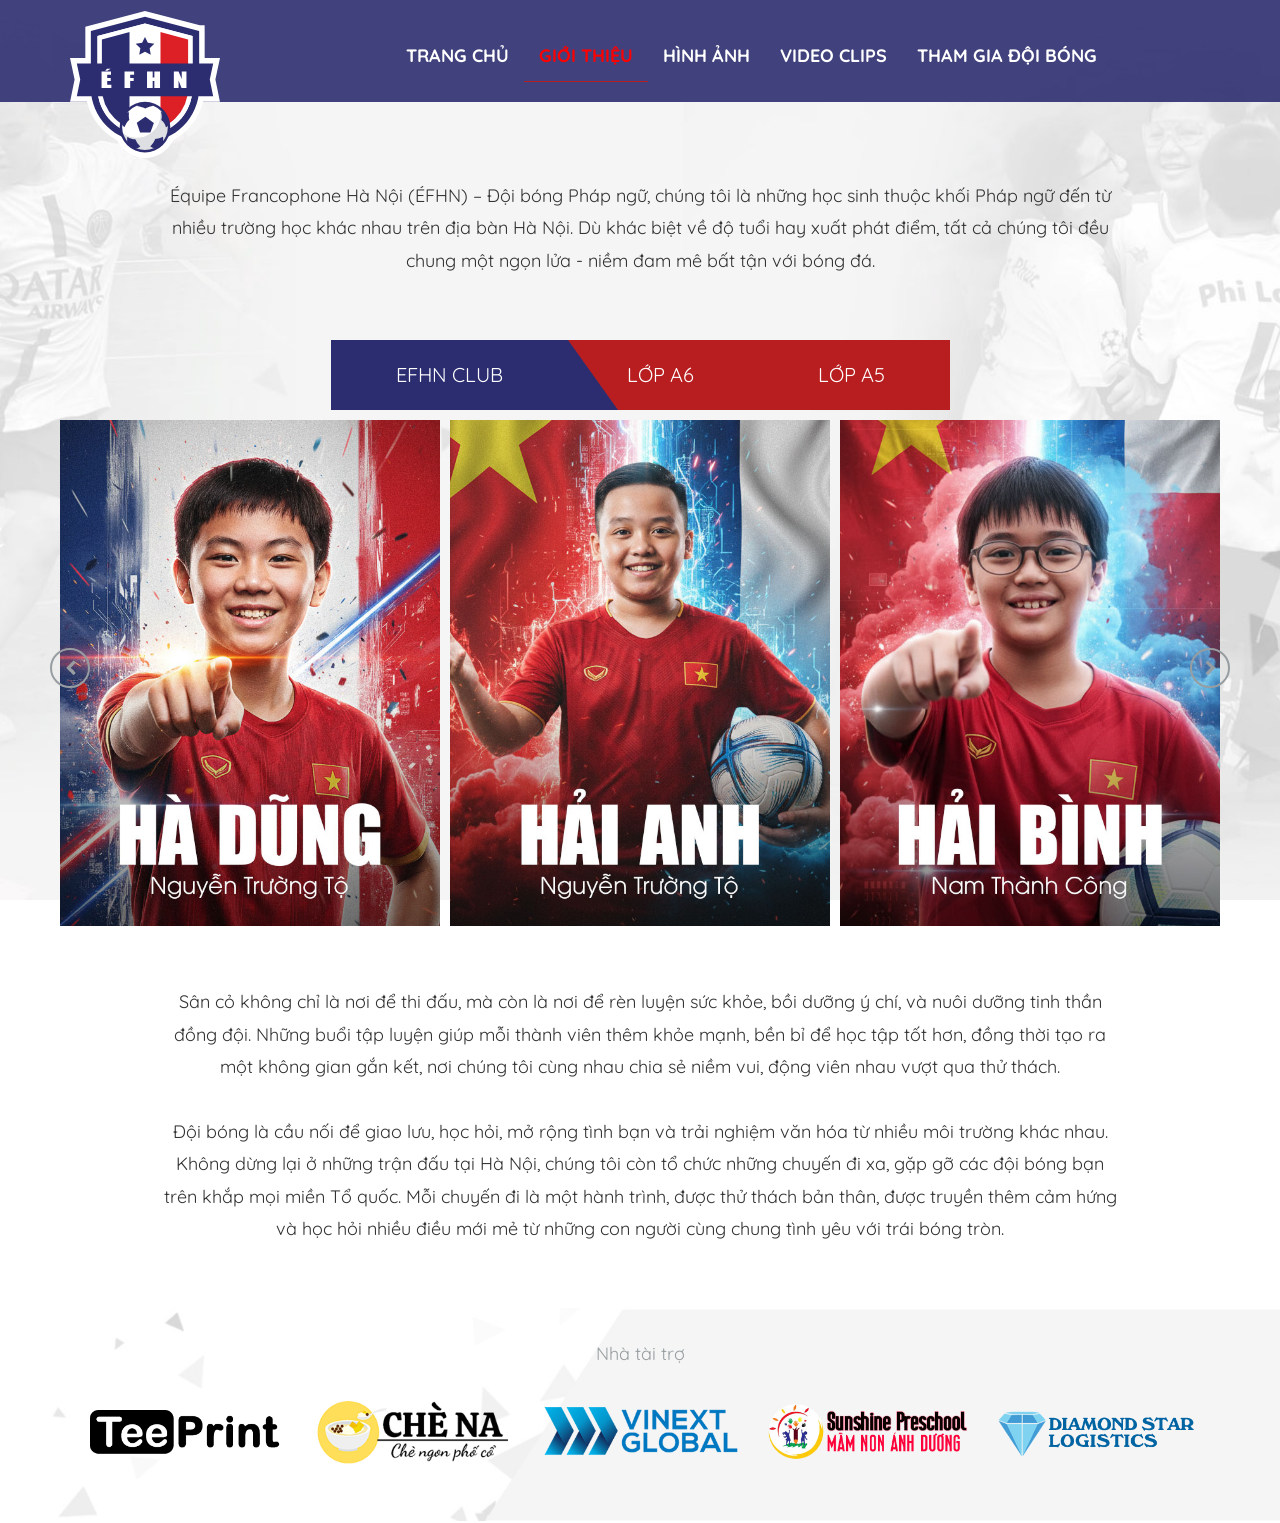
<file: about.html>
<!doctype html>
<html><!-- InstanceBegin template="/Templates/index.dwt" codeOutsideHTMLIsLocked="false" -->
<head>
    <meta charset="utf-8">
  	<meta name="description" content="Đội bóng Pháp ngữ Hà Nội (EFHN) – nơi học sinh yêu bóng đá rèn luyện sức khỏe, giao lưu, học hỏi và kết nối cộng đồng trên toàn quốc.">
    <meta property="og:image" content="https://efhn.net/images/thumbnail.jpg">
    <meta name="viewport" content="width=device-width, height=device-height, initial-scale=1.0, user-scalable=0, minimum-scale=1.0, maximum-scale=1.0">
  	<title>Équipe Francophone Hà Nội (EFHN) – Đội bóng Pháp ngữ Hà Nội</title>
	<meta name="keywords" content="Đội bóng Pháp ngữ Hà Nội, Équipe Francophone Hà Nội, EFHN, bóng đá học sinh Hà Nội, câu lạc bộ bóng đá Pháp ngữ, giao lưu bóng đá học sinh, đội bóng phong trào Hà Nội">    <link rel="shortcut icon" href="favicon.ico">
    <meta name="author" content="Équipe Francophone Hà Nội">
	<meta property="og:title" content="Équipe Francophone Hà Nội (EFHN)">
	<meta property="og:description" content="Cộng đồng bóng đá Pháp ngữ tại Hà Nội – nơi kết nối, rèn luyện và giao lưu thể thao.">
	<meta property="og:type" content="website">
	<meta property="og:url" content="https://efhn.net">
	<meta property="og:image" content="https://efhn.net/images/thumbnail.jpg">
	<meta name="twitter:card" content="summary_large_image">
	<meta name="twitter:title" content="Équipe Francophone Hà Nội (EFHN)">
	<meta name="twitter:description" content="Đội bóng Pháp ngữ Hà Nội năng động và nhiệt huyết.">
	<meta name="twitter:image" content="https://efhn.net/images/thumbnail.jpg">
  	<link rel="canonical" href="https://efhn.net">
    <link rel="stylesheet" type="text/css" href="css/vendor.css">
    <link rel="stylesheet" type="text/css" href="css/style.css">
    <link rel="stylesheet" type="text/css" href="css/layerslider.css">
    <script src="js/vendor/modernizr.js"></script>
    <link rel="preconnect" href="https://fonts.googleapis.com">
	<link rel="preconnect" href="https://fonts.gstatic.com" crossorigin>
	<link href="https://fonts.googleapis.com/css2?family=Bangers&family=Exo+2:ital,wght@0,100..900;1,100..900&family=Montserrat:ital,wght@0,100..900;1,100..900&family=Quicksand:wght@300..700&display=swap" rel="stylesheet">
</head>
<body>
	<div class="wrapper">
		<header class="header-main">
			<div class="header-lower clearfix">
				<div class="container">
					<div class="row"><h1 class="logo"><a href="index.html"><img src="images/logo.svg" alt="ÉFHN | Équipe Francophone Hà Nội"></a></h1>
						<div class="menubar">
							<nav class="navbar">
								<div class="nav-wrapper">
									<div class="navbar-header">
										<button type="button" class="navbar-toggle"><span class="sr-only">Toggle navigation</span>
										<span class="icon-bar"></span></button>	
									</div>
									<div class="nav-menu">
										<ul class="nav navbar-nav menu-bar">
											<!-- InstanceBeginEditable name="MenuNav" -->
											<li><a href="index.html">Trang chủ <span></span><span></span><span></span><span></span></a></li>
											<li><a href="about.html" class="active">Giới thiệu <span></span><span></span><span></span><span></span></a></li>
											<li><a href="gallery.html">Hình ảnh <span></span><span></span><span></span><span></span></a></li>
											<li><a href="https://www.youtube.com/@efhn-net" target="_blank">Video clips <span></span><span></span><span></span><span></span></a></li>
											<li><a href="contact.html">Tham gia đội bóng <span></span><span></span><span></span><span></span></a></li>
											<!-- InstanceEndEditable -->
										</ul>
									</div>
								</div>
							</nav>
						</div>
					</div>
				</div>
			</div>
		</header>
		<!-- InstanceBeginEditable name="Content" -->
		<section class="matchSchedule countryclub">
			<div class="container gallery">
				<div class="row">
					<p class="headParagraph">
						Équipe Francophone Hà Nội (ÉFHN) – Đội bóng Pháp ngữ, chúng tôi là những học sinh thuộc khối Pháp ngữ đến từ nhiều trường học khác nhau trên địa bàn Hà Nội. Dù khác biệt về độ tuổi hay xuất phát điểm, tất cả chúng tôi đều chung một ngọn lửa - niềm đam mê bất tận với bóng đá.<br><br>
					</p>
				</div>
			</div>
			<div class="latest_news">
				<div class="container">
					<div class="row">
						<div class="LatestNews_wrap clearfix">
							<ul class="nav accordion-news" role="tablist">
								<li class="active"><a href="#efhn" aria-controls="efhn" role="tab" data-toggle="tab" id="efhn_button">EFHN Club</a></li>
								<li><a href="#a6" aria-controls="a6" role="tab" data-toggle="tab" id="a6_button">Lớp A6</a></li>
								<li><a href="#a5" aria-controls="a5" role="tab" data-toggle="tab" id="a5_button">Lớp A5</a></li>
							</ul>
							<div class="tab-content news_display_container clearfix">
								<ul id="efhn" class="tab-pane active clearfix">
									<li><div class="figure"><div class="column-news"><div class="figure-01"><img src="images/hadung-efhn.jpg" alt="Đội bóng Pháp ngữ Hà Nội (EFHN)"></div></div></div></li>
									<li><div class="figure"><div class="column-news"><div class="figure-01"><img src="images/haianh-efhn.jpg" alt="Đội bóng Pháp ngữ Hà Nội (EFHN)"></div></div></div></li>
									<li><div class="figure"><div class="column-news"><div class="figure-01"><img src="images/haibinh.jpg" alt="Đội bóng Pháp ngữ Hà Nội (EFHN)"></div></div></div></li>
									<li><div class="figure"><div class="column-news"><div class="figure-01"><img src="images/hoangphuc.jpg" alt="Đội bóng Pháp ngữ Hà Nội (EFHN)"></div></div></div></li>
									<li><div class="figure"><div class="column-news"><div class="figure-01"><img src="images/minhtri.jpg" alt="Đội bóng Pháp ngữ Hà Nội (EFHN)"></div></div></div></li>
									<li><div class="figure"><div class="column-news"><div class="figure-01"><img src="images/minhtuan.jpg" alt="Đội bóng Pháp ngữ Hà Nội (EFHN)"></div></div></div></li>
									<li><div class="figure"><div class="column-news"><div class="figure-01"><img src="images/ngockhanh-efhn.jpg" alt="Đội bóng Pháp ngữ Hà Nội (EFHN)"></div></div></div></li>
									<li><div class="figure"><div class="column-news"><div class="figure-01"><img src="images/philong.jpg" alt="Đội bóng Pháp ngữ Hà Nội (EFHN)"></div></div></div></li>
									<li><div class="figure"><div class="column-news"><div class="figure-01"><img src="images/sonanh-efhn.jpg" alt="Đội bóng Pháp ngữ Hà Nội (EFHN)"></div></div></div></li>
									<li><div class="figure"><div class="column-news"><div class="figure-01"><img src="images/thanhbinh-efhn.jpg" alt="Đội bóng Pháp ngữ Hà Nội (EFHN)"></div></div></div></li>
									<li><div class="figure"><div class="column-news"><div class="figure-01"><img src="images/thanhnguyen-efhn.jpg" alt="Đội bóng Pháp ngữ Hà Nội (EFHN)"></div></div></div></li>
									<li><div class="figure"><div class="column-news"><div class="figure-01"><img src="images/xuanbach.jpg" alt="Đội bóng Pháp ngữ Hà Nội (EFHN)"></div></div></div></li>
									<li><div class="figure"><div class="column-news"><div class="figure-01"><img src="images/xuanphuc.jpg" alt="Đội bóng Pháp ngữ Hà Nội (EFHN)"></div></div></div></li>
								</ul>
								<ul id="a6" class="tab-pane">
									<li><div class="figure"><div class="column-news"><div class="figure-01"><img src="images/haianh.jpg" alt="Đội bóng Pháp ngữ Hà Nội (EFHN)"></div></div></div></li>
									<li><div class="figure"><div class="column-news"><div class="figure-01"><img src="images/ngockhanh.jpg" alt="Đội bóng Pháp ngữ Hà Nội (EFHN)"></div></div></div></li>
									<li><div class="figure"><div class="column-news"><div class="figure-01"><img src="images/hadung.jpg" alt="Đội bóng Pháp ngữ Hà Nội (EFHN)"></div></div></div></li>
									<li><div class="figure"><div class="column-news"><div class="figure-01"><img src="images/thanhnguyen.jpg" alt="Đội bóng Pháp ngữ Hà Nội (EFHN)"></div></div></div></li>
									<li><div class="figure"><div class="column-news"><div class="figure-01"><img src="images/sonanh.jpg" alt="Đội bóng Pháp ngữ Hà Nội (EFHN)"></div></div></div></li>
									<li><div class="figure"><div class="column-news"><div class="figure-01"><img src="images/minhthanh.jpg" alt="Đội bóng Pháp ngữ Hà Nội (EFHN)"></div></div></div></li>
									<li><div class="figure"><div class="column-news"><div class="figure-01"><img src="images/ngocquang.jpg" alt="Đội bóng Pháp ngữ Hà Nội (EFHN)"></div></div></div></li>
									<li><div class="figure"><div class="column-news"><div class="figure-01"><img src="images/thanhbinh.jpg" alt="Đội bóng Pháp ngữ Hà Nội (EFHN)"></div></div></div></li>
									<li><div class="figure"><div class="column-news"><div class="figure-01"><img src="images/haianh.jpg" alt="Đội bóng Pháp ngữ Hà Nội (EFHN)"></div></div></div></li>
									<li><div class="figure"><div class="column-news"><div class="figure-01"><img src="images/tienthanh.jpg" alt="Đội bóng Pháp ngữ Hà Nội (EFHN)"></div></div></div></li>
									<li><div class="figure"><div class="column-news"><div class="figure-01"><img src="images/tuankiet.jpg" alt="Đội bóng Pháp ngữ Hà Nội (EFHN)"></div></div></div></li>
									<li><div class="figure"><div class="column-news"><div class="figure-01"><img src="images/vietan.jpg" alt="Đội bóng Pháp ngữ Hà Nội (EFHN)"></div></div></div></li>
									<li><div class="figure"><div class="column-news"><div class="figure-01"><img src="images/baolong.jpg" alt="Đội bóng Pháp ngữ Hà Nội (EFHN)"></div></div></div></li>
								</ul>
								<ul id="a5" class="tab-pane">
									<li><div class="figure"><div class="column-news"><div class="figure-01"><img src="images/philong.jpg" alt="Đội bóng Pháp ngữ Hà Nội (EFHN)"></div></div></div></li>
									<li><div class="figure"><div class="column-news"><div class="figure-01"><img src="images/hoangphuc.jpg" alt="Đội bóng Pháp ngữ Hà Nội (EFHN)"></div></div></div></li>
									<li><div class="figure"><div class="column-news"><div class="figure-01"><img src="images/xuanbach.jpg" alt="Đội bóng Pháp ngữ Hà Nội (EFHN)"></div></div></div></li>
									<li><div class="figure"><div class="column-news"><div class="figure-01"><img src="images/minhtuan.jpg" alt="Đội bóng Pháp ngữ Hà Nội (EFHN)"></div></div></div></li>
									<li><div class="figure"><div class="column-news"><div class="figure-01"><img src="images/ngocminh.jpg" alt="Đội bóng Pháp ngữ Hà Nội (EFHN)"></div></div></div></li>
								</ul>
								<a class="prv club_prev"></a><a class="nxt club_next"></a>
							</div>
						</div>
					</div>
				</div>
			</div>
			<div class="container gallery">
				<div class="row">
					<p class="headParagraph">
						Sân cỏ không chỉ là nơi để thi đấu, mà còn là nơi để rèn luyện sức khỏe, bồi dưỡng ý chí, và nuôi dưỡng tinh thần đồng đội. Những buổi tập luyện giúp mỗi thành viên thêm khỏe mạnh, bền bỉ để học tập tốt hơn, đồng thời tạo ra một không gian gắn kết, nơi chúng tôi cùng nhau chia sẻ niềm vui, động viên nhau vượt qua thử thách.<br><br>
						Đội bóng là cầu nối để giao lưu, học hỏi, mở rộng tình bạn và trải nghiệm văn hóa từ nhiều môi trường khác nhau. Không dừng lại ở những trận đấu tại Hà Nội, chúng tôi còn tổ chức những chuyến đi xa, gặp gỡ các đội bóng bạn trên khắp mọi miền Tổ quốc. Mỗi chuyến đi là một hành trình, được thử thách bản thân, được truyền thêm cảm hứng và học hỏi nhiều điều mới mẻ từ những con người cùng chung tình yêu với trái bóng tròn.<br><br>

					</p>
				</div>
			</div>
		</section>
		<!-- InstanceEndEditable -->
		<section class="sponsors bg-smallwhite">
			<div class="container">
				<p class="text-center">Nhà tài trợ</p>
				<ul class="client clearfix">
					<li><a href="https://teeprint.net/" target="_blank"><img src="images/client01.png" alt="image" title="Funny, original T-shirts made for Dog Moms, Dog Dads, and everyone who thinks their dog is family"></a></li>
					<li><img src="images/client02.png" alt="image" title="Chè Na - Địa chỉ: 4C Hàng Lược, Hoàn Kiếm, Hà Nội"></li>
					<li><a href="https://www.vinextglobal.com/" target="_blank"><img src="images/client03.png" alt="image" title="Công ty Cổ phần Công nghệ Vinext Global"></a></li>
					<li><img src="images/client04.png" alt="image" title="42B Nội Am, xã Nam Phù, Hà Nội"></li>
					<li><a href="https://diamondstarlog.com/" target="_blank"><img src="images/client05.png" alt="image" title="Diamond Star Logistics Co., Ltd"></a></li>
				</ul>
			</div>
		</section>
	</div>
	<script src="js/vendor/vendor.js"></script>
	<script src="js/main.js"></script>
</body>
<!-- InstanceEnd --></html>
</file>
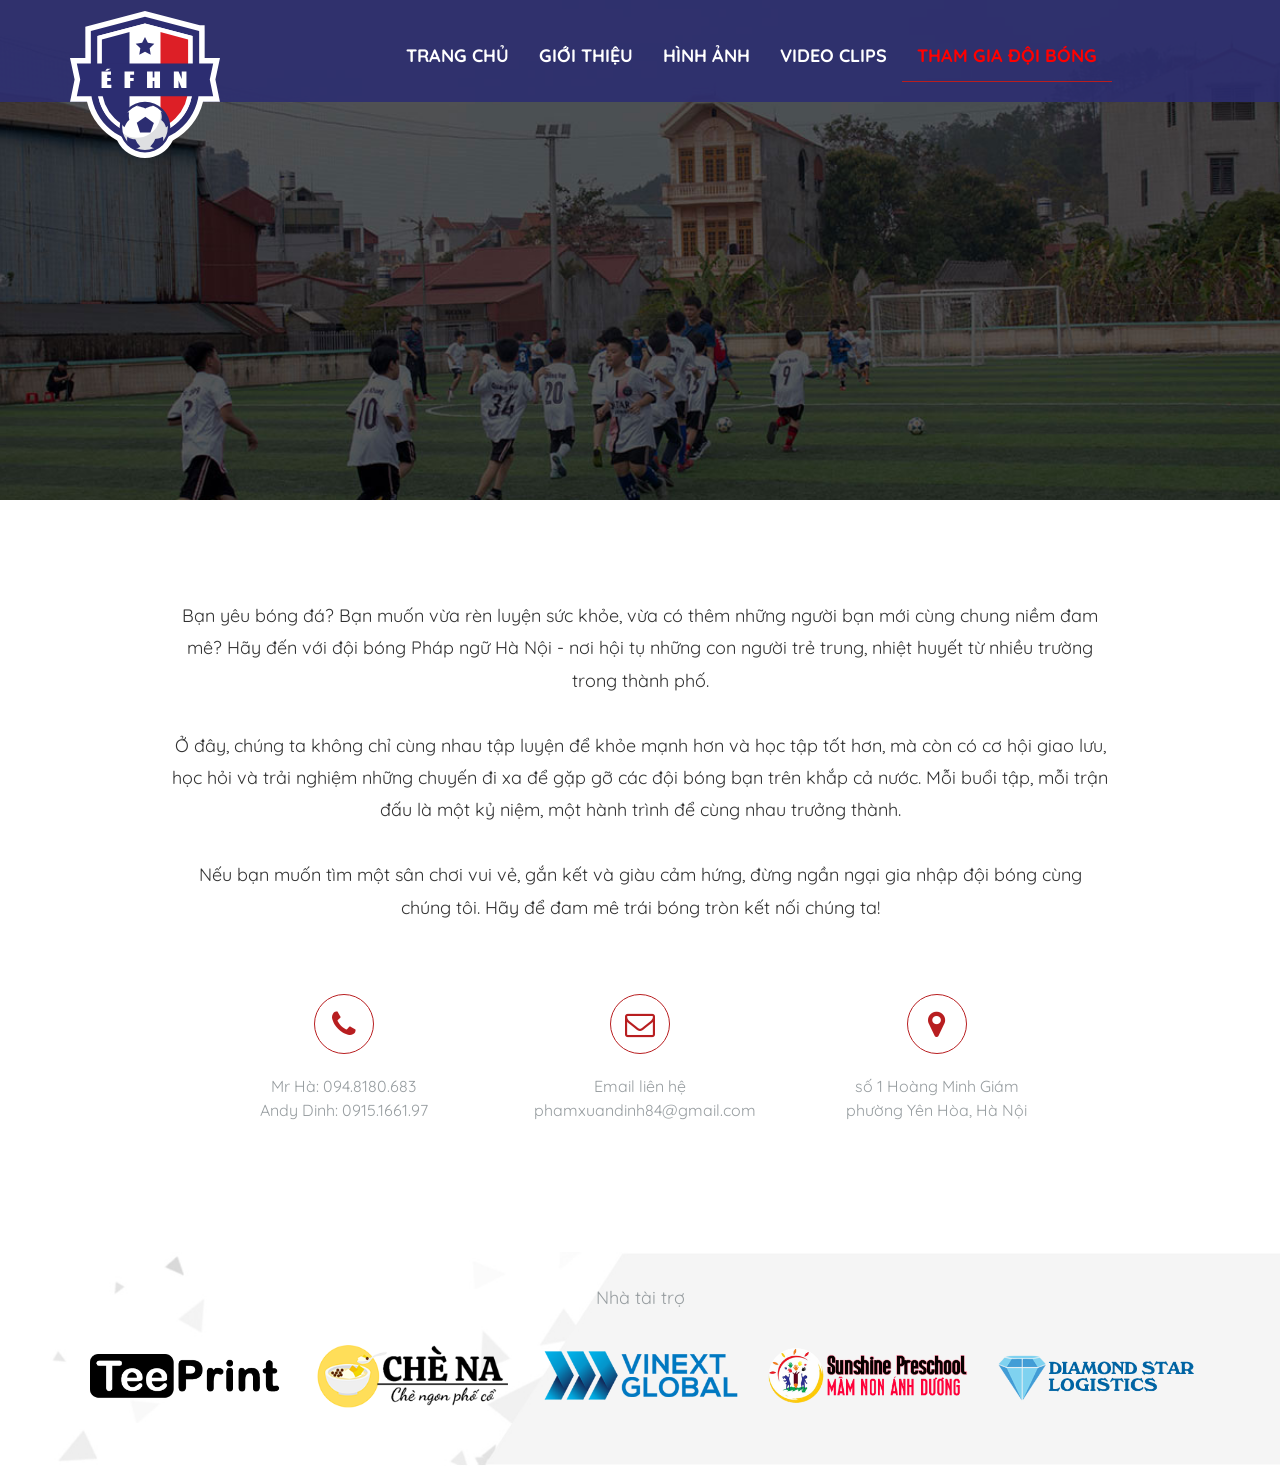
<file: contact.html>
<!doctype html>
<html><!-- InstanceBegin template="/Templates/index.dwt" codeOutsideHTMLIsLocked="false" -->
<head>
    <meta charset="utf-8">
  	<meta name="description" content="Đội bóng Pháp ngữ Hà Nội (EFHN) – nơi học sinh yêu bóng đá rèn luyện sức khỏe, giao lưu, học hỏi và kết nối cộng đồng trên toàn quốc.">
    <meta property="og:image" content="https://efhn.net/images/thumbnail.jpg">
    <meta name="viewport" content="width=device-width, height=device-height, initial-scale=1.0, user-scalable=0, minimum-scale=1.0, maximum-scale=1.0">
  	<title>Équipe Francophone Hà Nội (EFHN) – Đội bóng Pháp ngữ Hà Nội</title>
	<meta name="keywords" content="Đội bóng Pháp ngữ Hà Nội, Équipe Francophone Hà Nội, EFHN, bóng đá học sinh Hà Nội, câu lạc bộ bóng đá Pháp ngữ, giao lưu bóng đá học sinh, đội bóng phong trào Hà Nội">    <link rel="shortcut icon" href="favicon.ico">
    <meta name="author" content="Équipe Francophone Hà Nội">
	<meta property="og:title" content="Équipe Francophone Hà Nội (EFHN)">
	<meta property="og:description" content="Cộng đồng bóng đá Pháp ngữ tại Hà Nội – nơi kết nối, rèn luyện và giao lưu thể thao.">
	<meta property="og:type" content="website">
	<meta property="og:url" content="https://efhn.net">
	<meta property="og:image" content="https://efhn.net/images/thumbnail.jpg">
	<meta name="twitter:card" content="summary_large_image">
	<meta name="twitter:title" content="Équipe Francophone Hà Nội (EFHN)">
	<meta name="twitter:description" content="Đội bóng Pháp ngữ Hà Nội năng động và nhiệt huyết.">
	<meta name="twitter:image" content="https://efhn.net/images/thumbnail.jpg">
  	<link rel="canonical" href="https://efhn.net">
    <link rel="stylesheet" type="text/css" href="css/vendor.css">
    <link rel="stylesheet" type="text/css" href="css/style.css">
    <link rel="stylesheet" type="text/css" href="css/layerslider.css">
    <script src="js/vendor/modernizr.js"></script>
    <link rel="preconnect" href="https://fonts.googleapis.com">
	<link rel="preconnect" href="https://fonts.gstatic.com" crossorigin>
	<link href="https://fonts.googleapis.com/css2?family=Bangers&family=Exo+2:ital,wght@0,100..900;1,100..900&family=Montserrat:ital,wght@0,100..900;1,100..900&family=Quicksand:wght@300..700&display=swap" rel="stylesheet">
</head>
<body>
	<div class="wrapper">
		<header class="header-main">
			<div class="header-lower clearfix">
				<div class="container">
					<div class="row"><h1 class="logo"><a href="index.html"><img src="images/logo.svg" alt="ÉFHN | Équipe Francophone Hà Nội"></a></h1>
						<div class="menubar">
							<nav class="navbar">
								<div class="nav-wrapper">
									<div class="navbar-header">
										<button type="button" class="navbar-toggle"><span class="sr-only">Toggle navigation</span>
										<span class="icon-bar"></span></button>	
									</div>
									<div class="nav-menu">
										<ul class="nav navbar-nav menu-bar">
											<!-- InstanceBeginEditable name="MenuNav" -->
											<li><a href="index.html">Trang chủ <span></span><span></span><span></span><span></span></a></li>
											<li><a href="about.html">Giới thiệu <span></span><span></span><span></span><span></span></a></li>
											<li><a href="gallery.html">Hình ảnh <span></span><span></span><span></span><span></span></a></li>
											<li><a href="https://www.youtube.com/@efhn-net" target="_blank">Video clips <span></span><span></span><span></span><span></span></a></li>
											<li><a href="contact.html" class="active">Tham gia đội bóng <span></span><span></span><span></span><span></span></a></li>
											<!-- InstanceEndEditable -->
										</ul>
									</div>
								</div>
							</nav>
						</div>
					</div>
				</div>
			</div>
		</header>
		<!-- InstanceBeginEditable name="Content" -->
		<div class="innerbannerwrap">
			<div class="innerbanner"></div>
		</div>
		<section class="innerpage_all_wrap">
			<div class="container">
				<div class="row">
					<p class="headParagraph">
						Bạn yêu bóng đá? Bạn muốn vừa rèn luyện sức khỏe, vừa có thêm những người bạn mới cùng chung niềm đam mê? Hãy đến với đội bóng Pháp ngữ Hà Nội - nơi hội tụ những con người trẻ trung, nhiệt huyết từ nhiều trường trong thành phố.<br><br>
						Ở đây, chúng ta không chỉ cùng nhau tập luyện để khỏe mạnh hơn và học tập tốt hơn, mà còn có cơ hội giao lưu, học hỏi và trải nghiệm những chuyến đi xa để gặp gỡ các đội bóng bạn trên khắp cả nước. Mỗi buổi tập, mỗi trận đấu là một kỷ niệm, một hành trình để cùng nhau trưởng thành.<br><br>
						Nếu bạn muốn tìm một sân chơi vui vẻ, gắn kết và giàu cảm hứng, đừng ngần ngại gia nhập đội bóng cùng chúng tôi. Hãy để đam mê trái bóng tròn kết nối chúng ta!
					</p>
					<div class="innerWrapper">
						<ul class="contact_icon clearfix">
							<li><a href="tel:0948180683"><i class="fa fa-phone"></i><span>Mr Hà: 094.8180.683<br>Andy Dinh: 0915.1661.97</span></a></li>
							<li><a href="mailto:phamxuandinh84@gmail.com"><i class="fa fa-envelope-o"></i><span>Email liên hệ<br>phamxuandinh84@gmail.com</span></a></li>
							<li><a href=><i class="fa fa-map-marker"></i> <span>số 1 Hoàng Minh Giám<br>phường Yên Hòa, Hà Nội</span></a></li>
						</ul>
					</div>
				</div>
			</div>
		</section>
		<!-- InstanceEndEditable -->
		<section class="sponsors bg-smallwhite">
			<div class="container">
				<p class="text-center">Nhà tài trợ</p>
				<ul class="client clearfix">
					<li><a href="https://teeprint.net/" target="_blank"><img src="images/client01.png" alt="image" title="Funny, original T-shirts made for Dog Moms, Dog Dads, and everyone who thinks their dog is family"></a></li>
					<li><img src="images/client02.png" alt="image" title="Chè Na - Địa chỉ: 4C Hàng Lược, Hoàn Kiếm, Hà Nội"></li>
					<li><a href="https://www.vinextglobal.com/" target="_blank"><img src="images/client03.png" alt="image" title="Công ty Cổ phần Công nghệ Vinext Global"></a></li>
					<li><img src="images/client04.png" alt="image" title="42B Nội Am, xã Nam Phù, Hà Nội"></li>
					<li><a href="https://diamondstarlog.com/" target="_blank"><img src="images/client05.png" alt="image" title="Diamond Star Logistics Co., Ltd"></a></li>
				</ul>
			</div>
		</section>
	</div>
	<script src="js/vendor/vendor.js"></script>
	<script src="js/main.js"></script>
</body>
<!-- InstanceEnd --></html>
</file>
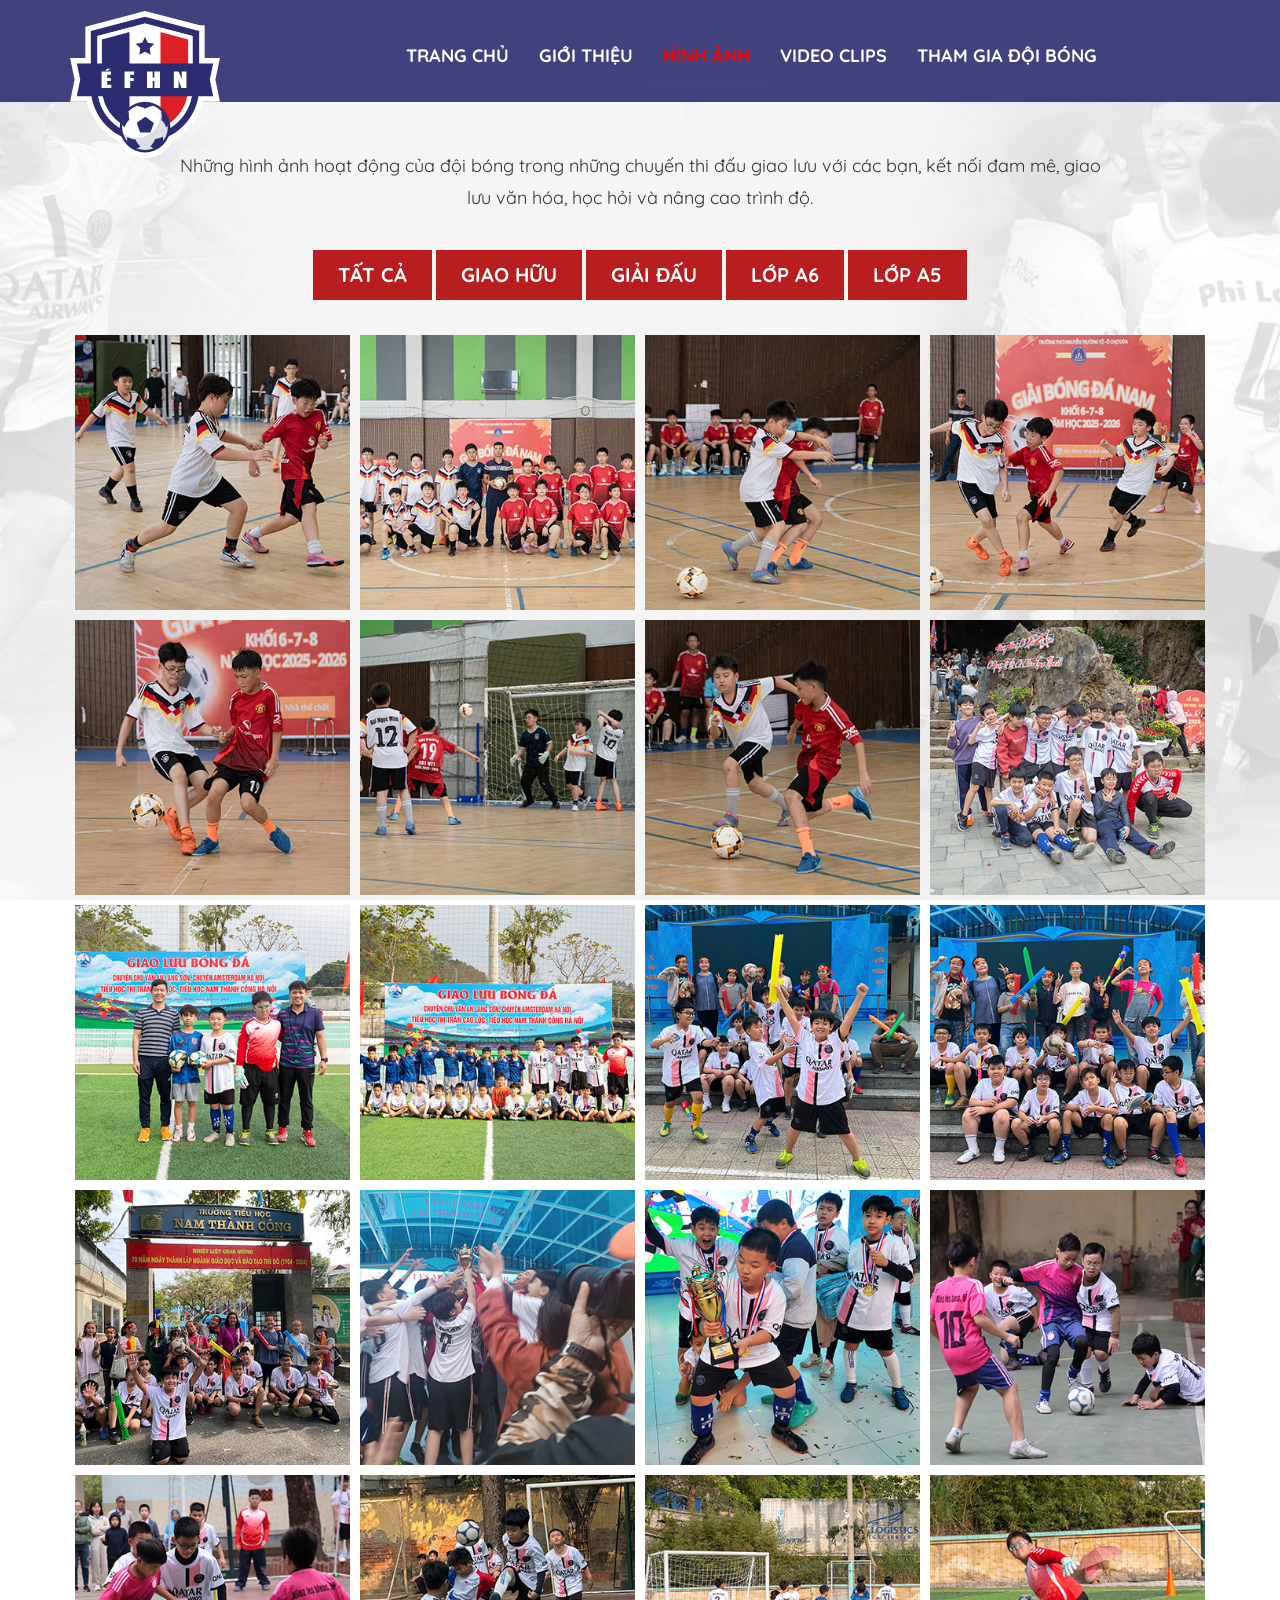
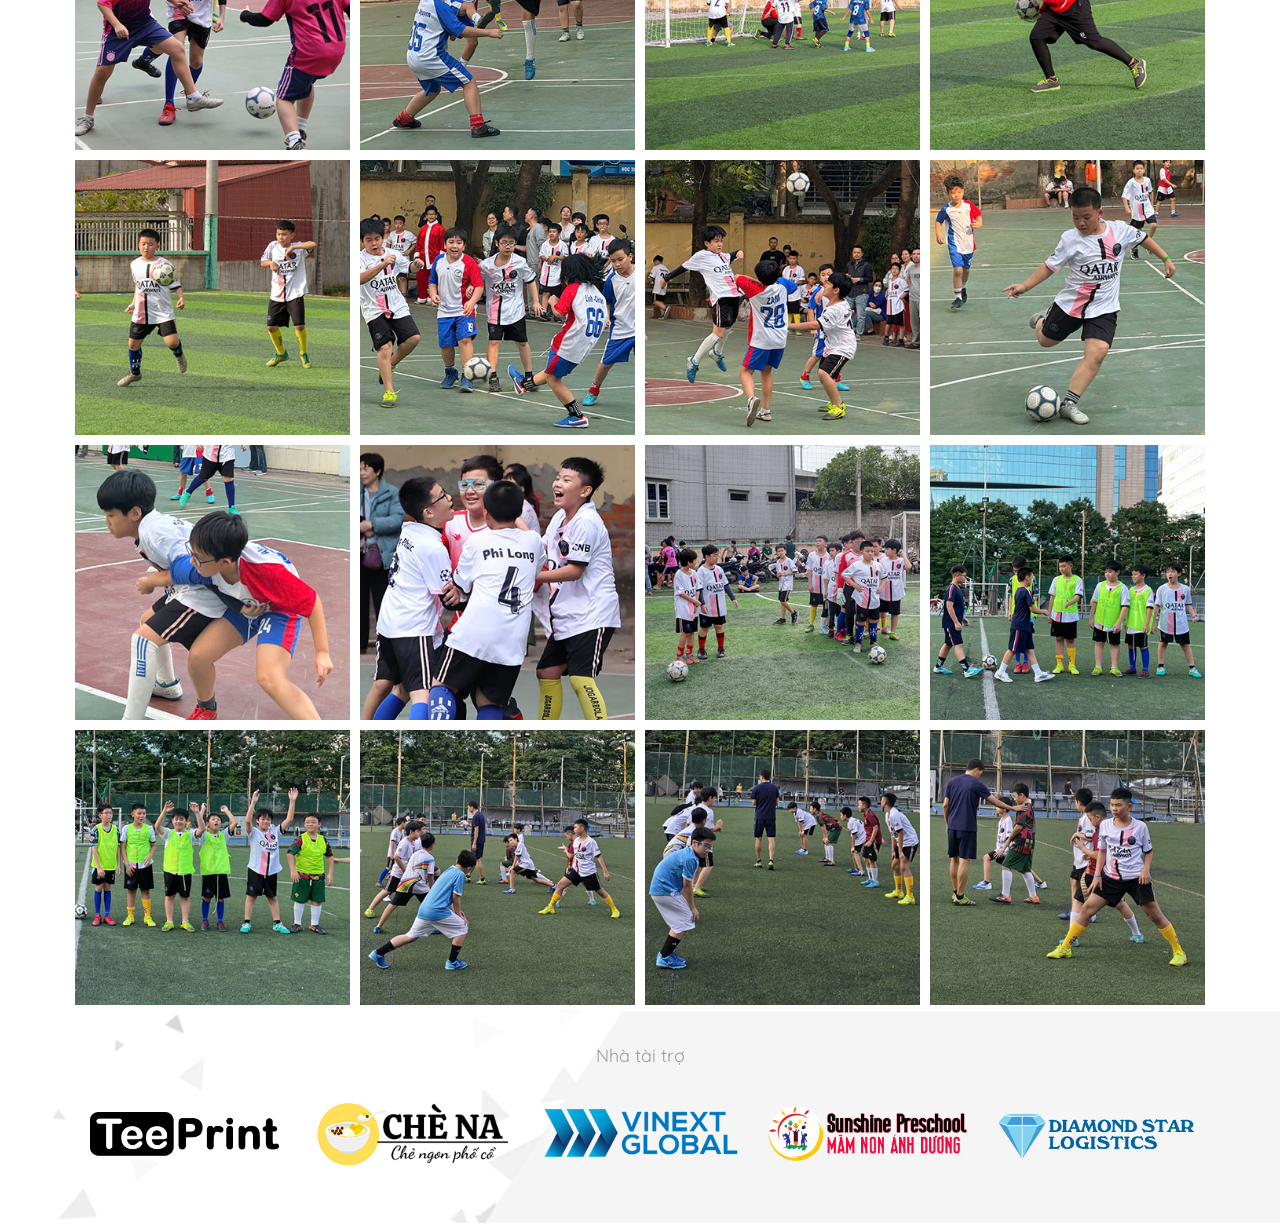
<file: gallery.html>
<!doctype html>
<html><!-- InstanceBegin template="/Templates/index.dwt" codeOutsideHTMLIsLocked="false" -->
<head>
    <meta charset="utf-8">
  	<meta name="description" content="Đội bóng Pháp ngữ Hà Nội (EFHN) – nơi học sinh yêu bóng đá rèn luyện sức khỏe, giao lưu, học hỏi và kết nối cộng đồng trên toàn quốc.">
    <meta property="og:image" content="https://efhn.net/images/thumbnail.jpg">
    <meta name="viewport" content="width=device-width, height=device-height, initial-scale=1.0, user-scalable=0, minimum-scale=1.0, maximum-scale=1.0">
  	<title>Équipe Francophone Hà Nội (EFHN) – Đội bóng Pháp ngữ Hà Nội</title>
	<meta name="keywords" content="Đội bóng Pháp ngữ Hà Nội, Équipe Francophone Hà Nội, EFHN, bóng đá học sinh Hà Nội, câu lạc bộ bóng đá Pháp ngữ, giao lưu bóng đá học sinh, đội bóng phong trào Hà Nội">    <link rel="shortcut icon" href="favicon.ico">
    <meta name="author" content="Équipe Francophone Hà Nội">
	<meta property="og:title" content="Équipe Francophone Hà Nội (EFHN)">
	<meta property="og:description" content="Cộng đồng bóng đá Pháp ngữ tại Hà Nội – nơi kết nối, rèn luyện và giao lưu thể thao.">
	<meta property="og:type" content="website">
	<meta property="og:url" content="https://efhn.net">
	<meta property="og:image" content="https://efhn.net/images/thumbnail.jpg">
	<meta name="twitter:card" content="summary_large_image">
	<meta name="twitter:title" content="Équipe Francophone Hà Nội (EFHN)">
	<meta name="twitter:description" content="Đội bóng Pháp ngữ Hà Nội năng động và nhiệt huyết.">
	<meta name="twitter:image" content="https://efhn.net/images/thumbnail.jpg">
  	<link rel="canonical" href="https://efhn.net">
    <link rel="stylesheet" type="text/css" href="css/vendor.css">
    <link rel="stylesheet" type="text/css" href="css/style.css">
    <link rel="stylesheet" type="text/css" href="css/layerslider.css">
    <script src="js/vendor/modernizr.js"></script>
    <link rel="preconnect" href="https://fonts.googleapis.com">
	<link rel="preconnect" href="https://fonts.gstatic.com" crossorigin>
	<link href="https://fonts.googleapis.com/css2?family=Bangers&family=Exo+2:ital,wght@0,100..900;1,100..900&family=Montserrat:ital,wght@0,100..900;1,100..900&family=Quicksand:wght@300..700&display=swap" rel="stylesheet">
</head>
<body>
	<div class="wrapper">
		<header class="header-main">
			<div class="header-lower clearfix">
				<div class="container">
					<div class="row"><h1 class="logo"><a href="index.html"><img src="images/logo.svg" alt="ÉFHN | Équipe Francophone Hà Nội"></a></h1>
						<div class="menubar">
							<nav class="navbar">
								<div class="nav-wrapper">
									<div class="navbar-header">
										<button type="button" class="navbar-toggle"><span class="sr-only">Toggle navigation</span>
										<span class="icon-bar"></span></button>	
									</div>
									<div class="nav-menu">
										<ul class="nav navbar-nav menu-bar">
											<!-- InstanceBeginEditable name="MenuNav" -->
											<li><a href="index.html">Trang chủ <span></span><span></span><span></span><span></span></a></li>
											<li><a href="about.html">Giới thiệu <span></span><span></span><span></span><span></span></a></li>
											<li><a href="gallery.html" class="active">Hình ảnh <span></span><span></span><span></span><span></span></a></li>
											<li><a href="https://www.youtube.com/@efhn-net" target="_blank">Video clips <span></span><span></span><span></span><span></span></a></li>
											<li><a href="contact.html">Tham gia đội bóng <span></span><span></span><span></span><span></span></a></li>
											<!-- InstanceEndEditable -->
										</ul>
									</div>
								</div>
							</nav>
						</div>
					</div>
				</div>
			</div>
		</header>
		<!-- InstanceBeginEditable name="Content" -->
		<section class="matchSchedule countryclub">
			<div class="container">
				<div class="row">
					<p class="headParagraph">Những hình ảnh hoạt động của đội bóng trong những chuyến thi đấu giao lưu với các bạn, kết nối đam mê, giao lưu văn hóa, học hỏi và nâng cao trình độ.</p>
				</div>
				<ul class="galleryMenu" id="menu">
					<li><a href="#menu" class="selected">Tất cả</a></li>
					<li><a href="#menu" data-filter=".giaohuu" class="selected">Giao hữu</a></li>
					<li><a href="#menu" data-filter=".giaidau">Giải đấu</a></li>
					<li><a href="#menu" data-filter=".lopa6">Lớp A6</a></li>
					<li><a href="#menu" data-filter=".lopa5">Lớp A5</a></li>
				</ul>
				<div class="gallery">
					<div class="sk-cube-grid" id="galleryLoader">
						<div class="sk-cube sk-cube1"></div>
						<div class="sk-cube sk-cube2"></div>
						<div class="sk-cube sk-cube3"></div>
						<div class="sk-cube sk-cube4"></div>
						<div class="sk-cube sk-cube5"></div>
						<div class="sk-cube sk-cube6"></div>
						<div class="sk-cube sk-cube7"></div>
						<div class="sk-cube sk-cube8"></div>
						<div class="sk-cube sk-cube9"></div>
					</div>
				</div>
				<div id="galleryWrapper" class="clearfix magnificPopupParent">
					<div class="item giaidau lopa5"><a href="images/gallery26.jpg"><img src="images/gallery26-small.jpg" alt="image"></a></div>
					<div class="item giaidau lopa5"><a href="images/gallery27.jpg"><img src="images/gallery27-small.jpg" alt="image"></a></div>
					<div class="item giaidau lopa5"><a href="images/gallery28.jpg"><img src="images/gallery28-small.jpg" alt="image"></a></div>
					<div class="item giaidau lopa5"><a href="images/gallery29.jpg"><img src="images/gallery29-small.jpg" alt="image"></a></div>
					<div class="item giaidau lopa5"><a href="images/gallery30.jpg"><img src="images/gallery30-small.jpg" alt="image"></a></div>
					<div class="item giaidau lopa5"><a href="images/gallery31.jpg"><img src="images/gallery31-small.jpg" alt="image"></a></div>
					<div class="item giaidau lopa5"><a href="images/gallery32.jpg"><img src="images/gallery32-small.jpg" alt="image"></a></div>
					<div class="item giaohuu"><a href="images/gallery01.jpg"><img src="images/gallery01-small.jpg" alt="image"></a></div>
					<div class="item giaohuu"><a href="images/gallery02.jpg"><img src="images/gallery02-small.jpg" alt="image"></a></div>
					<div class="item giaohuu"><a href="images/gallery03.jpg"><img src="images/gallery03-small.jpg" alt="image"></a></div>
					<div class="item giaidau"><a href="images/gallery04.jpg"><img src="images/gallery04-small.jpg" alt="image"></a></div>
					<div class="item giaidau"><a href="images/gallery05.jpg"><img src="images/gallery05-small.jpg" alt="image"></a></div>
					<div class="item giaidau"><a href="images/gallery06.jpg"><img src="images/gallery06-small.jpg" alt="image"></a></div>
					<div class="item giaidau"><a href="images/gallery07.jpg"><img src="images/gallery07-small.jpg" alt="image"></a></div>
					<div class="item giaidau"><a href="images/gallery08.jpg"><img src="images/gallery08-small.jpg" alt="image"></a></div>
					<div class="item giaidau"><a href="images/gallery09.jpg"><img src="images/gallery09-small.jpg" alt="image"></a></div>
					<div class="item giaidau"><a href="images/gallery10.jpg"><img src="images/gallery10-small.jpg" alt="image"></a></div>
					<div class="item giaidau"><a href="images/gallery11.jpg"><img src="images/gallery11-small.jpg" alt="image"></a></div>
					<div class="item giaohuu"><a href="images/gallery12.jpg"><img src="images/gallery12-small.jpg" alt="image"></a></div>
					<div class="item giaohuu"><a href="images/gallery13.jpg"><img src="images/gallery13-small.jpg" alt="image"></a></div>
					<div class="item giaohuu"><a href="images/gallery14.jpg"><img src="images/gallery14-small.jpg" alt="image"></a></div>
					<div class="item giaidau"><a href="images/gallery15.jpg"><img src="images/gallery15-small.jpg" alt="image"></a></div>
					<div class="item giaidau"><a href="images/gallery16.jpg"><img src="images/gallery16-small.jpg" alt="image"></a></div>
					<div class="item giaidau"><a href="images/gallery17.jpg"><img src="images/gallery17-small.jpg" alt="image"></a></div>
					<div class="item giaidau"><a href="images/gallery18.jpg"><img src="images/gallery18-small.jpg" alt="image"></a></div>
					<div class="item giaidau"><a href="images/gallery19.jpg"><img src="images/gallery19-small.jpg" alt="image"></a></div>
					<div class="item giaohuu"><a href="images/gallery20.jpg"><img src="images/gallery20-small.jpg" alt="image"></a></div>
					<div class="item giaohuu"><a href="images/gallery21.jpg"><img src="images/gallery21-small.jpg" alt="image"></a></div>
					<div class="item giaohuu"><a href="images/gallery22.jpg"><img src="images/gallery22-small.jpg" alt="image"></a></div>
					<div class="item giaohuu"><a href="images/gallery23.jpg"><img src="images/gallery23-small.jpg" alt="image"></a></div>
					<div class="item giaohuu"><a href="images/gallery24.jpg"><img src="images/gallery24-small.jpg" alt="image"></a></div>
					<div class="item giaohuu"><a href="images/gallery25.jpg"><img src="images/gallery25-small.jpg" alt="image"></a></div>
				</div>
			</div>
		</section>
		<!-- InstanceEndEditable -->
		<section class="sponsors bg-smallwhite">
			<div class="container">
				<p class="text-center">Nhà tài trợ</p>
				<ul class="client clearfix">
					<li><a href="https://teeprint.net/" target="_blank"><img src="images/client01.png" alt="image" title="Funny, original T-shirts made for Dog Moms, Dog Dads, and everyone who thinks their dog is family"></a></li>
					<li><img src="images/client02.png" alt="image" title="Chè Na - Địa chỉ: 4C Hàng Lược, Hoàn Kiếm, Hà Nội"></li>
					<li><a href="https://www.vinextglobal.com/" target="_blank"><img src="images/client03.png" alt="image" title="Công ty Cổ phần Công nghệ Vinext Global"></a></li>
					<li><img src="images/client04.png" alt="image" title="42B Nội Am, xã Nam Phù, Hà Nội"></li>
					<li><a href="https://diamondstarlog.com/" target="_blank"><img src="images/client05.png" alt="image" title="Diamond Star Logistics Co., Ltd"></a></li>
				</ul>
			</div>
		</section>
	</div>
	<script src="js/vendor/vendor.js"></script>
	<script src="js/main.js"></script>
</body>
<!-- InstanceEnd --></html>
</file>
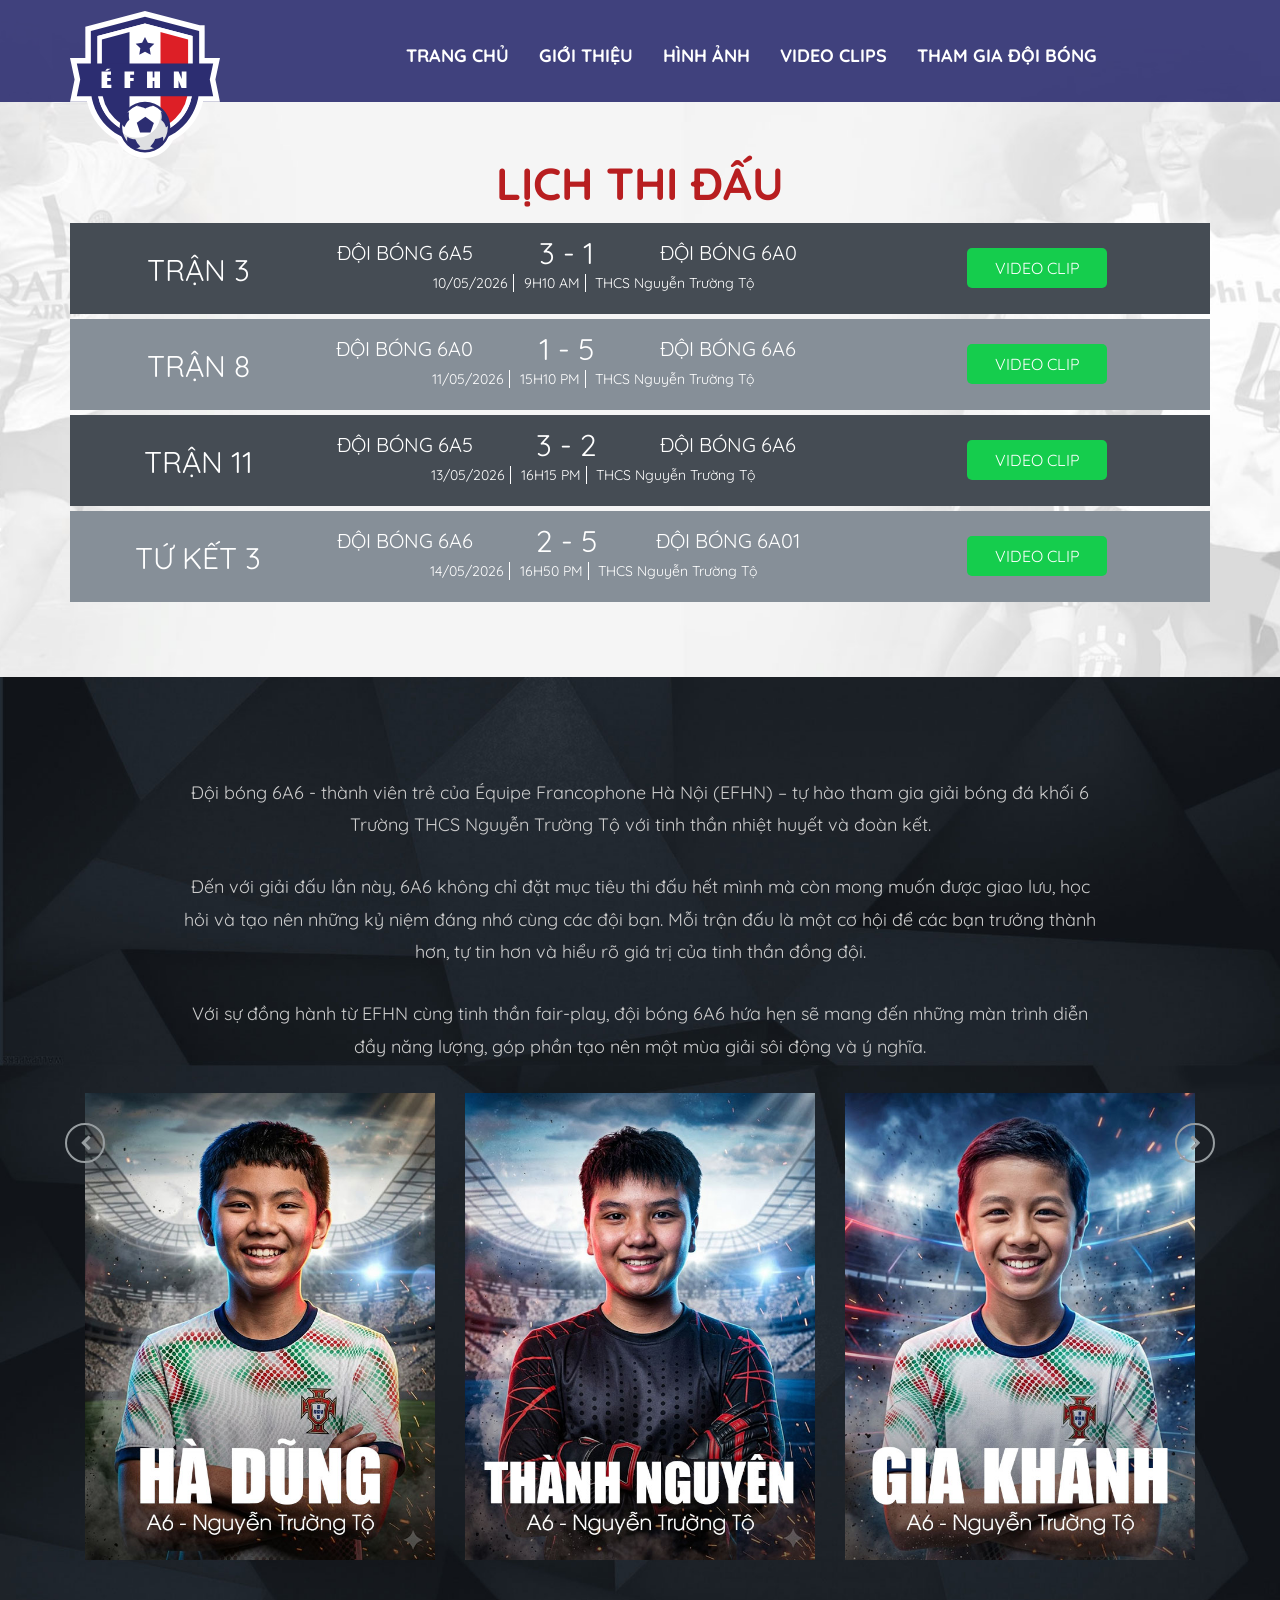
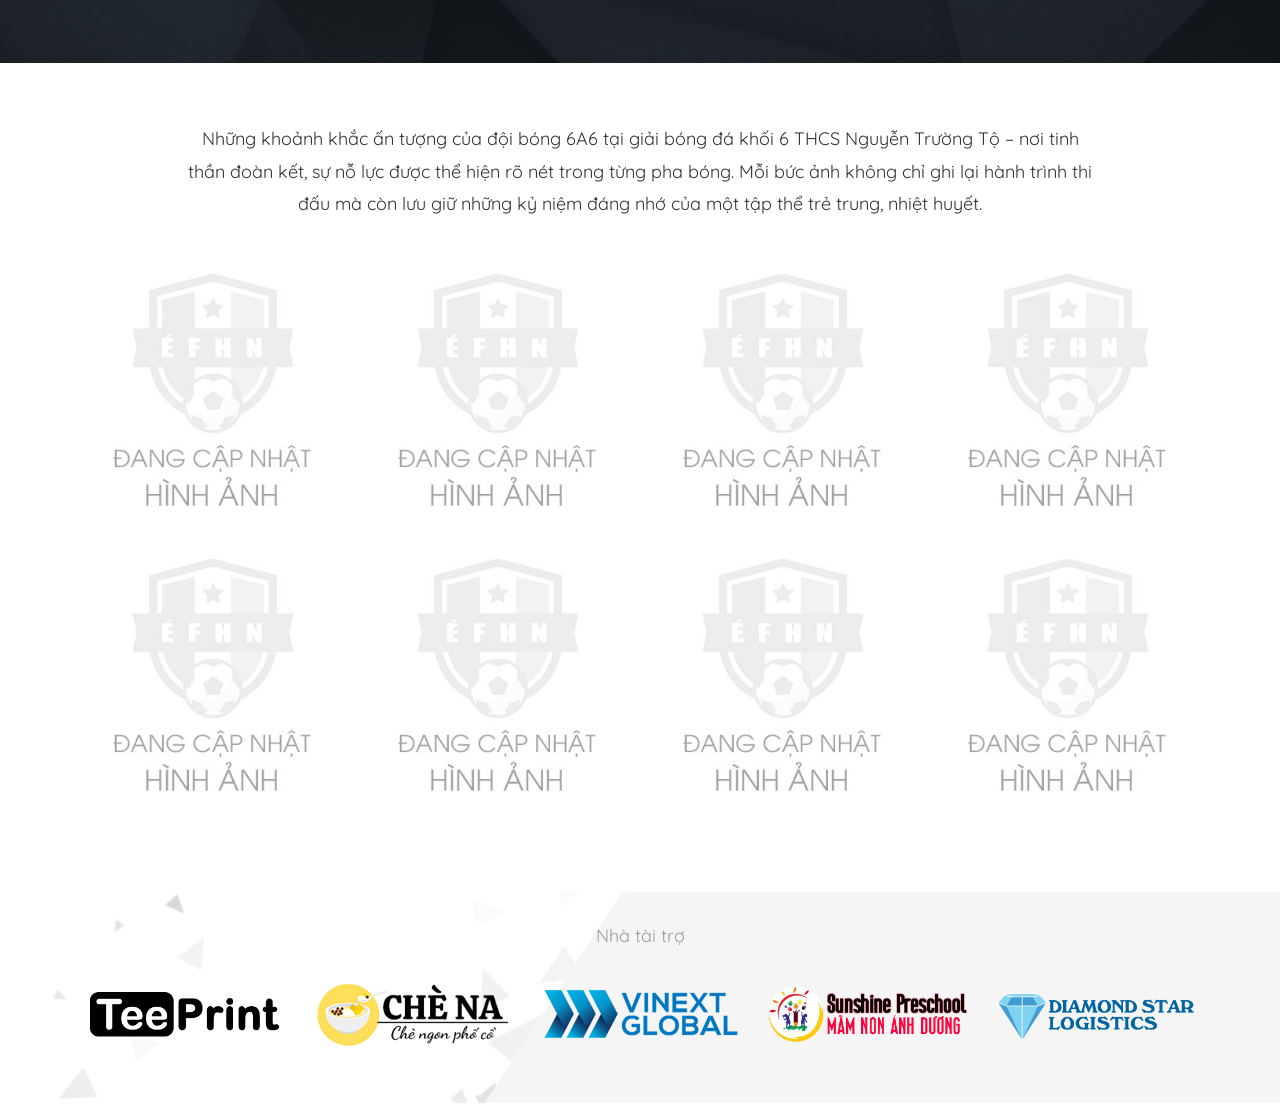
<file: giaidau.html>
<!doctype html>
<html><!-- InstanceBegin template="/Templates/index.dwt" codeOutsideHTMLIsLocked="false" -->
<head>
    <meta charset="utf-8">
  	<meta name="description" content="Đội bóng Pháp ngữ Hà Nội (EFHN) – nơi học sinh yêu bóng đá rèn luyện sức khỏe, giao lưu, học hỏi và kết nối cộng đồng trên toàn quốc.">
    <meta property="og:image" content="https://efhn.net/images/thumbnail.jpg">
    <meta name="viewport" content="width=device-width, height=device-height, initial-scale=1.0, user-scalable=0, minimum-scale=1.0, maximum-scale=1.0">
  	<title>Équipe Francophone Hà Nội (EFHN) – Đội bóng Pháp ngữ Hà Nội</title>
	<meta name="keywords" content="Đội bóng Pháp ngữ Hà Nội, Équipe Francophone Hà Nội, EFHN, bóng đá học sinh Hà Nội, câu lạc bộ bóng đá Pháp ngữ, giao lưu bóng đá học sinh, đội bóng phong trào Hà Nội">    <link rel="shortcut icon" href="favicon.ico">
    <meta name="author" content="Équipe Francophone Hà Nội">
	<meta property="og:title" content="Équipe Francophone Hà Nội (EFHN)">
	<meta property="og:description" content="Cộng đồng bóng đá Pháp ngữ tại Hà Nội – nơi kết nối, rèn luyện và giao lưu thể thao.">
	<meta property="og:type" content="website">
	<meta property="og:url" content="https://efhn.net">
	<meta property="og:image" content="https://efhn.net/images/thumbnail.jpg">
	<meta name="twitter:card" content="summary_large_image">
	<meta name="twitter:title" content="Équipe Francophone Hà Nội (EFHN)">
	<meta name="twitter:description" content="Đội bóng Pháp ngữ Hà Nội năng động và nhiệt huyết.">
	<meta name="twitter:image" content="https://efhn.net/images/thumbnail.jpg">
  	<link rel="canonical" href="https://efhn.net">
    <link rel="stylesheet" type="text/css" href="css/vendor.css">
    <link rel="stylesheet" type="text/css" href="css/style.css">
    <link rel="stylesheet" type="text/css" href="css/layerslider.css">
    <script src="js/vendor/modernizr.js"></script>
    <link rel="preconnect" href="https://fonts.googleapis.com">
	<link rel="preconnect" href="https://fonts.gstatic.com" crossorigin>
	<link href="https://fonts.googleapis.com/css2?family=Bangers&family=Exo+2:ital,wght@0,100..900;1,100..900&family=Montserrat:ital,wght@0,100..900;1,100..900&family=Quicksand:wght@300..700&display=swap" rel="stylesheet">
</head>
<body>
	<div class="wrapper">
		<header class="header-main">
			<div class="header-lower clearfix">
				<div class="container">
					<div class="row"><h1 class="logo"><a href="index.html"><img src="images/logo.svg" alt="ÉFHN | Équipe Francophone Hà Nội"></a></h1>
						<div class="menubar">
							<nav class="navbar">
								<div class="nav-wrapper">
									<div class="navbar-header">
										<button type="button" class="navbar-toggle"><span class="sr-only">Toggle navigation</span>
										<span class="icon-bar"></span></button>	
									</div>
									<div class="nav-menu">
										<ul class="nav navbar-nav menu-bar">
											<!-- InstanceBeginEditable name="MenuNav" -->
											<li><a href="index.html">Trang chủ <span></span><span></span><span></span><span></span></a></li>
											<li><a href="about.html">Giới thiệu <span></span><span></span><span></span><span></span></a></li>
											<li><a href="gallery.html">Hình ảnh <span></span><span></span><span></span><span></span></a></li>
											<li><a href="https://www.youtube.com/@efhn-net" target="_blank">Video clips <span></span><span></span><span></span><span></span></a></li>
											<li><a href="contact.html">Tham gia đội bóng <span></span><span></span><span></span><span></span></a></li>
											<!-- InstanceEndEditable -->
										</ul>
									</div>
								</div>
							</nav>
						</div>
					</div>
				</div>
			</div>
		</header>
		<!-- InstanceBeginEditable name="Content" -->
		<section class="matchSchedule countryclub" style="padding-bottom: 70px;">
			<div class="container gallery">
				<h2 class="heading"><span>Lịch thi đấu</span></h2>
				<aside class="contentinner">
					<ul class="ticketInfo">
						<li>
							<ul class="t_info headline01 clearfix">
								<li>Trận 3</li>
								<li>
									<div class="headline01 clearfix"><span>Đội bóng 6a5</span><span class="vs">3 - 1</span><span>Đội bóng 6a0</span></div>
									<div class="ticketInner_info paragraph02 clearfix"><span>10/05/2026</span><span>9h10 AM</span> <span class="capitalize01">THCS Nguyễn Trường Tộ</span></div>
								</li>
								<li><a href="https://www.youtube.com/watch?v=_R-52Z74n7U" target="_blank" class="btn-small01 btn-green">Video Clip</a></li>
							</ul>
						</li>
						<li>
							<ul class="t_info headline01 clearfix">
								<li>Trận 8</li>
								<li>
									<div class="headline01 clearfix"><span>Đội bóng 6a0</span><span class="vs">1 - 5</span><span>Đội bóng 6a6</span></div>
									<div class="ticketInner_info paragraph02 clearfix"><span>11/05/2026</span><span>15h10 PM</span> <span class="capitalize01">THCS Nguyễn Trường Tộ</span></div>
								</li>
								<li><a href="https://www.youtube.com/watch?v=1IHXGMHXzKw" target="_blank" class="btn-small01 btn-green">Video Clip</a></li>
							</ul>
						</li>
						<li>
							<ul class="t_info headline01 clearfix">
								<li>Trận 11</li>
								<li>
									<div class="headline01 clearfix"><span>Đội bóng 6a5</span><span class="vs">3 - 2</span><span>Đội bóng 6a6</span></div>
									<div class="ticketInner_info paragraph02 clearfix"><span>13/05/2026</span><span>16h15 PM</span> <span class="capitalize01">THCS Nguyễn Trường Tộ</span></div>
								</li>
								<li><a href="https://www.youtube.com/watch?v=6G8HxSPQs7s" target="_blank" class="btn-small01 btn-green">Video Clip</a></li>
							</ul>
						</li>
						<li>
							<ul class="t_info headline01 clearfix">
								<li>Tứ kết 3</li>
								<li>
									<div class="headline01 clearfix"><span>Đội bóng 6a6</span><span class="vs">2 - 5</span><span>Đội bóng 6a01</span></div>
									<div class="ticketInner_info paragraph02 clearfix"><span>14/05/2026</span><span>16h50 PM</span> <span class="capitalize01">THCS Nguyễn Trường Tộ</span></div>
								</li>
								<li><a href="https://www.youtube.com/watch?v=dSBUuMaTivc" target="_blank" class="btn-small01 btn-green">Video Clip</a></li>
							</ul>
						</li>
					</ul>
				</aside>
			</div>
		</section>
		<section class="players">
			<div class="container ">
				<p class="headParagraph gray_p">Đội bóng 6A6 - thành viên trẻ của Équipe Francophone Hà Nội (EFHN) – tự hào tham gia giải bóng đá khối 6 Trường THCS Nguyễn Trường Tộ với tinh thần nhiệt huyết và đoàn kết.</p>
				<p class="headParagraph gray_p">Đến với giải đấu lần này, 6A6 không chỉ đặt mục tiêu thi đấu hết mình mà còn mong muốn được giao lưu, học hỏi và tạo nên những kỷ niệm đáng nhớ cùng các đội bạn. Mỗi trận đấu là một cơ hội để các bạn trưởng thành hơn, tự tin hơn và hiểu rõ giá trị của tinh thần đồng đội.</p>
				<p class="headParagraph gray_p">Với sự đồng hành từ EFHN cùng tinh thần fair-play, đội bóng 6A6 hứa hẹn sẽ mang đến những màn trình diễn đầy năng lượng, góp phần tạo nên một mùa giải sôi động và ý nghĩa.</p>
				<div class="wrapplayer clearfix"><a class="prv prev-player"></a> <a class="nxt next-player"></a>
					<ul class="boardmember clearfix">
						<li><div class="column-news"><div class="figure-01"><img src="images/hadung.jpg" alt="Đội bóng Pháp ngữ Hà Nội (EFHN)"></div></div></li>
						<li><div class="column-news"><div class="figure-01"><img src="images/thanhnguyen.jpg" alt="Đội bóng Pháp ngữ Hà Nội (EFHN)"></div></div></li>
						<li><div class="column-news"><div class="figure-01"><img src="images/ngockhanh.jpg" alt="Đội bóng Pháp ngữ Hà Nội (EFHN)"></div></div></li>
						<li><div class="column-news"><div class="figure-01"><img src="images/thanhbinh.jpg" alt="Đội bóng Pháp ngữ Hà Nội (EFHN)"></div></div></li>
						<li><div class="column-news"><div class="figure-01"><img src="images/sonanh.jpg" alt="Đội bóng Pháp ngữ Hà Nội (EFHN)"></div></div></li>
						<li><div class="column-news"><div class="figure-01"><img src="images/ngocquang.jpg" alt="Đội bóng Pháp ngữ Hà Nội (EFHN)"></div></div></li>
						<li><div class="column-news"><div class="figure-01"><img src="images/haianh.jpg" alt="Đội bóng Pháp ngữ Hà Nội (EFHN)"></div></div></li>
						<li><div class="column-news"><div class="figure-01"><img src="images/minhthanh.jpg" alt="Đội bóng Pháp ngữ Hà Nội (EFHN)"></div></div></li>
						<li><div class="column-news"><div class="figure-01"><img src="images/haianh.jpg" alt="Đội bóng Pháp ngữ Hà Nội (EFHN)"></div></div></li>
						<li><div class="column-news"><div class="figure-01"><img src="images/tienthanh.jpg" alt="Đội bóng Pháp ngữ Hà Nội (EFHN)"></div></div></li>
						<li><div class="column-news"><div class="figure-01"><img src="images/tuankiet.jpg" alt="Đội bóng Pháp ngữ Hà Nội (EFHN)"></div></div></li>
						<li><div class="column-news"><div class="figure-01"><img src="images/vietan.jpg" alt="Đội bóng Pháp ngữ Hà Nội (EFHN)"></div></div></li>
						<li><div class="column-news"><div class="figure-01"><img src="images/baolong.jpg" alt="Đội bóng Pháp ngữ Hà Nội (EFHN)"></div></div></li>
					</ul>
				</div>
			</div>
    	</section>
		<section class="gallery countryclub" style="padding-bottom: 70px;">
			<div class="container">
				<p class="headParagraph">Những khoảnh khắc ấn tượng của đội bóng 6A6 tại giải bóng đá khối 6 THCS Nguyễn Trường Tộ – nơi tinh thần đoàn kết, sự nỗ lực được thể hiện rõ nét trong từng pha bóng. Mỗi bức ảnh không chỉ ghi lại hành trình thi đấu mà còn lưu giữ những kỷ niệm đáng nhớ của một tập thể trẻ trung, nhiệt huyết.</p>
				<div id="galleryWrapper" class="clearfix magnificPopupParent">
					<div class="item"><a href="images/imgupdate1.jpg"><img src="images/imgupdate.jpg" alt="giao hữu bóng đá Pháp ngữ"></a></div>
					<div class="item"><a href="images/imgupdate1.jpg"><img src="images/imgupdate.jpg" alt="giao hữu bóng đá Pháp ngữ"></a></div>
					<div class="item"><a href="images/imgupdate1.jpg"><img src="images/imgupdate.jpg" alt="giao hữu bóng đá Pháp ngữ"></a></div>
					<div class="item"><a href="images/imgupdate1.jpg"><img src="images/imgupdate.jpg" alt="giao hữu bóng đá Pháp ngữ"></a></div>
					<div class="item"><a href="images/imgupdate1.jpg"><img src="images/imgupdate.jpg" alt="giao hữu bóng đá Pháp ngữ"></a></div>
					<div class="item"><a href="images/imgupdate1.jpg"><img src="images/imgupdate.jpg" alt="giao hữu bóng đá Pháp ngữ"></a></div>
					<div class="item"><a href="images/imgupdate1.jpg"><img src="images/imgupdate.jpg" alt="giao hữu bóng đá Pháp ngữ"></a></div>
					<div class="item"><a href="images/imgupdate1.jpg"><img src="images/imgupdate.jpg" alt="giao hữu bóng đá Pháp ngữ"></a></div>
				</div>
			</div>
		</section>
		<!-- InstanceEndEditable -->
		<section class="sponsors bg-smallwhite">
			<div class="container">
				<p class="text-center">Nhà tài trợ</p>
				<ul class="client clearfix">
					<li><a href="https://teeprint.net/" target="_blank"><img src="images/client01.png" alt="image" title="Funny, original T-shirts made for Dog Moms, Dog Dads, and everyone who thinks their dog is family"></a></li>
					<li><img src="images/client02.png" alt="image" title="Chè Na - Địa chỉ: 4C Hàng Lược, Hoàn Kiếm, Hà Nội"></li>
					<li><a href="https://www.vinextglobal.com/" target="_blank"><img src="images/client03.png" alt="image" title="Công ty Cổ phần Công nghệ Vinext Global"></a></li>
					<li><img src="images/client04.png" alt="image" title="42B Nội Am, xã Nam Phù, Hà Nội"></li>
					<li><a href="https://diamondstarlog.com/" target="_blank"><img src="images/client05.png" alt="image" title="Diamond Star Logistics Co., Ltd"></a></li>
				</ul>
			</div>
		</section>
	</div>
	<script src="js/vendor/vendor.js"></script>
	<script src="js/main.js"></script>
</body>
<!-- InstanceEnd --></html>
</file>
<file: css/style.css>
/*
Name:  
Author :
Repo :  
Version : 0.1
SHA-1 :  


_________________________________

	Components
_________________________________
 01.Header
 02.Footer
 03.Banner
 04.Button
 05.Ticket
 06.About
 07.ResultLatest
 08.Matchschedule
 09.TicketBooking
 10.LatestVideo
 11.HeaderInnerPage
 12.Background
 13.Loader

_________________________________

	Pages
_________________________________
01.Home
02.BookTicket
03.Shop
04.Blog
05.About
06.Gallery
07.Contact
08.Player
09.Achivement
10.ClubHistory
11.Error
12.Cart
*/
/*!
 * Bootstrap v3.3.5 (http://getbootstrap.com)
 * Copyright 2011-2015 Twitter, Inc.
 * Licensed under MIT (https://github.com/twbs/bootstrap/blob/master/LICENSE)
 */
/*! normalize.css v3.0.3 | MIT License | github.com/necolas/normalize.css */
html {
  font-family: sans-serif;
  -ms-text-size-adjust: 100%;
  -webkit-text-size-adjust: 100%; }

body {
  margin: 0; }

article,
aside,
details,
figcaption,
figure,
footer,
header,
hgroup,
main,
menu,
nav,
section,
summary {
  display: block; }

audio,
canvas,
progress,
video {
  display: inline-block;
  vertical-align: baseline; }

audio:not([controls]) {
  display: none;
  height: 0; }

[hidden],
template {
  display: none; }

a {
  background-color: transparent; }

a:active,
a:hover {
  outline: 0; }

abbr[title] {
  border-bottom: 1px dotted; }

b,
strong {
  font-weight: bold; }

dfn {
  font-style: italic; }

h1 {
  font-size: 2em;
  margin: 0.67em 0; }

mark {
  background: #ff0;
  color: #000; }

small {
  font-size: 80%; }

sub,
sup {
  font-size: 75%;
  line-height: 0;
  position: relative;
  vertical-align: baseline; }

sup {
  top: -0.5em; }

sub {
  bottom: -0.25em; }

img {
  border: 0; }

svg:not(:root) {
  overflow: hidden; }

figure {
  margin: 1em 40px; }

hr {
  box-sizing: content-box;
  height: 0; }

pre {
  overflow: auto; }

code,
kbd,
pre,
samp {
  font-family: monospace, monospace;
  font-size: 1em; }

button,
input,
optgroup,
select,
textarea {
  color: inherit;
  font: inherit;
  margin: 0; }

button {
  overflow: visible; }

button,
select {
  text-transform: none; }

button,
html input[type="button"], input[type="reset"],
input[type="submit"] {
  -webkit-appearance: button;
  cursor: pointer; }

button[disabled],
html input[disabled] {
  cursor: default; }

button::-moz-focus-inner,
input::-moz-focus-inner {
  border: 0;
  padding: 0; }

input {
  line-height: normal; }

input[type="checkbox"],
input[type="radio"] {
  box-sizing: border-box;
  padding: 0; }

input[type="number"]::-webkit-inner-spin-button,
input[type="number"]::-webkit-outer-spin-button {
  height: auto; }

input[type="search"] {
  -webkit-appearance: textfield;
  box-sizing: content-box; }

input[type="search"]::-webkit-search-cancel-button,
input[type="search"]::-webkit-search-decoration {
  -webkit-appearance: none; }

fieldset {
  border: 1px solid #c0c0c0;
  margin: 0 2px;
  padding: 0.35em 0.625em 0.75em; }

legend {
  border: 0;
  padding: 0; }

textarea {
  overflow: auto; }

optgroup {
  font-weight: bold; }

table {
  border-collapse: collapse;
  border-spacing: 0; }

td,
th {
  padding: 0; }

/*! Source: https://github.com/h5bp/html5-boilerplate/blob/master/src/css/main.css */
@media print {
  *,
  *:before,
  *:after {
    background: transparent !important;
    color: #000 !important;
    box-shadow: none !important;
    text-shadow: none !important; }
  a,
  a:visited {
    text-decoration: underline; }
  a[href]:after {
    content: " (" attr(href) ")"; }
  abbr[title]:after {
    content: " (" attr(title) ")"; }
  a[href^="#"]:after,
  a[href^="javascript:"]:after {
    content: ""; }
  pre,
  blockquote {
    border: 1px solid #999;
    page-break-inside: avoid; }
  thead {
    display: table-header-group; }
  tr,
  img {
    page-break-inside: avoid; }
  img {
    max-width: 100% !important; }
  p,
  h2,
  h3 {
    orphans: 3;
    widows: 3; }
  h2,
  h3 {
    page-break-after: avoid; }
  .navbar {
    display: none; }
  .btn > .caret,
  .dropup > .btn > .caret {
    border-top-color: #000 !important; }
  .label {
    border: 1px solid #000; }
  .table {
    border-collapse: collapse !important; }
    .table td,
    .table th {
      background-color: #fff !important; }
  .table-bordered th,
  .table-bordered td {
    border: 1px solid #ddd !important; } }

@font-face {
  font-family: 'Glyphicons Halflings';
  src: url("http://0effortthemes.com/fonts/bootstrap/glyphicons-halflings-regular.eot");
  src: url("http://0effortthemes.com/fonts/bootstrap/glyphicons-halflings-regular.eot?#iefix") format("embedded-opentype"), url("http://0effortthemes.com/fonts/bootstrap/glyphicons-halflings-regular.woff2") format("woff2"), url("http://0effortthemes.com/fonts/bootstrap/glyphicons-halflings-regular.woff") format("woff"), url("http://0effortthemes.com/fonts/bootstrap/glyphicons-halflings-regular.ttf") format("truetype"), url("http://0effortthemes.com/fonts/bootstrap/glyphicons-halflings-regular.svg#glyphicons_halflingsregular") format("svg"); }

.glyphicon {
  position: relative;
  top: 1px;
  display: inline-block;
  font-family: 'Glyphicons Halflings';
  font-style: normal;
  font-weight: normal;
  line-height: 1;
  -webkit-font-smoothing: antialiased;
  -moz-osx-font-smoothing: grayscale; }

.glyphicon-asterisk:before {
  content: "\2a"; }

.glyphicon-plus:before {
  content: "\2b"; }

.glyphicon-euro:before,
.glyphicon-eur:before {
  content: "\20ac"; }

.glyphicon-minus:before {
  content: "\2212"; }

.glyphicon-cloud:before {
  content: "\2601"; }

.glyphicon-envelope:before {
  content: "\2709"; }

.glyphicon-pencil:before {
  content: "\270f"; }

.glyphicon-glass:before {
  content: "\e001"; }

.glyphicon-music:before {
  content: "\e002"; }

.glyphicon-search:before {
  content: "\e003"; }

.glyphicon-heart:before {
  content: "\e005"; }

.glyphicon-star:before {
  content: "\e006"; }

.glyphicon-star-empty:before {
  content: "\e007"; }

.glyphicon-user:before {
  content: "\e008"; }

.glyphicon-film:before {
  content: "\e009"; }

.glyphicon-th-large:before {
  content: "\e010"; }

.glyphicon-th:before {
  content: "\e011"; }

.glyphicon-th-list:before {
  content: "\e012"; }

.glyphicon-ok:before {
  content: "\e013"; }

.glyphicon-remove:before {
  content: "\e014"; }

.glyphicon-zoom-in:before {
  content: "\e015"; }

.glyphicon-zoom-out:before {
  content: "\e016"; }

.glyphicon-off:before {
  content: "\e017"; }

.glyphicon-signal:before {
  content: "\e018"; }

.glyphicon-cog:before {
  content: "\e019"; }

.glyphicon-trash:before {
  content: "\e020"; }

.glyphicon-home:before {
  content: "\e021"; }

.glyphicon-file:before {
  content: "\e022"; }

.glyphicon-time:before {
  content: "\e023"; }

.glyphicon-road:before {
  content: "\e024"; }

.glyphicon-download-alt:before {
  content: "\e025"; }

.glyphicon-download:before {
  content: "\e026"; }

.glyphicon-upload:before {
  content: "\e027"; }

.glyphicon-inbox:before {
  content: "\e028"; }

.glyphicon-play-circle:before {
  content: "\e029"; }

.glyphicon-repeat:before {
  content: "\e030"; }

.glyphicon-refresh:before {
  content: "\e031"; }

.glyphicon-list-alt:before {
  content: "\e032"; }

.glyphicon-lock:before {
  content: "\e033"; }

.glyphicon-flag:before {
  content: "\e034"; }

.glyphicon-headphones:before {
  content: "\e035"; }

.glyphicon-volume-off:before {
  content: "\e036"; }

.glyphicon-volume-down:before {
  content: "\e037"; }

.glyphicon-volume-up:before {
  content: "\e038"; }

.glyphicon-qrcode:before {
  content: "\e039"; }

.glyphicon-barcode:before {
  content: "\e040"; }

.glyphicon-tag:before {
  content: "\e041"; }

.glyphicon-tags:before {
  content: "\e042"; }

.glyphicon-book:before {
  content: "\e043"; }

.glyphicon-bookmark:before {
  content: "\e044"; }

.glyphicon-print:before {
  content: "\e045"; }

.glyphicon-camera:before {
  content: "\e046"; }

.glyphicon-font:before {
  content: "\e047"; }

.glyphicon-bold:before {
  content: "\e048"; }

.glyphicon-italic:before {
  content: "\e049"; }

.glyphicon-text-height:before {
  content: "\e050"; }

.glyphicon-text-width:before {
  content: "\e051"; }

.glyphicon-align-left:before {
  content: "\e052"; }

.glyphicon-align-center:before {
  content: "\e053"; }

.glyphicon-align-right:before {
  content: "\e054"; }

.glyphicon-align-justify:before {
  content: "\e055"; }

.glyphicon-list:before {
  content: "\e056"; }

.glyphicon-indent-left:before {
  content: "\e057"; }

.glyphicon-indent-right:before {
  content: "\e058"; }

.glyphicon-facetime-video:before {
  content: "\e059"; }

.glyphicon-picture:before {
  content: "\e060"; }

.glyphicon-map-marker:before {
  content: "\e062"; }

.glyphicon-adjust:before {
  content: "\e063"; }

.glyphicon-tint:before {
  content: "\e064"; }

.glyphicon-edit:before {
  content: "\e065"; }

.glyphicon-share:before {
  content: "\e066"; }

.glyphicon-check:before {
  content: "\e067"; }

.glyphicon-move:before {
  content: "\e068"; }

.glyphicon-step-backward:before {
  content: "\e069"; }

.glyphicon-fast-backward:before {
  content: "\e070"; }

.glyphicon-backward:before {
  content: "\e071"; }

.glyphicon-play:before {
  content: "\e072"; }

.glyphicon-pause:before {
  content: "\e073"; }

.glyphicon-stop:before {
  content: "\e074"; }

.glyphicon-forward:before {
  content: "\e075"; }

.glyphicon-fast-forward:before {
  content: "\e076"; }

.glyphicon-step-forward:before {
  content: "\e077"; }

.glyphicon-eject:before {
  content: "\e078"; }

.glyphicon-chevron-left:before {
  content: "\e079"; }

.glyphicon-chevron-right:before {
  content: "\e080"; }

.glyphicon-plus-sign:before {
  content: "\e081"; }

.glyphicon-minus-sign:before {
  content: "\e082"; }

.glyphicon-remove-sign:before {
  content: "\e083"; }

.glyphicon-ok-sign:before {
  content: "\e084"; }

.glyphicon-question-sign:before {
  content: "\e085"; }

.glyphicon-info-sign:before {
  content: "\e086"; }

.glyphicon-screenshot:before {
  content: "\e087"; }

.glyphicon-remove-circle:before {
  content: "\e088"; }

.glyphicon-ok-circle:before {
  content: "\e089"; }

.glyphicon-ban-circle:before {
  content: "\e090"; }

.glyphicon-arrow-left:before {
  content: "\e091"; }

.glyphicon-arrow-right:before {
  content: "\e092"; }

.glyphicon-arrow-up:before {
  content: "\e093"; }

.glyphicon-arrow-down:before {
  content: "\e094"; }

.glyphicon-share-alt:before {
  content: "\e095"; }

.glyphicon-resize-full:before {
  content: "\e096"; }

.glyphicon-resize-small:before {
  content: "\e097"; }

.glyphicon-exclamation-sign:before {
  content: "\e101"; }

.glyphicon-gift:before {
  content: "\e102"; }

.glyphicon-leaf:before {
  content: "\e103"; }

.glyphicon-fire:before {
  content: "\e104"; }

.glyphicon-eye-open:before {
  content: "\e105"; }

.glyphicon-eye-close:before {
  content: "\e106"; }

.glyphicon-warning-sign:before {
  content: "\e107"; }

.glyphicon-plane:before {
  content: "\e108"; }

.glyphicon-calendar:before {
  content: "\e109"; }

.glyphicon-random:before {
  content: "\e110"; }

.glyphicon-comment:before {
  content: "\e111"; }

.glyphicon-magnet:before {
  content: "\e112"; }

.glyphicon-chevron-up:before {
  content: "\e113"; }

.glyphicon-chevron-down:before {
  content: "\e114"; }

.glyphicon-retweet:before {
  content: "\e115"; }

.glyphicon-shopping-cart:before {
  content: "\e116"; }

.glyphicon-folder-close:before {
  content: "\e117"; }

.glyphicon-folder-open:before {
  content: "\e118"; }

.glyphicon-resize-vertical:before {
  content: "\e119"; }

.glyphicon-resize-horizontal:before {
  content: "\e120"; }

.glyphicon-hdd:before {
  content: "\e121"; }

.glyphicon-bullhorn:before {
  content: "\e122"; }

.glyphicon-bell:before {
  content: "\e123"; }

.glyphicon-certificate:before {
  content: "\e124"; }

.glyphicon-thumbs-up:before {
  content: "\e125"; }

.glyphicon-thumbs-down:before {
  content: "\e126"; }

.glyphicon-hand-right:before {
  content: "\e127"; }

.glyphicon-hand-left:before {
  content: "\e128"; }

.glyphicon-hand-up:before {
  content: "\e129"; }

.glyphicon-hand-down:before {
  content: "\e130"; }

.glyphicon-circle-arrow-right:before {
  content: "\e131"; }

.glyphicon-circle-arrow-left:before {
  content: "\e132"; }

.glyphicon-circle-arrow-up:before {
  content: "\e133"; }

.glyphicon-circle-arrow-down:before {
  content: "\e134"; }

.glyphicon-globe:before {
  content: "\e135"; }

.glyphicon-wrench:before {
  content: "\e136"; }

.glyphicon-tasks:before {
  content: "\e137"; }

.glyphicon-filter:before {
  content: "\e138"; }

.glyphicon-briefcase:before {
  content: "\e139"; }

.glyphicon-fullscreen:before {
  content: "\e140"; }

.glyphicon-dashboard:before {
  content: "\e141"; }

.glyphicon-paperclip:before {
  content: "\e142"; }

.glyphicon-heart-empty:before {
  content: "\e143"; }

.glyphicon-link:before {
  content: "\e144"; }

.glyphicon-phone:before {
  content: "\e145"; }

.glyphicon-pushpin:before {
  content: "\e146"; }

.glyphicon-usd:before {
  content: "\e148"; }

.glyphicon-gbp:before {
  content: "\e149"; }

.glyphicon-sort:before {
  content: "\e150"; }

.glyphicon-sort-by-alphabet:before {
  content: "\e151"; }

.glyphicon-sort-by-alphabet-alt:before {
  content: "\e152"; }

.glyphicon-sort-by-order:before {
  content: "\e153"; }

.glyphicon-sort-by-order-alt:before {
  content: "\e154"; }

.glyphicon-sort-by-attributes:before {
  content: "\e155"; }

.glyphicon-sort-by-attributes-alt:before {
  content: "\e156"; }

.glyphicon-unchecked:before {
  content: "\e157"; }

.glyphicon-expand:before {
  content: "\e158"; }

.glyphicon-collapse-down:before {
  content: "\e159"; }

.glyphicon-collapse-up:before {
  content: "\e160"; }

.glyphicon-log-in:before {
  content: "\e161"; }

.glyphicon-flash:before {
  content: "\e162"; }

.glyphicon-log-out:before {
  content: "\e163"; }

.glyphicon-new-window:before {
  content: "\e164"; }

.glyphicon-record:before {
  content: "\e165"; }

.glyphicon-save:before {
  content: "\e166"; }

.glyphicon-open:before {
  content: "\e167"; }

.glyphicon-saved:before {
  content: "\e168"; }

.glyphicon-import:before {
  content: "\e169"; }

.glyphicon-export:before {
  content: "\e170"; }

.glyphicon-send:before {
  content: "\e171"; }

.glyphicon-floppy-disk:before {
  content: "\e172"; }

.glyphicon-floppy-saved:before {
  content: "\e173"; }

.glyphicon-floppy-remove:before {
  content: "\e174"; }

.glyphicon-floppy-save:before {
  content: "\e175"; }

.glyphicon-floppy-open:before {
  content: "\e176"; }

.glyphicon-credit-card:before {
  content: "\e177"; }

.glyphicon-transfer:before {
  content: "\e178"; }

.glyphicon-cutlery:before {
  content: "\e179"; }

.glyphicon-header:before {
  content: "\e180"; }

.glyphicon-compressed:before {
  content: "\e181"; }

.glyphicon-earphone:before {
  content: "\e182"; }

.glyphicon-phone-alt:before {
  content: "\e183"; }

.glyphicon-tower:before {
  content: "\e184"; }

.glyphicon-stats:before {
  content: "\e185"; }

.glyphicon-sd-video:before {
  content: "\e186"; }

.glyphicon-hd-video:before {
  content: "\e187"; }

.glyphicon-subtitles:before {
  content: "\e188"; }

.glyphicon-sound-stereo:before {
  content: "\e189"; }

.glyphicon-sound-dolby:before {
  content: "\e190"; }

.glyphicon-sound-5-1:before {
  content: "\e191"; }

.glyphicon-sound-6-1:before {
  content: "\e192"; }

.glyphicon-sound-7-1:before {
  content: "\e193"; }

.glyphicon-copyright-mark:before {
  content: "\e194"; }

.glyphicon-registration-mark:before {
  content: "\e195"; }

.glyphicon-cloud-download:before {
  content: "\e197"; }

.glyphicon-cloud-upload:before {
  content: "\e198"; }

.glyphicon-tree-conifer:before {
  content: "\e199"; }

.glyphicon-tree-deciduous:before {
  content: "\e200"; }

.glyphicon-cd:before {
  content: "\e201"; }

.glyphicon-save-file:before {
  content: "\e202"; }

.glyphicon-open-file:before {
  content: "\e203"; }

.glyphicon-level-up:before {
  content: "\e204"; }

.glyphicon-copy:before {
  content: "\e205"; }

.glyphicon-paste:before {
  content: "\e206"; }

.glyphicon-alert:before {
  content: "\e209"; }

.glyphicon-equalizer:before {
  content: "\e210"; }

.glyphicon-king:before {
  content: "\e211"; }

.glyphicon-queen:before {
  content: "\e212"; }

.glyphicon-pawn:before {
  content: "\e213"; }

.glyphicon-bishop:before {
  content: "\e214"; }

.glyphicon-knight:before {
  content: "\e215"; }

.glyphicon-baby-formula:before {
  content: "\e216"; }

.glyphicon-tent:before {
  content: "\26fa"; }

.glyphicon-blackboard:before {
  content: "\e218"; }

.glyphicon-bed:before {
  content: "\e219"; }

.glyphicon-apple:before {
  content: "\f8ff"; }

.glyphicon-erase:before {
  content: "\e221"; }

.glyphicon-hourglass:before {
  content: "\231b"; }

.glyphicon-lamp:before {
  content: "\e223"; }

.glyphicon-duplicate:before {
  content: "\e224"; }

.glyphicon-piggy-bank:before {
  content: "\e225"; }

.glyphicon-scissors:before {
  content: "\e226"; }

.glyphicon-bitcoin:before {
  content: "\e227"; }

.glyphicon-btc:before {
  content: "\e227"; }

.glyphicon-xbt:before {
  content: "\e227"; }

.glyphicon-yen:before {
  content: "\00a5"; }

.glyphicon-jpy:before {
  content: "\00a5"; }

.glyphicon-ruble:before {
  content: "\20bd"; }

.glyphicon-rub:before {
  content: "\20bd"; }

.glyphicon-scale:before {
  content: "\e230"; }

.glyphicon-ice-lolly:before {
  content: "\e231"; }

.glyphicon-ice-lolly-tasted:before {
  content: "\e232"; }

.glyphicon-education:before {
  content: "\e233"; }

.glyphicon-option-horizontal:before {
  content: "\e234"; }

.glyphicon-option-vertical:before {
  content: "\e235"; }

.glyphicon-menu-hamburger:before {
  content: "\e236"; }

.glyphicon-modal-window:before {
  content: "\e237"; }

.glyphicon-oil:before {
  content: "\e238"; }

.glyphicon-grain:before {
  content: "\e239"; }

.glyphicon-sunglasses:before {
  content: "\e240"; }

.glyphicon-text-size:before {
  content: "\e241"; }

.glyphicon-text-color:before {
  content: "\e242"; }

.glyphicon-text-background:before {
  content: "\e243"; }

.glyphicon-object-align-top:before {
  content: "\e244"; }

.glyphicon-object-align-bottom:before {
  content: "\e245"; }

.glyphicon-object-align-horizontal:before {
  content: "\e246"; }

.glyphicon-object-align-left:before {
  content: "\e247"; }

.glyphicon-object-align-vertical:before {
  content: "\e248"; }

.glyphicon-object-align-right:before {
  content: "\e249"; }

.glyphicon-triangle-right:before {
  content: "\e250"; }

.glyphicon-triangle-left:before {
  content: "\e251"; }

.glyphicon-triangle-bottom:before {
  content: "\e252"; }

.glyphicon-triangle-top:before {
  content: "\e253"; }

.glyphicon-console:before {
  content: "\e254"; }

.glyphicon-superscript:before {
  content: "\e255"; }

.glyphicon-subscript:before {
  content: "\e256"; }

.glyphicon-menu-left:before {
  content: "\e257"; }

.glyphicon-menu-right:before {
  content: "\e258"; }

.glyphicon-menu-down:before {
  content: "\e259"; }

.glyphicon-menu-up:before {
  content: "\e260"; }

* {
  box-sizing: border-box; }

*:before,
*:after {
  box-sizing: border-box; }

html {
  font-size: 10px;
  -webkit-tap-highlight-color: transparent; }

body {
  font-family: "Quicksand", sans-serif;
  font-size: 16px;
  line-height: 1.428571429;
  color: #333333;
  background-color: #fff; }

input,
button,
select,
textarea {
  font-family: inherit;
  font-size: inherit;
  line-height: inherit; }

a {
  color: #337ab7;
  text-decoration: none; }
  a:hover,
  a:focus {
    color: #23527c;
    text-decoration: underline; }
  a:focus {
    outline: thin dotted;
    outline: 5px auto -webkit-focus-ring-color;
    outline-offset: -2px; }

figure {
  margin: 0; }

img {
  vertical-align: middle; }

.img-responsive {
  display: block;
  max-width: 100%;
  height: auto; }

.img-rounded {
  border-radius: 6px; }

.img-thumbnail {
  padding: 4px;
  line-height: 1.428571429;
  background-color: #fff;
  border: 1px solid #ddd;
  border-radius: 4px;
  transition: all 0.2s ease-in-out;
  display: inline-block;
  max-width: 100%;
  height: auto; }

.img-circle {
  border-radius: 50%; }

hr {
  margin-top: 20px;
  margin-bottom: 20px;
  border: 0;
  border-top: 1px solid #eeeeee; }

.sr-only {
  position: absolute;
  width: 1px;
  height: 1px;
  margin: -1px;
  padding: 0;
  overflow: hidden;
  clip: rect(0, 0, 0, 0);
  border: 0; }

.sr-only-focusable:active,
.sr-only-focusable:focus {
  position: static;
  width: auto;
  height: auto;
  margin: 0;
  overflow: visible;
  clip: auto; }

[role="button"] {
  cursor: pointer; }

h1, h2, h3, h4, h5, h6,
.h1, .h2, .h3, .h4, .h5, .h6 {
  font-family: inherit;
  font-weight: 500;
  line-height: 1.1;
  color: inherit; }
  h1 small,
  h1 .small, h2 small,
  h2 .small, h3 small,
  h3 .small, h4 small,
  h4 .small, h5 small,
  h5 .small, h6 small,
  h6 .small,
  .h1 small,
  .h1 .small, .h2 small,
  .h2 .small, .h3 small,
  .h3 .small, .h4 small,
  .h4 .small, .h5 small,
  .h5 .small, .h6 small,
  .h6 .small {
    font-weight: normal;
    line-height: 1;
    color: #777777; }

h1, .h1,
h2, .h2,
h3, .h3 {
  margin-top: 20px;
  margin-bottom: 10px; }
  h1 small,
  h1 .small, .h1 small,
  .h1 .small,
  h2 small,
  h2 .small, .h2 small,
  .h2 .small,
  h3 small,
  h3 .small, .h3 small,
  .h3 .small {
    font-size: 65%; }

h4, .h4,
h5, .h5,
h6, .h6 {
  margin-top: 10px;
  margin-bottom: 10px; }
  h4 small,
  h4 .small, .h4 small,
  .h4 .small,
  h5 small,
  h5 .small, .h5 small,
  .h5 .small,
  h6 small,
  h6 .small, .h6 small,
  .h6 .small {
    font-size: 75%; }

h1, .h1 {
  font-size: 36px; }

h2, .h2 {
  font-size: 30px; }

h3, .h3 {
  font-size: 24px; }

h4, .h4 {
  font-size: 18px; }

h5, .h5 {
  font-size: 14px; }

h6, .h6 {
  font-size: 12px; }

p {
  margin: 0 0 10px; }

.lead {
  margin-bottom: 20px;
  font-size: 16px;
  font-weight: 300;
  line-height: 1.4; }
  @media (min-width: 768px) {
    .lead {
      font-size: 21px; } }

small,
.small {
  font-size: 85%; }

mark,
.mark {
  background-color: #fcf8e3;
  padding: .2em; }

.text-left {
  text-align: left; }

.text-right {
  text-align: right; }

.text-center {
  text-align: center; }

.text-justify {
  text-align: justify; }

.text-nowrap {
  white-space: nowrap; }

.text-lowercase {
  text-transform: lowercase; }

.text-uppercase, .initialism {
  text-transform: uppercase; }

.text-capitalize {
  text-transform: capitalize; }

.text-muted {
  color: #777777; }

.text-primary {
  color: #337ab7; }

a.text-primary:hover,
a.text-primary:focus {
  color: #286090; }

.text-success {
  color: #3c763d; }

a.text-success:hover,
a.text-success:focus {
  color: #2b542c; }

.text-info {
  color: #31708f; }

a.text-info:hover,
a.text-info:focus {
  color: #245269; }

.text-warning {
  color: #8a6d3b; }

a.text-warning:hover,
a.text-warning:focus {
  color: #66512c; }

.text-danger {
  color: #a94442; }

a.text-danger:hover,
a.text-danger:focus {
  color: #843534; }

.bg-primary {
  color: #fff; }

.bg-primary {
  background-color: #337ab7; }

a.bg-primary:hover,
a.bg-primary:focus {
  background-color: #286090; }

.bg-success {
  background-color: #dff0d8; }

a.bg-success:hover,
a.bg-success:focus {
  background-color: #c1e2b3; }

.bg-info {
  background-color: #d9edf7; }

a.bg-info:hover,
a.bg-info:focus {
  background-color: #afd9ee; }

.bg-warning {
  background-color: #fcf8e3; }

a.bg-warning:hover,
a.bg-warning:focus {
  background-color: #f7ecb5; }

.bg-danger {
  background-color: #f2dede; }

a.bg-danger:hover,
a.bg-danger:focus {
  background-color: #e4b9b9; }

.page-header {
  padding-bottom: 9px;
  margin: 40px 0 20px;
  border-bottom: 1px solid #eeeeee; }

ul,
ol {
  margin-top: 0;
  margin-bottom: 10px; }
  ul ul,
  ul ol,
  ol ul,
  ol ol {
    margin-bottom: 0; }

.list-unstyled {
  padding-left: 0;
  list-style: none; }

.list-inline {
  padding-left: 0;
  list-style: none;
  margin-left: -5px; }
  .list-inline > li {
    display: inline-block;
    padding-left: 5px;
    padding-right: 5px; }

dl {
  margin-top: 0;
  margin-bottom: 20px; }

dt,
dd {
  line-height: 1.428571429; }

dt {
  font-weight: bold; }

dd {
  margin-left: 0; }

.dl-horizontal dd:before,
.dl-horizontal dd:after {
  content: " ";
  display: table; }

.dl-horizontal dd:after {
  clear: both; }

@media (min-width: 992px) {
  .dl-horizontal dt {
    float: left;
    width: 160px;
    clear: left;
    text-align: right;
    overflow: hidden;
    text-overflow: ellipsis;
    white-space: nowrap; }
  .dl-horizontal dd {
    margin-left: 180px; } }

abbr[title],
abbr[data-original-title] {
  cursor: help;
  border-bottom: 1px dotted #777777; }

.initialism {
  font-size: 90%; }

blockquote {
  padding: 10px 20px;
  margin: 0 0 20px;
  font-size: 17.5px;
  border-left: 5px solid #eeeeee; }
  blockquote p:last-child,
  blockquote ul:last-child,
  blockquote ol:last-child {
    margin-bottom: 0; }
  blockquote footer,
  blockquote small,
  blockquote .small {
    display: block;
    font-size: 80%;
    line-height: 1.428571429;
    color: #777777; }
    blockquote footer:before,
    blockquote small:before,
    blockquote .small:before {
      content: '\2014 \00A0'; }

.blockquote-reverse,
blockquote.pull-right {
  padding-right: 15px;
  padding-left: 0;
  border-right: 5px solid #eeeeee;
  border-left: 0;
  text-align: right; }
  .blockquote-reverse footer:before,
  .blockquote-reverse small:before,
  .blockquote-reverse .small:before,
  blockquote.pull-right footer:before,
  blockquote.pull-right small:before,
  blockquote.pull-right .small:before {
    content: ''; }
  .blockquote-reverse footer:after,
  .blockquote-reverse small:after,
  .blockquote-reverse .small:after,
  blockquote.pull-right footer:after,
  blockquote.pull-right small:after,
  blockquote.pull-right .small:after {
    content: '\00A0 \2014'; }

address {
  margin-bottom: 20px;
  font-style: normal;
  line-height: 1.428571429; }

code,
kbd,
pre,
samp {
  font-family: Menlo, Monaco, Consolas, "Courier New", monospace; }

code {
  padding: 2px 4px;
  font-size: 90%;
  color: #c7254e;
  background-color: #f9f2f4;
  border-radius: 4px; }

kbd {
  padding: 2px 4px;
  font-size: 90%;
  color: #fff;
  background-color: #333;
  border-radius: 3px;
  box-shadow: inset 0 -1px 0 rgba(0, 0, 0, 0.25); }
  kbd kbd {
    padding: 0;
    font-size: 100%;
    font-weight: bold;
    box-shadow: none; }

pre {
  display: block;
  padding: 9.5px;
  margin: 0 0 10px;
  font-size: 13px;
  line-height: 1.428571429;
  word-break: break-all;
  word-wrap: break-word;
  color: #333333;
  background-color: #f5f5f5;
  border: 1px solid #ccc;
  border-radius: 4px; }
  pre code {
    padding: 0;
    font-size: inherit;
    color: inherit;
    white-space: pre-wrap;
    background-color: transparent;
    border-radius: 0; }

.pre-scrollable {
  max-height: 340px;
  overflow-y: scroll; }

.container {
  margin-right: auto;
  margin-left: auto;
  padding-left: 15px;
  padding-right: 15px; }
  .container:before,
  .container:after {
    content: " ";
    display: table; }
  .container:after {
    clear: both; }
  @media (min-width: 768px) {
    .container {
      width: 750px; } }
  @media (min-width: 992px) {
    .container {
      width: 970px; } }
  @media (min-width: 1200px) {
    .container {
      width: 1170px; } }

.container-fluid {
  margin-right: auto;
  margin-left: auto;
  padding-left: 15px;
  padding-right: 15px; }
  .container-fluid:before,
  .container-fluid:after {
    content: " ";
    display: table; }
  .container-fluid:after {
    clear: both; }

.row {
  margin-left: -15px;
  margin-right: -15px; }
  .row:before,
  .row:after {
    content: " ";
    display: table; }
  .row:after {
    clear: both; }

.col-xs-1, .col-sm-1, .col-md-1, .col-lg-1, .col-xs-2, .col-sm-2, .col-md-2, .col-lg-2, .col-xs-3, .col-sm-3, .col-md-3, .col-lg-3, .col-xs-4, .col-sm-4, .col-md-4, .col-lg-4, .col-xs-5, .col-sm-5, .col-md-5, .col-lg-5, .col-xs-6, .col-sm-6, .col-md-6, .col-lg-6, .col-xs-7, .col-sm-7, .col-md-7, .col-lg-7, .col-xs-8, .col-sm-8, .col-md-8, .col-lg-8, .col-xs-9, .col-sm-9, .col-md-9, .col-lg-9, .col-xs-10, .col-sm-10, .col-md-10, .col-lg-10, .col-xs-11, .col-sm-11, .col-md-11, .col-lg-11, .col-xs-12, .col-sm-12, .col-md-12, .col-lg-12 {
  position: relative;
  min-height: 1px;
  padding-left: 15px;
  padding-right: 15px; }

.col-xs-1, .col-xs-2, .col-xs-3, .col-xs-4, .col-xs-5, .col-xs-6, .col-xs-7, .col-xs-8, .col-xs-9, .col-xs-10, .col-xs-11, .col-xs-12 {
  float: left; }

.col-xs-1 {
  width: 8.3333333333%; }

.col-xs-2 {
  width: 16.6666666667%; }

.col-xs-3 {
  width: 25%; }

.col-xs-4 {
  width: 33.3333333333%; }

.col-xs-5 {
  width: 41.6666666667%; }

.col-xs-6 {
  width: 50%; }

.col-xs-7 {
  width: 58.3333333333%; }

.col-xs-8 {
  width: 66.6666666667%; }

.col-xs-9 {
  width: 75%; }

.col-xs-10 {
  width: 83.3333333333%; }

.col-xs-11 {
  width: 91.6666666667%; }

.col-xs-12 {
  width: 100%; }

.col-xs-pull-0 {
  right: auto; }

.col-xs-pull-1 {
  right: 8.3333333333%; }

.col-xs-pull-2 {
  right: 16.6666666667%; }

.col-xs-pull-3 {
  right: 25%; }

.col-xs-pull-4 {
  right: 33.3333333333%; }

.col-xs-pull-5 {
  right: 41.6666666667%; }

.col-xs-pull-6 {
  right: 50%; }

.col-xs-pull-7 {
  right: 58.3333333333%; }

.col-xs-pull-8 {
  right: 66.6666666667%; }

.col-xs-pull-9 {
  right: 75%; }

.col-xs-pull-10 {
  right: 83.3333333333%; }

.col-xs-pull-11 {
  right: 91.6666666667%; }

.col-xs-pull-12 {
  right: 100%; }

.col-xs-push-0 {
  left: auto; }

.col-xs-push-1 {
  left: 8.3333333333%; }

.col-xs-push-2 {
  left: 16.6666666667%; }

.col-xs-push-3 {
  left: 25%; }

.col-xs-push-4 {
  left: 33.3333333333%; }

.col-xs-push-5 {
  left: 41.6666666667%; }

.col-xs-push-6 {
  left: 50%; }

.col-xs-push-7 {
  left: 58.3333333333%; }

.col-xs-push-8 {
  left: 66.6666666667%; }

.col-xs-push-9 {
  left: 75%; }

.col-xs-push-10 {
  left: 83.3333333333%; }

.col-xs-push-11 {
  left: 91.6666666667%; }

.col-xs-push-12 {
  left: 100%; }

.col-xs-offset-0 {
  margin-left: 0%; }

.col-xs-offset-1 {
  margin-left: 8.3333333333%; }

.col-xs-offset-2 {
  margin-left: 16.6666666667%; }

.col-xs-offset-3 {
  margin-left: 25%; }

.col-xs-offset-4 {
  margin-left: 33.3333333333%; }

.col-xs-offset-5 {
  margin-left: 41.6666666667%; }

.col-xs-offset-6 {
  margin-left: 50%; }

.col-xs-offset-7 {
  margin-left: 58.3333333333%; }

.col-xs-offset-8 {
  margin-left: 66.6666666667%; }

.col-xs-offset-9 {
  margin-left: 75%; }

.col-xs-offset-10 {
  margin-left: 83.3333333333%; }

.col-xs-offset-11 {
  margin-left: 91.6666666667%; }

.col-xs-offset-12 {
  margin-left: 100%; }

@media (min-width: 768px) {
  .col-sm-1, .col-sm-2, .col-sm-3, .col-sm-4, .col-sm-5, .col-sm-6, .col-sm-7, .col-sm-8, .col-sm-9, .col-sm-10, .col-sm-11, .col-sm-12 {
    float: left; }
  .col-sm-1 {
    width: 8.3333333333%; }
  .col-sm-2 {
    width: 16.6666666667%; }
  .col-sm-3 {
    width: 25%; }
  .col-sm-4 {
    width: 33.3333333333%; }
  .col-sm-5 {
    width: 41.6666666667%; }
  .col-sm-6 {
    width: 50%; }
  .col-sm-7 {
    width: 58.3333333333%; }
  .col-sm-8 {
    width: 66.6666666667%; }
  .col-sm-9 {
    width: 75%; }
  .col-sm-10 {
    width: 83.3333333333%; }
  .col-sm-11 {
    width: 91.6666666667%; }
  .col-sm-12 {
    width: 100%; }
  .col-sm-pull-0 {
    right: auto; }
  .col-sm-pull-1 {
    right: 8.3333333333%; }
  .col-sm-pull-2 {
    right: 16.6666666667%; }
  .col-sm-pull-3 {
    right: 25%; }
  .col-sm-pull-4 {
    right: 33.3333333333%; }
  .col-sm-pull-5 {
    right: 41.6666666667%; }
  .col-sm-pull-6 {
    right: 50%; }
  .col-sm-pull-7 {
    right: 58.3333333333%; }
  .col-sm-pull-8 {
    right: 66.6666666667%; }
  .col-sm-pull-9 {
    right: 75%; }
  .col-sm-pull-10 {
    right: 83.3333333333%; }
  .col-sm-pull-11 {
    right: 91.6666666667%; }
  .col-sm-pull-12 {
    right: 100%; }
  .col-sm-push-0 {
    left: auto; }
  .col-sm-push-1 {
    left: 8.3333333333%; }
  .col-sm-push-2 {
    left: 16.6666666667%; }
  .col-sm-push-3 {
    left: 25%; }
  .col-sm-push-4 {
    left: 33.3333333333%; }
  .col-sm-push-5 {
    left: 41.6666666667%; }
  .col-sm-push-6 {
    left: 50%; }
  .col-sm-push-7 {
    left: 58.3333333333%; }
  .col-sm-push-8 {
    left: 66.6666666667%; }
  .col-sm-push-9 {
    left: 75%; }
  .col-sm-push-10 {
    left: 83.3333333333%; }
  .col-sm-push-11 {
    left: 91.6666666667%; }
  .col-sm-push-12 {
    left: 100%; }
  .col-sm-offset-0 {
    margin-left: 0%; }
  .col-sm-offset-1 {
    margin-left: 8.3333333333%; }
  .col-sm-offset-2 {
    margin-left: 16.6666666667%; }
  .col-sm-offset-3 {
    margin-left: 25%; }
  .col-sm-offset-4 {
    margin-left: 33.3333333333%; }
  .col-sm-offset-5 {
    margin-left: 41.6666666667%; }
  .col-sm-offset-6 {
    margin-left: 50%; }
  .col-sm-offset-7 {
    margin-left: 58.3333333333%; }
  .col-sm-offset-8 {
    margin-left: 66.6666666667%; }
  .col-sm-offset-9 {
    margin-left: 75%; }
  .col-sm-offset-10 {
    margin-left: 83.3333333333%; }
  .col-sm-offset-11 {
    margin-left: 91.6666666667%; }
  .col-sm-offset-12 {
    margin-left: 100%; } }

@media (min-width: 992px) {
  .col-md-1, .col-md-2, .col-md-3, .col-md-4, .col-md-5, .col-md-6, .col-md-7, .col-md-8, .col-md-9, .col-md-10, .col-md-11, .col-md-12 {
    float: left; }
  .col-md-1 {
    width: 8.3333333333%; }
  .col-md-2 {
    width: 16.6666666667%; }
  .col-md-3 {
    width: 25%; }
  .col-md-4 {
    width: 33.3333333333%; }
  .col-md-5 {
    width: 41.6666666667%; }
  .col-md-6 {
    width: 50%; }
  .col-md-7 {
    width: 58.3333333333%; }
  .col-md-8 {
    width: 66.6666666667%; }
  .col-md-9 {
    width: 75%; }
  .col-md-10 {
    width: 83.3333333333%; }
  .col-md-11 {
    width: 91.6666666667%; }
  .col-md-12 {
    width: 100%; }
  .col-md-pull-0 {
    right: auto; }
  .col-md-pull-1 {
    right: 8.3333333333%; }
  .col-md-pull-2 {
    right: 16.6666666667%; }
  .col-md-pull-3 {
    right: 25%; }
  .col-md-pull-4 {
    right: 33.3333333333%; }
  .col-md-pull-5 {
    right: 41.6666666667%; }
  .col-md-pull-6 {
    right: 50%; }
  .col-md-pull-7 {
    right: 58.3333333333%; }
  .col-md-pull-8 {
    right: 66.6666666667%; }
  .col-md-pull-9 {
    right: 75%; }
  .col-md-pull-10 {
    right: 83.3333333333%; }
  .col-md-pull-11 {
    right: 91.6666666667%; }
  .col-md-pull-12 {
    right: 100%; }
  .col-md-push-0 {
    left: auto; }
  .col-md-push-1 {
    left: 8.3333333333%; }
  .col-md-push-2 {
    left: 16.6666666667%; }
  .col-md-push-3 {
    left: 25%; }
  .col-md-push-4 {
    left: 33.3333333333%; }
  .col-md-push-5 {
    left: 41.6666666667%; }
  .col-md-push-6 {
    left: 50%; }
  .col-md-push-7 {
    left: 58.3333333333%; }
  .col-md-push-8 {
    left: 66.6666666667%; }
  .col-md-push-9 {
    left: 75%; }
  .col-md-push-10 {
    left: 83.3333333333%; }
  .col-md-push-11 {
    left: 91.6666666667%; }
  .col-md-push-12 {
    left: 100%; }
  .col-md-offset-0 {
    margin-left: 0%; }
  .col-md-offset-1 {
    margin-left: 8.3333333333%; }
  .col-md-offset-2 {
    margin-left: 16.6666666667%; }
  .col-md-offset-3 {
    margin-left: 25%; }
  .col-md-offset-4 {
    margin-left: 33.3333333333%; }
  .col-md-offset-5 {
    margin-left: 41.6666666667%; }
  .col-md-offset-6 {
    margin-left: 50%; }
  .col-md-offset-7 {
    margin-left: 58.3333333333%; }
  .col-md-offset-8 {
    margin-left: 66.6666666667%; }
  .col-md-offset-9 {
    margin-left: 75%; }
  .col-md-offset-10 {
    margin-left: 83.3333333333%; }
  .col-md-offset-11 {
    margin-left: 91.6666666667%; }
  .col-md-offset-12 {
    margin-left: 100%; } }

@media (min-width: 1200px) {
  .col-lg-1, .col-lg-2, .col-lg-3, .col-lg-4, .col-lg-5, .col-lg-6, .col-lg-7, .col-lg-8, .col-lg-9, .col-lg-10, .col-lg-11, .col-lg-12 {
    float: left; }
  .col-lg-1 {
    width: 8.3333333333%; }
  .col-lg-2 {
    width: 16.6666666667%; }
  .col-lg-3 {
    width: 25%; }
  .col-lg-4 {
    width: 33.3333333333%; }
  .col-lg-5 {
    width: 41.6666666667%; }
  .col-lg-6 {
    width: 50%; }
  .col-lg-7 {
    width: 58.3333333333%; }
  .col-lg-8 {
    width: 66.6666666667%; }
  .col-lg-9 {
    width: 75%; }
  .col-lg-10 {
    width: 83.3333333333%; }
  .col-lg-11 {
    width: 91.6666666667%; }
  .col-lg-12 {
    width: 100%; }
  .col-lg-pull-0 {
    right: auto; }
  .col-lg-pull-1 {
    right: 8.3333333333%; }
  .col-lg-pull-2 {
    right: 16.6666666667%; }
  .col-lg-pull-3 {
    right: 25%; }
  .col-lg-pull-4 {
    right: 33.3333333333%; }
  .col-lg-pull-5 {
    right: 41.6666666667%; }
  .col-lg-pull-6 {
    right: 50%; }
  .col-lg-pull-7 {
    right: 58.3333333333%; }
  .col-lg-pull-8 {
    right: 66.6666666667%; }
  .col-lg-pull-9 {
    right: 75%; }
  .col-lg-pull-10 {
    right: 83.3333333333%; }
  .col-lg-pull-11 {
    right: 91.6666666667%; }
  .col-lg-pull-12 {
    right: 100%; }
  .col-lg-push-0 {
    left: auto; }
  .col-lg-push-1 {
    left: 8.3333333333%; }
  .col-lg-push-2 {
    left: 16.6666666667%; }
  .col-lg-push-3 {
    left: 25%; }
  .col-lg-push-4 {
    left: 33.3333333333%; }
  .col-lg-push-5 {
    left: 41.6666666667%; }
  .col-lg-push-6 {
    left: 50%; }
  .col-lg-push-7 {
    left: 58.3333333333%; }
  .col-lg-push-8 {
    left: 66.6666666667%; }
  .col-lg-push-9 {
    left: 75%; }
  .col-lg-push-10 {
    left: 83.3333333333%; }
  .col-lg-push-11 {
    left: 91.6666666667%; }
  .col-lg-push-12 {
    left: 100%; }
  .col-lg-offset-0 {
    margin-left: 0%; }
  .col-lg-offset-1 {
    margin-left: 8.3333333333%; }
  .col-lg-offset-2 {
    margin-left: 16.6666666667%; }
  .col-lg-offset-3 {
    margin-left: 25%; }
  .col-lg-offset-4 {
    margin-left: 33.3333333333%; }
  .col-lg-offset-5 {
    margin-left: 41.6666666667%; }
  .col-lg-offset-6 {
    margin-left: 50%; }
  .col-lg-offset-7 {
    margin-left: 58.3333333333%; }
  .col-lg-offset-8 {
    margin-left: 66.6666666667%; }
  .col-lg-offset-9 {
    margin-left: 75%; }
  .col-lg-offset-10 {
    margin-left: 83.3333333333%; }
  .col-lg-offset-11 {
    margin-left: 91.6666666667%; }
  .col-lg-offset-12 {
    margin-left: 100%; } }

table {
  background-color: transparent; }

caption {
  padding-top: 8px;
  padding-bottom: 8px;
  color: #777777;
  text-align: left; }

th {
  text-align: left; }

.table {
  width: 100%;
  max-width: 100%;
  margin-bottom: 20px; }
  .table > thead > tr > th,
  .table > thead > tr > td,
  .table > tbody > tr > th,
  .table > tbody > tr > td,
  .table > tfoot > tr > th,
  .table > tfoot > tr > td {
    padding: 8px;
    line-height: 1.428571429;
    vertical-align: top;
    border-top: 1px solid #ddd; }
  .table > thead > tr > th {
    vertical-align: bottom;
    border-bottom: 2px solid #ddd; }
  .table > caption + thead > tr:first-child > th,
  .table > caption + thead > tr:first-child > td,
  .table > colgroup + thead > tr:first-child > th,
  .table > colgroup + thead > tr:first-child > td,
  .table > thead:first-child > tr:first-child > th,
  .table > thead:first-child > tr:first-child > td {
    border-top: 0; }
  .table > tbody + tbody {
    border-top: 2px solid #ddd; }
  .table .table {
    background-color: #fff; }

.table-condensed > thead > tr > th,
.table-condensed > thead > tr > td,
.table-condensed > tbody > tr > th,
.table-condensed > tbody > tr > td,
.table-condensed > tfoot > tr > th,
.table-condensed > tfoot > tr > td {
  padding: 5px; }

.table-bordered {
  border: 1px solid #ddd; }
  .table-bordered > thead > tr > th,
  .table-bordered > thead > tr > td,
  .table-bordered > tbody > tr > th,
  .table-bordered > tbody > tr > td,
  .table-bordered > tfoot > tr > th,
  .table-bordered > tfoot > tr > td {
    border: 1px solid #ddd; }
  .table-bordered > thead > tr > th,
  .table-bordered > thead > tr > td {
    border-bottom-width: 2px; }

.table-striped > tbody > tr:nth-of-type(odd) {
  background-color: #f9f9f9; }

.table-hover > tbody > tr:hover {
  background-color: #f5f5f5; }

table col[class*="col-"] {
  position: static;
  float: none;
  display: table-column; }

table td[class*="col-"],
table th[class*="col-"] {
  position: static;
  float: none;
  display: table-cell; }

.table > thead > tr > td.active,
.table > thead > tr > th.active,
.table > thead > tr.active > td,
.table > thead > tr.active > th,
.table > tbody > tr > td.active,
.table > tbody > tr > th.active,
.table > tbody > tr.active > td,
.table > tbody > tr.active > th,
.table > tfoot > tr > td.active,
.table > tfoot > tr > th.active,
.table > tfoot > tr.active > td,
.table > tfoot > tr.active > th {
  background-color: #f5f5f5; }

.table-hover > tbody > tr > td.active:hover,
.table-hover > tbody > tr > th.active:hover,
.table-hover > tbody > tr.active:hover > td,
.table-hover > tbody > tr:hover > .active,
.table-hover > tbody > tr.active:hover > th {
  background-color: #e8e8e8; }

.table > thead > tr > td.success,
.table > thead > tr > th.success,
.table > thead > tr.success > td,
.table > thead > tr.success > th,
.table > tbody > tr > td.success,
.table > tbody > tr > th.success,
.table > tbody > tr.success > td,
.table > tbody > tr.success > th,
.table > tfoot > tr > td.success,
.table > tfoot > tr > th.success,
.table > tfoot > tr.success > td,
.table > tfoot > tr.success > th {
  background-color: #dff0d8; }

.table-hover > tbody > tr > td.success:hover,
.table-hover > tbody > tr > th.success:hover,
.table-hover > tbody > tr.success:hover > td,
.table-hover > tbody > tr:hover > .success,
.table-hover > tbody > tr.success:hover > th {
  background-color: #d0e9c6; }

.table > thead > tr > td.info,
.table > thead > tr > th.info,
.table > thead > tr.info > td,
.table > thead > tr.info > th,
.table > tbody > tr > td.info,
.table > tbody > tr > th.info,
.table > tbody > tr.info > td,
.table > tbody > tr.info > th,
.table > tfoot > tr > td.info,
.table > tfoot > tr > th.info,
.table > tfoot > tr.info > td,
.table > tfoot > tr.info > th {
  background-color: #d9edf7; }

.table-hover > tbody > tr > td.info:hover,
.table-hover > tbody > tr > th.info:hover,
.table-hover > tbody > tr.info:hover > td,
.table-hover > tbody > tr:hover > .info,
.table-hover > tbody > tr.info:hover > th {
  background-color: #c4e3f3; }

.table > thead > tr > td.warning,
.table > thead > tr > th.warning,
.table > thead > tr.warning > td,
.table > thead > tr.warning > th,
.table > tbody > tr > td.warning,
.table > tbody > tr > th.warning,
.table > tbody > tr.warning > td,
.table > tbody > tr.warning > th,
.table > tfoot > tr > td.warning,
.table > tfoot > tr > th.warning,
.table > tfoot > tr.warning > td,
.table > tfoot > tr.warning > th {
  background-color: #fcf8e3; }

.table-hover > tbody > tr > td.warning:hover,
.table-hover > tbody > tr > th.warning:hover,
.table-hover > tbody > tr.warning:hover > td,
.table-hover > tbody > tr:hover > .warning,
.table-hover > tbody > tr.warning:hover > th {
  background-color: #faf2cc; }

.table > thead > tr > td.danger,
.table > thead > tr > th.danger,
.table > thead > tr.danger > td,
.table > thead > tr.danger > th,
.table > tbody > tr > td.danger,
.table > tbody > tr > th.danger,
.table > tbody > tr.danger > td,
.table > tbody > tr.danger > th,
.table > tfoot > tr > td.danger,
.table > tfoot > tr > th.danger,
.table > tfoot > tr.danger > td,
.table > tfoot > tr.danger > th {
  background-color: #f2dede; }

.table-hover > tbody > tr > td.danger:hover,
.table-hover > tbody > tr > th.danger:hover,
.table-hover > tbody > tr.danger:hover > td,
.table-hover > tbody > tr:hover > .danger,
.table-hover > tbody > tr.danger:hover > th {
  background-color: #ebcccc; }

.table-responsive {
  overflow-x: auto;
  min-height: 0.01%; }
  @media screen and (max-width: 767px) {
    .table-responsive {
      width: 100%;
      margin-bottom: 15px;
      overflow-y: hidden;
      -ms-overflow-style: -ms-autohiding-scrollbar;
      border: 1px solid #ddd; }
      .table-responsive > .table {
        margin-bottom: 0; }
        .table-responsive > .table > thead > tr > th,
        .table-responsive > .table > thead > tr > td,
        .table-responsive > .table > tbody > tr > th,
        .table-responsive > .table > tbody > tr > td,
        .table-responsive > .table > tfoot > tr > th,
        .table-responsive > .table > tfoot > tr > td {
          white-space: nowrap; }
      .table-responsive > .table-bordered {
        border: 0; }
        .table-responsive > .table-bordered > thead > tr > th:first-child,
        .table-responsive > .table-bordered > thead > tr > td:first-child,
        .table-responsive > .table-bordered > tbody > tr > th:first-child,
        .table-responsive > .table-bordered > tbody > tr > td:first-child,
        .table-responsive > .table-bordered > tfoot > tr > th:first-child,
        .table-responsive > .table-bordered > tfoot > tr > td:first-child {
          border-left: 0; }
        .table-responsive > .table-bordered > thead > tr > th:last-child,
        .table-responsive > .table-bordered > thead > tr > td:last-child,
        .table-responsive > .table-bordered > tbody > tr > th:last-child,
        .table-responsive > .table-bordered > tbody > tr > td:last-child,
        .table-responsive > .table-bordered > tfoot > tr > th:last-child,
        .table-responsive > .table-bordered > tfoot > tr > td:last-child {
          border-right: 0; }
        .table-responsive > .table-bordered > tbody > tr:last-child > th,
        .table-responsive > .table-bordered > tbody > tr:last-child > td,
        .table-responsive > .table-bordered > tfoot > tr:last-child > th,
        .table-responsive > .table-bordered > tfoot > tr:last-child > td {
          border-bottom: 0; } }

fieldset {
  padding: 0;
  margin: 0;
  border: 0;
  min-width: 0; }

legend {
  display: block;
  width: 100%;
  padding: 0;
  margin-bottom: 20px;
  font-size: 21px;
  line-height: inherit;
  color: #333333;
  border: 0;
  border-bottom: 1px solid #e5e5e5; }

label {
  display: inline-block;
  max-width: 100%;
  margin-bottom: 5px;
  font-weight: bold; }

input[type="search"] {
  box-sizing: border-box; }

input[type="radio"],
input[type="checkbox"] {
  margin: 4px 0 0;
  margin-top: 1px \9;
  line-height: normal; }

input[type="file"] {
  display: block; }

input[type="range"] {
  display: block;
  width: 100%; }

select[multiple],
select[size] {
  height: auto; }

input[type="file"]:focus,
input[type="radio"]:focus,
input[type="checkbox"]:focus {
  outline: thin dotted;
  outline: 5px auto -webkit-focus-ring-color;
  outline-offset: -2px; }

output {
  display: block;
  padding-top: 7px;
  font-size: 14px;
  line-height: 1.428571429;
  color: #555555; }

.form-control {
  display: block;
  width: 100%;
  height: 34px;
  padding: 6px 12px;
  font-size: 14px;
  line-height: 1.428571429;
  color: #555555;
  background-color: #fff;
  background-image: none;
  border: 1px solid #ccc;
  border-radius: 4px;
  box-shadow: inset 0 1px 1px rgba(0, 0, 0, 0.075);
  transition: border-color ease-in-out 0.15s, box-shadow ease-in-out 0.15s; }
  .form-control:focus {
    border-color: #66afe9;
    outline: 0;
    box-shadow: inset 0 1px 1px rgba(0, 0, 0, 0.075), 0 0 8px rgba(102, 175, 233, 0.6); }
  .form-control::-moz-placeholder {
    color: #999;
    opacity: 1; }
  .form-control:-ms-input-placeholder {
    color: #999; }
  .form-control::-webkit-input-placeholder {
    color: #999; }
  .form-control[disabled],
  .form-control[readonly],
  fieldset[disabled] .form-control {
    background-color: #eeeeee;
    opacity: 1; }
  .form-control[disabled],
  fieldset[disabled] .form-control {
    cursor: not-allowed; }

textarea.form-control {
  height: auto; }

input[type="search"] {
  -webkit-appearance: none; }

@media screen and (-webkit-min-device-pixel-ratio: 0) {
  input[type="date"].form-control,
  input[type="time"].form-control,
  input[type="datetime-local"].form-control,
  input[type="month"].form-control {
    line-height: 34px; }
  input[type="date"].input-sm,
  .input-group-sm > input[type="date"].form-control,
  .input-group-sm > input[type="date"].input-group-addon,
  .input-group-sm > .input-group-btn > input[type="date"].btn,
  .input-group-sm input[type="date"],
  input[type="time"].input-sm,
  .input-group-sm > input[type="time"].form-control,
  .input-group-sm > input[type="time"].input-group-addon,
  .input-group-sm > .input-group-btn > input[type="time"].btn,
  .input-group-sm input[type="time"],
  input[type="datetime-local"].input-sm,
  .input-group-sm > input[type="datetime-local"].form-control,
  .input-group-sm > input[type="datetime-local"].input-group-addon,
  .input-group-sm > .input-group-btn > input[type="datetime-local"].btn,
  .input-group-sm input[type="datetime-local"],
  input[type="month"].input-sm,
  .input-group-sm > input[type="month"].form-control,
  .input-group-sm > input[type="month"].input-group-addon,
  .input-group-sm > .input-group-btn > input[type="month"].btn,
  .input-group-sm input[type="month"] {
    line-height: 30px; }
  input[type="date"].input-lg,
  .input-group-lg > input[type="date"].form-control,
  .input-group-lg > input[type="date"].input-group-addon,
  .input-group-lg > .input-group-btn > input[type="date"].btn,
  .input-group-lg input[type="date"],
  input[type="time"].input-lg,
  .input-group-lg > input[type="time"].form-control,
  .input-group-lg > input[type="time"].input-group-addon,
  .input-group-lg > .input-group-btn > input[type="time"].btn,
  .input-group-lg input[type="time"],
  input[type="datetime-local"].input-lg,
  .input-group-lg > input[type="datetime-local"].form-control,
  .input-group-lg > input[type="datetime-local"].input-group-addon,
  .input-group-lg > .input-group-btn > input[type="datetime-local"].btn,
  .input-group-lg input[type="datetime-local"],
  input[type="month"].input-lg,
  .input-group-lg > input[type="month"].form-control,
  .input-group-lg > input[type="month"].input-group-addon,
  .input-group-lg > .input-group-btn > input[type="month"].btn,
  .input-group-lg input[type="month"] {
    line-height: 46px; } }

.form-group {
  margin-bottom: 15px; }

.radio,
.checkbox {
  position: relative;
  display: block;
  margin-top: 10px;
  margin-bottom: 10px; }
  .radio label,
  .checkbox label {
    min-height: 20px;
    padding-left: 20px;
    margin-bottom: 0;
    font-weight: normal;
    cursor: pointer; }

.radio input[type="radio"],
.radio-inline input[type="radio"],
.checkbox input[type="checkbox"],
.checkbox-inline input[type="checkbox"] {
  position: absolute;
  margin-left: -20px;
  margin-top: 4px \9; }

.radio + .radio,
.checkbox + .checkbox {
  margin-top: -5px; }

.radio-inline,
.checkbox-inline {
  position: relative;
  display: inline-block;
  padding-left: 20px;
  margin-bottom: 0;
  vertical-align: middle;
  font-weight: normal;
  cursor: pointer; }

.radio-inline + .radio-inline,
.checkbox-inline + .checkbox-inline {
  margin-top: 0;
  margin-left: 10px; }

input[type="radio"][disabled],
input[type="radio"].disabled,
fieldset[disabled] input[type="radio"],
input[type="checkbox"][disabled],
input[type="checkbox"].disabled,
fieldset[disabled] input[type="checkbox"] {
  cursor: not-allowed; }

.radio-inline.disabled,
fieldset[disabled] .radio-inline,
.checkbox-inline.disabled,
fieldset[disabled] .checkbox-inline {
  cursor: not-allowed; }

.radio.disabled label,
fieldset[disabled] .radio label,
.checkbox.disabled label,
fieldset[disabled] .checkbox label {
  cursor: not-allowed; }

.form-control-static {
  padding-top: 7px;
  padding-bottom: 7px;
  margin-bottom: 0;
  min-height: 34px; }
  .form-control-static.input-lg,
  .input-group-lg > .form-control-static.form-control,
  .input-group-lg > .form-control-static.input-group-addon,
  .input-group-lg > .input-group-btn > .form-control-static.btn,
  .form-control-static.input-sm, .input-group-sm > .form-control-static.form-control,
  .input-group-sm > .form-control-static.input-group-addon,
  .input-group-sm > .input-group-btn > .form-control-static.btn {
    padding-left: 0;
    padding-right: 0; }

.input-sm, .input-group-sm > .form-control,
.input-group-sm > .input-group-addon,
.input-group-sm > .input-group-btn > .btn {
  height: 30px;
  padding: 5px 10px;
  font-size: 12px;
  line-height: 1.5;
  border-radius: 3px; }

select.input-sm, .input-group-sm > select.form-control,
.input-group-sm > select.input-group-addon,
.input-group-sm > .input-group-btn > select.btn {
  height: 30px;
  line-height: 30px; }

textarea.input-sm,
.input-group-sm > textarea.form-control,
.input-group-sm > textarea.input-group-addon,
.input-group-sm > .input-group-btn > textarea.btn,
select[multiple].input-sm, .input-group-sm > select[multiple].form-control,
.input-group-sm > select[multiple].input-group-addon,
.input-group-sm > .input-group-btn > select[multiple].btn {
  height: auto; }

.form-group-sm .form-control {
  height: 30px;
  padding: 5px 10px;
  font-size: 12px;
  line-height: 1.5;
  border-radius: 3px; }

.form-group-sm select.form-control {
  height: 30px;
  line-height: 30px; }

.form-group-sm textarea.form-control,
.form-group-sm select[multiple].form-control {
  height: auto; }

.form-group-sm .form-control-static {
  height: 30px;
  min-height: 32px;
  padding: 6px 10px;
  font-size: 12px;
  line-height: 1.5; }

.input-lg, .input-group-lg > .form-control,
.input-group-lg > .input-group-addon,
.input-group-lg > .input-group-btn > .btn {
  height: 46px;
  padding: 10px 16px;
  font-size: 18px;
  line-height: 1.3333333;
  border-radius: 6px; }

select.input-lg, .input-group-lg > select.form-control,
.input-group-lg > select.input-group-addon,
.input-group-lg > .input-group-btn > select.btn {
  height: 46px;
  line-height: 46px; }

textarea.input-lg,
.input-group-lg > textarea.form-control,
.input-group-lg > textarea.input-group-addon,
.input-group-lg > .input-group-btn > textarea.btn,
select[multiple].input-lg, .input-group-lg > select[multiple].form-control,
.input-group-lg > select[multiple].input-group-addon,
.input-group-lg > .input-group-btn > select[multiple].btn {
  height: auto; }

.form-group-lg .form-control {
  height: 46px;
  padding: 10px 16px;
  font-size: 18px;
  line-height: 1.3333333;
  border-radius: 6px; }

.form-group-lg select.form-control {
  height: 46px;
  line-height: 46px; }

.form-group-lg textarea.form-control,
.form-group-lg select[multiple].form-control {
  height: auto; }

.form-group-lg .form-control-static {
  height: 46px;
  min-height: 38px;
  padding: 11px 16px;
  font-size: 18px;
  line-height: 1.3333333; }

.has-feedback {
  position: relative; }
  .has-feedback .form-control {
    padding-right: 42.5px; }

.form-control-feedback {
  position: absolute;
  top: 0;
  right: 0;
  z-index: 2;
  display: block;
  width: 34px;
  height: 34px;
  line-height: 34px;
  text-align: center;
  pointer-events: none; }

.input-lg + .form-control-feedback,
.input-group-lg > .form-control + .form-control-feedback,
.input-group-lg > .input-group-addon + .form-control-feedback,
.input-group-lg > .input-group-btn > .btn + .form-control-feedback,
.input-group-lg + .form-control-feedback,
.form-group-lg .form-control + .form-control-feedback {
  width: 46px;
  height: 46px;
  line-height: 46px; }

.input-sm + .form-control-feedback,
.input-group-sm > .form-control + .form-control-feedback,
.input-group-sm > .input-group-addon + .form-control-feedback,
.input-group-sm > .input-group-btn > .btn + .form-control-feedback,
.input-group-sm + .form-control-feedback,
.form-group-sm .form-control + .form-control-feedback {
  width: 30px;
  height: 30px;
  line-height: 30px; }

.has-success .help-block,
.has-success .control-label,
.has-success .radio,
.has-success .checkbox,
.has-success .radio-inline,
.has-success .checkbox-inline,
.has-success.radio label,
.has-success.checkbox label,
.has-success.radio-inline label,
.has-success.checkbox-inline label {
  color: #3c763d; }

.has-success .form-control {
  border-color: #3c763d;
  box-shadow: inset 0 1px 1px rgba(0, 0, 0, 0.075); }
  .has-success .form-control:focus {
    border-color: #2b542c;
    box-shadow: inset 0 1px 1px rgba(0, 0, 0, 0.075), 0 0 6px #67b168; }

.has-success .input-group-addon {
  color: #3c763d;
  border-color: #3c763d;
  background-color: #dff0d8; }

.has-success .form-control-feedback {
  color: #3c763d; }

.has-warning .help-block,
.has-warning .control-label,
.has-warning .radio,
.has-warning .checkbox,
.has-warning .radio-inline,
.has-warning .checkbox-inline,
.has-warning.radio label,
.has-warning.checkbox label,
.has-warning.radio-inline label,
.has-warning.checkbox-inline label {
  color: #8a6d3b; }

.has-warning .form-control {
  border-color: #8a6d3b;
  box-shadow: inset 0 1px 1px rgba(0, 0, 0, 0.075); }
  .has-warning .form-control:focus {
    border-color: #66512c;
    box-shadow: inset 0 1px 1px rgba(0, 0, 0, 0.075), 0 0 6px #c0a16b; }

.has-warning .input-group-addon {
  color: #8a6d3b;
  border-color: #8a6d3b;
  background-color: #fcf8e3; }

.has-warning .form-control-feedback {
  color: #8a6d3b; }

.has-error .help-block,
.has-error .control-label,
.has-error .radio,
.has-error .checkbox,
.has-error .radio-inline,
.has-error .checkbox-inline,
.has-error.radio label,
.has-error.checkbox label,
.has-error.radio-inline label,
.has-error.checkbox-inline label {
  color: #a94442; }

.has-error .form-control {
  border-color: #a94442;
  box-shadow: inset 0 1px 1px rgba(0, 0, 0, 0.075); }
  .has-error .form-control:focus {
    border-color: #843534;
    box-shadow: inset 0 1px 1px rgba(0, 0, 0, 0.075), 0 0 6px #ce8483; }

.has-error .input-group-addon {
  color: #a94442;
  border-color: #a94442;
  background-color: #f2dede; }

.has-error .form-control-feedback {
  color: #a94442; }

.has-feedback label ~ .form-control-feedback {
  top: 25px; }

.has-feedback label.sr-only ~ .form-control-feedback {
  top: 0; }

.help-block {
  display: block;
  margin-top: 5px;
  margin-bottom: 10px;
  color: #737373; }

@media (min-width: 768px) {
  .form-inline .form-group {
    display: inline-block;
    margin-bottom: 0;
    vertical-align: middle; }
  .form-inline .form-control {
    display: inline-block;
    width: auto;
    vertical-align: middle; }
  .form-inline .form-control-static {
    display: inline-block; }
  .form-inline .input-group {
    display: inline-table;
    vertical-align: middle; }
    .form-inline .input-group .input-group-addon,
    .form-inline .input-group .input-group-btn,
    .form-inline .input-group .form-control {
      width: auto; }
  .form-inline .input-group > .form-control {
    width: 100%; }
  .form-inline .control-label {
    margin-bottom: 0;
    vertical-align: middle; }
  .form-inline .radio,
  .form-inline .checkbox {
    display: inline-block;
    margin-top: 0;
    margin-bottom: 0;
    vertical-align: middle; }
    .form-inline .radio label,
    .form-inline .checkbox label {
      padding-left: 0; }
  .form-inline .radio input[type="radio"],
  .form-inline .checkbox input[type="checkbox"] {
    position: relative;
    margin-left: 0; }
  .form-inline .has-feedback .form-control-feedback {
    top: 0; } }

.form-horizontal .radio,
.form-horizontal .checkbox,
.form-horizontal .radio-inline,
.form-horizontal .checkbox-inline {
  margin-top: 0;
  margin-bottom: 0;
  padding-top: 7px; }

.form-horizontal .radio,
.form-horizontal .checkbox {
  min-height: 27px; }

.form-horizontal .form-group {
  margin-left: -15px;
  margin-right: -15px; }
  .form-horizontal .form-group:before,
  .form-horizontal .form-group:after {
    content: " ";
    display: table; }
  .form-horizontal .form-group:after {
    clear: both; }

@media (min-width: 768px) {
  .form-horizontal .control-label {
    text-align: right;
    margin-bottom: 0;
    padding-top: 7px; } }

.form-horizontal .has-feedback .form-control-feedback {
  right: 15px; }

@media (min-width: 768px) {
  .form-horizontal .form-group-lg .control-label {
    padding-top: 14.333333px;
    font-size: 18px; } }

@media (min-width: 768px) {
  .form-horizontal .form-group-sm .control-label {
    padding-top: 6px;
    font-size: 12px; } }

.btn {
  display: inline-block;
  margin-bottom: 0;
  font-weight: normal;
  text-align: center;
  vertical-align: middle;
  -ms-touch-action: manipulation;
      touch-action: manipulation;
  cursor: pointer;
  background-image: none;
  border: 1px solid transparent;
  white-space: nowrap;
  padding: 6px 12px;
  font-size: 14px;
  line-height: 1.428571429;
  border-radius: 4px;
  -webkit-user-select: none;
  -moz-user-select: none;
  -ms-user-select: none;
  user-select: none; }
  .btn:focus,
  .btn.focus,
  .btn:active:focus,
  .btn:active.focus,
  .btn.active:focus,
  .btn.active.focus {
    outline: thin dotted;
    outline: 5px auto -webkit-focus-ring-color;
    outline-offset: -2px; }
  .btn:hover,
  .btn:focus,
  .btn.focus {
    color: #333;
    text-decoration: none; }
  .btn:active,
  .btn.active {
    outline: 0;
    background-image: none;
    box-shadow: inset 0 3px 5px rgba(0, 0, 0, 0.125); }
  .btn.disabled,
  .btn[disabled],
  fieldset[disabled] .btn {
    cursor: not-allowed;
    opacity: 0.65;
    filter: alpha(opacity=65);
    box-shadow: none; }

a.btn.disabled,
fieldset[disabled] a.btn {
  pointer-events: none; }

.btn-default {
  color: #333;
  background-color: #fff;
  border-color: #ccc; }
  .btn-default:focus,
  .btn-default.focus {
    color: #333;
    background-color: #e6e6e6;
    border-color: #8c8c8c; }
  .btn-default:hover {
    color: #333;
    background-color: #e6e6e6;
    border-color: #adadad; }
  .btn-default:active,
  .btn-default.active,
  .open > .btn-default.dropdown-toggle {
    color: #333;
    background-color: #e6e6e6;
    border-color: #adadad; }
    .btn-default:active:hover,
    .btn-default:active:focus,
    .btn-default:active.focus,
    .btn-default.active:hover,
    .btn-default.active:focus,
    .btn-default.active.focus,
    .open > .btn-default.dropdown-toggle:hover,
    .open > .btn-default.dropdown-toggle:focus,
    .open > .btn-default.dropdown-toggle.focus {
      color: #333;
      background-color: #d4d4d4;
      border-color: #8c8c8c; }
  .btn-default:active,
  .btn-default.active,
  .open > .btn-default.dropdown-toggle {
    background-image: none; }
  .btn-default.disabled,
  .btn-default.disabled:hover,
  .btn-default.disabled:focus,
  .btn-default.disabled.focus,
  .btn-default.disabled:active,
  .btn-default.disabled.active,
  .btn-default[disabled],
  .btn-default[disabled]:hover,
  .btn-default[disabled]:focus,
  .btn-default[disabled].focus,
  .btn-default[disabled]:active,
  .btn-default[disabled].active,
  fieldset[disabled] .btn-default,
  fieldset[disabled] .btn-default:hover,
  fieldset[disabled] .btn-default:focus,
  fieldset[disabled] .btn-default.focus,
  fieldset[disabled] .btn-default:active,
  fieldset[disabled] .btn-default.active {
    background-color: #fff;
    border-color: #ccc; }
  .btn-default .badge {
    color: #fff;
    background-color: #333; }

.btn-primary {
  color: #fff;
  background-color: #337ab7;
  border-color: #2e6da4; }
  .btn-primary:focus,
  .btn-primary.focus {
    color: #fff;
    background-color: #286090;
    border-color: #122b40; }
  .btn-primary:hover {
    color: #fff;
    background-color: #286090;
    border-color: #204d74; }
  .btn-primary:active,
  .btn-primary.active,
  .open > .btn-primary.dropdown-toggle {
    color: #fff;
    background-color: #286090;
    border-color: #204d74; }
    .btn-primary:active:hover,
    .btn-primary:active:focus,
    .btn-primary:active.focus,
    .btn-primary.active:hover,
    .btn-primary.active:focus,
    .btn-primary.active.focus,
    .open > .btn-primary.dropdown-toggle:hover,
    .open > .btn-primary.dropdown-toggle:focus,
    .open > .btn-primary.dropdown-toggle.focus {
      color: #fff;
      background-color: #204d74;
      border-color: #122b40; }
  .btn-primary:active,
  .btn-primary.active,
  .open > .btn-primary.dropdown-toggle {
    background-image: none; }
  .btn-primary.disabled,
  .btn-primary.disabled:hover,
  .btn-primary.disabled:focus,
  .btn-primary.disabled.focus,
  .btn-primary.disabled:active,
  .btn-primary.disabled.active,
  .btn-primary[disabled],
  .btn-primary[disabled]:hover,
  .btn-primary[disabled]:focus,
  .btn-primary[disabled].focus,
  .btn-primary[disabled]:active,
  .btn-primary[disabled].active,
  fieldset[disabled] .btn-primary,
  fieldset[disabled] .btn-primary:hover,
  fieldset[disabled] .btn-primary:focus,
  fieldset[disabled] .btn-primary.focus,
  fieldset[disabled] .btn-primary:active,
  fieldset[disabled] .btn-primary.active {
    background-color: #337ab7;
    border-color: #2e6da4; }
  .btn-primary .badge {
    color: #337ab7;
    background-color: #fff; }

.btn-success {
  color: #fff;
  background-color: #5cb85c;
  border-color: #4cae4c; }
  .btn-success:focus,
  .btn-success.focus {
    color: #fff;
    background-color: #449d44;
    border-color: #255625; }
  .btn-success:hover {
    color: #fff;
    background-color: #449d44;
    border-color: #398439; }
  .btn-success:active,
  .btn-success.active,
  .open > .btn-success.dropdown-toggle {
    color: #fff;
    background-color: #449d44;
    border-color: #398439; }
    .btn-success:active:hover,
    .btn-success:active:focus,
    .btn-success:active.focus,
    .btn-success.active:hover,
    .btn-success.active:focus,
    .btn-success.active.focus,
    .open > .btn-success.dropdown-toggle:hover,
    .open > .btn-success.dropdown-toggle:focus,
    .open > .btn-success.dropdown-toggle.focus {
      color: #fff;
      background-color: #398439;
      border-color: #255625; }
  .btn-success:active,
  .btn-success.active,
  .open > .btn-success.dropdown-toggle {
    background-image: none; }
  .btn-success.disabled,
  .btn-success.disabled:hover,
  .btn-success.disabled:focus,
  .btn-success.disabled.focus,
  .btn-success.disabled:active,
  .btn-success.disabled.active,
  .btn-success[disabled],
  .btn-success[disabled]:hover,
  .btn-success[disabled]:focus,
  .btn-success[disabled].focus,
  .btn-success[disabled]:active,
  .btn-success[disabled].active,
  fieldset[disabled] .btn-success,
  fieldset[disabled] .btn-success:hover,
  fieldset[disabled] .btn-success:focus,
  fieldset[disabled] .btn-success.focus,
  fieldset[disabled] .btn-success:active,
  fieldset[disabled] .btn-success.active {
    background-color: #5cb85c;
    border-color: #4cae4c; }
  .btn-success .badge {
    color: #5cb85c;
    background-color: #fff; }

.btn-info {
  color: #fff;
  background-color: #5bc0de;
  border-color: #46b8da; }
  .btn-info:focus,
  .btn-info.focus {
    color: #fff;
    background-color: #31b0d5;
    border-color: #1b6d85; }
  .btn-info:hover {
    color: #fff;
    background-color: #31b0d5;
    border-color: #269abc; }
  .btn-info:active,
  .btn-info.active,
  .open > .btn-info.dropdown-toggle {
    color: #fff;
    background-color: #31b0d5;
    border-color: #269abc; }
    .btn-info:active:hover,
    .btn-info:active:focus,
    .btn-info:active.focus,
    .btn-info.active:hover,
    .btn-info.active:focus,
    .btn-info.active.focus,
    .open > .btn-info.dropdown-toggle:hover,
    .open > .btn-info.dropdown-toggle:focus,
    .open > .btn-info.dropdown-toggle.focus {
      color: #fff;
      background-color: #269abc;
      border-color: #1b6d85; }
  .btn-info:active,
  .btn-info.active,
  .open > .btn-info.dropdown-toggle {
    background-image: none; }
  .btn-info.disabled,
  .btn-info.disabled:hover,
  .btn-info.disabled:focus,
  .btn-info.disabled.focus,
  .btn-info.disabled:active,
  .btn-info.disabled.active,
  .btn-info[disabled],
  .btn-info[disabled]:hover,
  .btn-info[disabled]:focus,
  .btn-info[disabled].focus,
  .btn-info[disabled]:active,
  .btn-info[disabled].active,
  fieldset[disabled] .btn-info,
  fieldset[disabled] .btn-info:hover,
  fieldset[disabled] .btn-info:focus,
  fieldset[disabled] .btn-info.focus,
  fieldset[disabled] .btn-info:active,
  fieldset[disabled] .btn-info.active {
    background-color: #5bc0de;
    border-color: #46b8da; }
  .btn-info .badge {
    color: #5bc0de;
    background-color: #fff; }

.btn-warning {
  color: #fff;
  background-color: #f0ad4e;
  border-color: #eea236; }
  .btn-warning:focus,
  .btn-warning.focus {
    color: #fff;
    background-color: #ec971f;
    border-color: #985f0d; }
  .btn-warning:hover {
    color: #fff;
    background-color: #ec971f;
    border-color: #d58512; }
  .btn-warning:active,
  .btn-warning.active,
  .open > .btn-warning.dropdown-toggle {
    color: #fff;
    background-color: #ec971f;
    border-color: #d58512; }
    .btn-warning:active:hover,
    .btn-warning:active:focus,
    .btn-warning:active.focus,
    .btn-warning.active:hover,
    .btn-warning.active:focus,
    .btn-warning.active.focus,
    .open > .btn-warning.dropdown-toggle:hover,
    .open > .btn-warning.dropdown-toggle:focus,
    .open > .btn-warning.dropdown-toggle.focus {
      color: #fff;
      background-color: #d58512;
      border-color: #985f0d; }
  .btn-warning:active,
  .btn-warning.active,
  .open > .btn-warning.dropdown-toggle {
    background-image: none; }
  .btn-warning.disabled,
  .btn-warning.disabled:hover,
  .btn-warning.disabled:focus,
  .btn-warning.disabled.focus,
  .btn-warning.disabled:active,
  .btn-warning.disabled.active,
  .btn-warning[disabled],
  .btn-warning[disabled]:hover,
  .btn-warning[disabled]:focus,
  .btn-warning[disabled].focus,
  .btn-warning[disabled]:active,
  .btn-warning[disabled].active,
  fieldset[disabled] .btn-warning,
  fieldset[disabled] .btn-warning:hover,
  fieldset[disabled] .btn-warning:focus,
  fieldset[disabled] .btn-warning.focus,
  fieldset[disabled] .btn-warning:active,
  fieldset[disabled] .btn-warning.active {
    background-color: #f0ad4e;
    border-color: #eea236; }
  .btn-warning .badge {
    color: #f0ad4e;
    background-color: #fff; }

.btn-danger {
  color: #fff;
  background-color: #d9534f;
  border-color: #d43f3a; }
  .btn-danger:focus,
  .btn-danger.focus {
    color: #fff;
    background-color: #c9302c;
    border-color: #761c19; }
  .btn-danger:hover {
    color: #fff;
    background-color: #c9302c;
    border-color: #ac2925; }
  .btn-danger:active,
  .btn-danger.active,
  .open > .btn-danger.dropdown-toggle {
    color: #fff;
    background-color: #c9302c;
    border-color: #ac2925; }
    .btn-danger:active:hover,
    .btn-danger:active:focus,
    .btn-danger:active.focus,
    .btn-danger.active:hover,
    .btn-danger.active:focus,
    .btn-danger.active.focus,
    .open > .btn-danger.dropdown-toggle:hover,
    .open > .btn-danger.dropdown-toggle:focus,
    .open > .btn-danger.dropdown-toggle.focus {
      color: #fff;
      background-color: #ac2925;
      border-color: #761c19; }
  .btn-danger:active,
  .btn-danger.active,
  .open > .btn-danger.dropdown-toggle {
    background-image: none; }
  .btn-danger.disabled,
  .btn-danger.disabled:hover,
  .btn-danger.disabled:focus,
  .btn-danger.disabled.focus,
  .btn-danger.disabled:active,
  .btn-danger.disabled.active,
  .btn-danger[disabled],
  .btn-danger[disabled]:hover,
  .btn-danger[disabled]:focus,
  .btn-danger[disabled].focus,
  .btn-danger[disabled]:active,
  .btn-danger[disabled].active,
  fieldset[disabled] .btn-danger,
  fieldset[disabled] .btn-danger:hover,
  fieldset[disabled] .btn-danger:focus,
  fieldset[disabled] .btn-danger.focus,
  fieldset[disabled] .btn-danger:active,
  fieldset[disabled] .btn-danger.active {
    background-color: #d9534f;
    border-color: #d43f3a; }
  .btn-danger .badge {
    color: #d9534f;
    background-color: #fff; }

.btn-link {
  color: #337ab7;
  font-weight: normal;
  border-radius: 0; }
  .btn-link,
  .btn-link:active,
  .btn-link.active,
  .btn-link[disabled],
  fieldset[disabled] .btn-link {
    background-color: transparent;
    box-shadow: none; }
  .btn-link,
  .btn-link:hover,
  .btn-link:focus,
  .btn-link:active {
    border-color: transparent; }
  .btn-link:hover,
  .btn-link:focus {
    color: #23527c;
    text-decoration: underline;
    background-color: transparent; }
  .btn-link[disabled]:hover,
  .btn-link[disabled]:focus,
  fieldset[disabled] .btn-link:hover,
  fieldset[disabled] .btn-link:focus {
    color: #777777;
    text-decoration: none; }

.btn-lg, .btn-group-lg > .btn {
  padding: 10px 16px;
  font-size: 18px;
  line-height: 1.3333333;
  border-radius: 6px; }

.btn-sm, .btn-group-sm > .btn {
  padding: 5px 10px;
  font-size: 12px;
  line-height: 1.5;
  border-radius: 3px; }

.btn-xs, .btn-group-xs > .btn {
  padding: 1px 5px;
  font-size: 12px;
  line-height: 1.5;
  border-radius: 3px; }

.btn-block {
  display: block;
  width: 100%; }

.btn-block + .btn-block {
  margin-top: 5px; }

input[type="submit"].btn-block,
input[type="reset"].btn-block,
input[type="button"].btn-block {
  width: 100%; }

.fade {
  opacity: 0;
  transition: opacity 0.15s linear; }
  .fade.in {
    opacity: 1; }

.collapse {
  display: none; }
  .collapse.in {
    display: block; }

tr.collapse.in {
  display: table-row; }

tbody.collapse.in {
  display: table-row-group; }

.collapsing {
  position: relative;
  height: 0;
  overflow: hidden;
  transition-property: height, visibility;
  transition-duration: 0.35s;
  transition-timing-function: ease; }

.caret {
  display: inline-block;
  width: 0;
  height: 0;
  margin-left: 2px;
  vertical-align: middle;
  border-top: 4px dashed;
  border-top: 4px solid \9;
  border-right: 4px solid transparent;
  border-left: 4px solid transparent; }

.dropup,
.dropdown {
  position: relative; }

.dropdown-toggle:focus {
  outline: 0; }

.dropdown-menu {
  position: absolute;
  top: 100%;
  left: 0;
  z-index: 1000;
  display: none;
  float: left;
  min-width: 160px;
  padding: 5px 0;
  margin: 2px 0 0;
  list-style: none;
  font-size: 14px;
  text-align: left;
  background-color: #fff;
  border: 1px solid #ccc;
  border: 1px solid rgba(0, 0, 0, 0.15);
  border-radius: 4px;
  box-shadow: 0 6px 12px rgba(0, 0, 0, 0.175);
  background-clip: padding-box; }
  .dropdown-menu.pull-right {
    right: 0;
    left: auto; }
  .dropdown-menu .divider {
    height: 1px;
    margin: 9px 0;
    overflow: hidden;
    background-color: #e5e5e5; }
  .dropdown-menu > li > a {
    display: block;
    padding: 3px 20px;
    clear: both;
    font-weight: normal;
    line-height: 1.428571429;
    color: #333333;
    white-space: nowrap; }

.dropdown-menu > li > a:hover,
.dropdown-menu > li > a:focus {
  text-decoration: none;
  color: #262626;
  background-color: #f5f5f5; }

.dropdown-menu > .active > a,
.dropdown-menu > .active > a:hover,
.dropdown-menu > .active > a:focus {
  color: #fff;
  text-decoration: none;
  outline: 0;
  background-color: #337ab7; }

.dropdown-menu > .disabled > a,
.dropdown-menu > .disabled > a:hover,
.dropdown-menu > .disabled > a:focus {
  color: #777777; }

.dropdown-menu > .disabled > a:hover,
.dropdown-menu > .disabled > a:focus {
  text-decoration: none;
  background-color: transparent;
  background-image: none;
  filter: progid:DXImageTransform.Microsoft.gradient(enabled = false);
  cursor: not-allowed; }

.open > .dropdown-menu {
  display: block; }

.open > a {
  outline: 0; }

.dropdown-menu-right {
  left: auto;
  right: 0; }

.dropdown-menu-left {
  left: 0;
  right: auto; }

.dropdown-header {
  display: block;
  padding: 3px 20px;
  font-size: 12px;
  line-height: 1.428571429;
  color: #777777;
  white-space: nowrap; }

.dropdown-backdrop {
  position: fixed;
  left: 0;
  right: 0;
  bottom: 0;
  top: 0;
  z-index: 990; }

.pull-right > .dropdown-menu {
  right: 0;
  left: auto; }

.dropup .caret,
.navbar-fixed-bottom .dropdown .caret {
  border-top: 0;
  border-bottom: 4px dashed;
  border-bottom: 4px solid \9;
  content: ""; }

.dropup .dropdown-menu,
.navbar-fixed-bottom .dropdown .dropdown-menu {
  top: auto;
  bottom: 100%;
  margin-bottom: 2px; }

@media (min-width: 992px) {
  .navbar-right .dropdown-menu {
    right: 0;
    left: auto; }
  .navbar-right .dropdown-menu-left {
    left: 0;
    right: auto; } }

.btn-group,
.btn-group-vertical {
  position: relative;
  display: inline-block;
  vertical-align: middle; }
  .btn-group > .btn,
  .btn-group-vertical > .btn {
    position: relative;
    float: left; }
    .btn-group > .btn:hover,
    .btn-group > .btn:focus,
    .btn-group > .btn:active,
    .btn-group > .btn.active,
    .btn-group-vertical > .btn:hover,
    .btn-group-vertical > .btn:focus,
    .btn-group-vertical > .btn:active,
    .btn-group-vertical > .btn.active {
      z-index: 2; }

.btn-group .btn + .btn,
.btn-group .btn + .btn-group,
.btn-group .btn-group + .btn,
.btn-group .btn-group + .btn-group {
  margin-left: -1px; }

.btn-toolbar {
  margin-left: -5px; }
  .btn-toolbar:before,
  .btn-toolbar:after {
    content: " ";
    display: table; }
  .btn-toolbar:after {
    clear: both; }
  .btn-toolbar .btn,
  .btn-toolbar .btn-group,
  .btn-toolbar .input-group {
    float: left; }
  .btn-toolbar > .btn,
  .btn-toolbar > .btn-group,
  .btn-toolbar > .input-group {
    margin-left: 5px; }

.btn-group > .btn:not(:first-child):not(:last-child):not(.dropdown-toggle) {
  border-radius: 0; }

.btn-group > .btn:first-child {
  margin-left: 0; }
  .btn-group > .btn:first-child:not(:last-child):not(.dropdown-toggle) {
    border-bottom-right-radius: 0;
    border-top-right-radius: 0; }

.btn-group > .btn:last-child:not(:first-child),
.btn-group > .dropdown-toggle:not(:first-child) {
  border-bottom-left-radius: 0;
  border-top-left-radius: 0; }

.btn-group > .btn-group {
  float: left; }

.btn-group > .btn-group:not(:first-child):not(:last-child) > .btn {
  border-radius: 0; }

.btn-group > .btn-group:first-child:not(:last-child) > .btn:last-child,
.btn-group > .btn-group:first-child:not(:last-child) > .dropdown-toggle {
  border-bottom-right-radius: 0;
  border-top-right-radius: 0; }

.btn-group > .btn-group:last-child:not(:first-child) > .btn:first-child {
  border-bottom-left-radius: 0;
  border-top-left-radius: 0; }

.btn-group .dropdown-toggle:active,
.btn-group.open .dropdown-toggle {
  outline: 0; }

.btn-group > .btn + .dropdown-toggle {
  padding-left: 8px;
  padding-right: 8px; }

.btn-group > .btn-lg + .dropdown-toggle, .btn-group-lg.btn-group > .btn + .dropdown-toggle {
  padding-left: 12px;
  padding-right: 12px; }

.btn-group.open .dropdown-toggle {
  box-shadow: inset 0 3px 5px rgba(0, 0, 0, 0.125); }
  .btn-group.open .dropdown-toggle.btn-link {
    box-shadow: none; }

.btn .caret {
  margin-left: 0; }

.btn-lg .caret, .btn-group-lg > .btn .caret {
  border-width: 5px 5px 0;
  border-bottom-width: 0; }

.dropup .btn-lg .caret, .dropup .btn-group-lg > .btn .caret {
  border-width: 0 5px 5px; }

.btn-group-vertical > .btn,
.btn-group-vertical > .btn-group,
.btn-group-vertical > .btn-group > .btn {
  display: block;
  float: none;
  width: 100%;
  max-width: 100%; }

.btn-group-vertical > .btn-group:before,
.btn-group-vertical > .btn-group:after {
  content: " ";
  display: table; }

.btn-group-vertical > .btn-group:after {
  clear: both; }

.btn-group-vertical > .btn-group > .btn {
  float: none; }

.btn-group-vertical > .btn + .btn,
.btn-group-vertical > .btn + .btn-group,
.btn-group-vertical > .btn-group + .btn,
.btn-group-vertical > .btn-group + .btn-group {
  margin-top: -1px;
  margin-left: 0; }

.btn-group-vertical > .btn:not(:first-child):not(:last-child) {
  border-radius: 0; }

.btn-group-vertical > .btn:first-child:not(:last-child) {
  border-top-right-radius: 4px;
  border-bottom-right-radius: 0;
  border-bottom-left-radius: 0; }

.btn-group-vertical > .btn:last-child:not(:first-child) {
  border-bottom-left-radius: 4px;
  border-top-right-radius: 0;
  border-top-left-radius: 0; }

.btn-group-vertical > .btn-group:not(:first-child):not(:last-child) > .btn {
  border-radius: 0; }

.btn-group-vertical > .btn-group:first-child:not(:last-child) > .btn:last-child,
.btn-group-vertical > .btn-group:first-child:not(:last-child) > .dropdown-toggle {
  border-bottom-right-radius: 0;
  border-bottom-left-radius: 0; }

.btn-group-vertical > .btn-group:last-child:not(:first-child) > .btn:first-child {
  border-top-right-radius: 0;
  border-top-left-radius: 0; }

.btn-group-justified {
  display: table;
  width: 100%;
  table-layout: fixed;
  border-collapse: separate; }
  .btn-group-justified > .btn,
  .btn-group-justified > .btn-group {
    float: none;
    display: table-cell;
    width: 1%; }
  .btn-group-justified > .btn-group .btn {
    width: 100%; }
  .btn-group-justified > .btn-group .dropdown-menu {
    left: auto; }

[data-toggle="buttons"] > .btn input[type="radio"],
[data-toggle="buttons"] > .btn input[type="checkbox"],
[data-toggle="buttons"] > .btn-group > .btn input[type="radio"],
[data-toggle="buttons"] > .btn-group > .btn input[type="checkbox"] {
  position: absolute;
  clip: rect(0, 0, 0, 0);
  pointer-events: none; }

.input-group {
  position: relative;
  display: table;
  border-collapse: separate; }
  .input-group[class*="col-"] {
    float: none;
    padding-left: 0;
    padding-right: 0; }
  .input-group .form-control {
    position: relative;
    z-index: 2;
    float: left;
    width: 100%;
    margin-bottom: 0; }

.input-group-addon,
.input-group-btn,
.input-group .form-control {
  display: table-cell; }
  .input-group-addon:not(:first-child):not(:last-child),
  .input-group-btn:not(:first-child):not(:last-child),
  .input-group .form-control:not(:first-child):not(:last-child) {
    border-radius: 0; }

.input-group-addon,
.input-group-btn {
  width: 1%;
  white-space: nowrap;
  vertical-align: middle; }

.input-group-addon {
  padding: 6px 12px;
  font-size: 14px;
  font-weight: normal;
  line-height: 1;
  color: #555555;
  text-align: center;
  background-color: #eeeeee;
  border: 1px solid #ccc;
  border-radius: 4px; }
  .input-group-addon.input-sm, .input-group-sm > .input-group-addon,
  .input-group-sm > .input-group-btn > .input-group-addon.btn {
    padding: 5px 10px;
    font-size: 12px;
    border-radius: 3px; }
  .input-group-addon.input-lg, .input-group-lg > .input-group-addon,
  .input-group-lg > .input-group-btn > .input-group-addon.btn {
    padding: 10px 16px;
    font-size: 18px;
    border-radius: 6px; }
  .input-group-addon input[type="radio"],
  .input-group-addon input[type="checkbox"] {
    margin-top: 0; }

.input-group .form-control:first-child,
.input-group-addon:first-child,
.input-group-btn:first-child > .btn,
.input-group-btn:first-child > .btn-group > .btn,
.input-group-btn:first-child > .dropdown-toggle,
.input-group-btn:last-child > .btn:not(:last-child):not(.dropdown-toggle),
.input-group-btn:last-child > .btn-group:not(:last-child) > .btn {
  border-bottom-right-radius: 0;
  border-top-right-radius: 0; }

.input-group-addon:first-child {
  border-right: 0; }

.input-group .form-control:last-child,
.input-group-addon:last-child,
.input-group-btn:last-child > .btn,
.input-group-btn:last-child > .btn-group > .btn,
.input-group-btn:last-child > .dropdown-toggle,
.input-group-btn:first-child > .btn:not(:first-child),
.input-group-btn:first-child > .btn-group:not(:first-child) > .btn {
  border-bottom-left-radius: 0;
  border-top-left-radius: 0; }

.input-group-addon:last-child {
  border-left: 0; }

.input-group-btn {
  position: relative;
  font-size: 0;
  white-space: nowrap; }
  .input-group-btn > .btn {
    position: relative; }
    .input-group-btn > .btn + .btn {
      margin-left: -1px; }
    .input-group-btn > .btn:hover,
    .input-group-btn > .btn:focus,
    .input-group-btn > .btn:active {
      z-index: 2; }
  .input-group-btn:first-child > .btn,
  .input-group-btn:first-child > .btn-group {
    margin-right: -1px; }
  .input-group-btn:last-child > .btn,
  .input-group-btn:last-child > .btn-group {
    z-index: 2;
    margin-left: -1px; }

.nav {
  margin-bottom: 0;
  padding-left: 0;
  list-style: none; }
  .nav:before,
  .nav:after {
    content: " ";
    display: table; }
  .nav:after {
    clear: both; }
  .nav > li {
    position: relative;
    display: block; }
    .nav > li > a {
      position: relative;
      display: block;
      padding: 10px 15px; }
      .nav > li > a:hover,
      .nav > li > a:focus {
        text-decoration: none;
        background-color: #eeeeee; }
    .nav > li.disabled > a {
      color: #777777; }
      .nav > li.disabled > a:hover,
      .nav > li.disabled > a:focus {
        color: #777777;
        text-decoration: none;
        background-color: transparent;
        cursor: not-allowed; }
  .nav .open > a,
  .nav .open > a:hover,
  .nav .open > a:focus {
    background-color: #eeeeee;
    border-color: #337ab7; }
  .nav .nav-divider {
    height: 1px;
    margin: 9px 0;
    overflow: hidden;
    background-color: #e5e5e5; }
  .nav > li > a > img {
    max-width: none; }

.nav-tabs {
  border-bottom: 1px solid #ddd; }
  .nav-tabs > li {
    float: left;
    margin-bottom: -1px; }
    .nav-tabs > li > a {
      margin-right: 2px;
      line-height: 1.428571429;
      border: 1px solid transparent;
      border-radius: 4px 4px 0 0; }
      .nav-tabs > li > a:hover {
        border-color: #eeeeee #eeeeee #ddd; }
    .nav-tabs > li.active > a,
    .nav-tabs > li.active > a:hover,
    .nav-tabs > li.active > a:focus {
      color: #555555;
      background-color: #fff;
      border: 1px solid #ddd;
      border-bottom-color: transparent;
      cursor: default; }

.nav-pills > li {
  float: left; }
  .nav-pills > li > a {
    border-radius: 4px; }
  .nav-pills > li + li {
    margin-left: 2px; }
  .nav-pills > li.active > a,
  .nav-pills > li.active > a:hover,
  .nav-pills > li.active > a:focus {
    color: #fff;
    background-color: #337ab7; }

.nav-stacked > li {
  float: none; }
  .nav-stacked > li + li {
    margin-top: 2px;
    margin-left: 0; }

.nav-justified, .nav-tabs.nav-justified {
  width: 100%; }
  .nav-justified > li, .nav-tabs.nav-justified > li {
    float: none; }
    .nav-justified > li > a, .nav-tabs.nav-justified > li > a {
      text-align: center;
      margin-bottom: 5px; }
  .nav-justified > .dropdown .dropdown-menu {
    top: auto;
    left: auto; }
  @media (min-width: 768px) {
    .nav-justified > li, .nav-tabs.nav-justified > li {
      display: table-cell;
      width: 1%; }
      .nav-justified > li > a, .nav-tabs.nav-justified > li > a {
        margin-bottom: 0; } }

.nav-tabs-justified, .nav-tabs.nav-justified {
  border-bottom: 0; }
  .nav-tabs-justified > li > a, .nav-tabs.nav-justified > li > a {
    margin-right: 0;
    border-radius: 4px; }
  .nav-tabs-justified > .active > a,
  .nav-tabs.nav-justified > .active > a, .nav-tabs-justified > .active > a:hover,
  .nav-tabs.nav-justified > .active > a:hover, .nav-tabs-justified > .active > a:focus, .nav-tabs.nav-justified > .active > a:focus {
    border: 1px solid #ddd; }
  @media (min-width: 768px) {
    .nav-tabs-justified > li > a, .nav-tabs.nav-justified > li > a {
      border-bottom: 1px solid #ddd;
      border-radius: 4px 4px 0 0; }
    .nav-tabs-justified > .active > a,
    .nav-tabs.nav-justified > .active > a, .nav-tabs-justified > .active > a:hover,
    .nav-tabs.nav-justified > .active > a:hover, .nav-tabs-justified > .active > a:focus, .nav-tabs.nav-justified > .active > a:focus {
      border-bottom-color: #fff; } }

.tab-content > .tab-pane {
  display: none; }

.tab-content > .active {
  display: block; }

.nav-tabs .dropdown-menu {
  margin-top: -1px;
  border-top-right-radius: 0;
  border-top-left-radius: 0; }

.navbar {
  position: relative;
  min-height: 50px;
  margin-bottom: 20px;
  border: 1px solid transparent; }
  .navbar:before,
  .navbar:after {
    content: " ";
    display: table; }
  .navbar:after {
    clear: both; }
  @media (min-width: 992px) {
    .navbar {
      border-radius: 4px; } }

.navbar-header:before,
.navbar-header:after {
  content: " ";
  display: table; }

.navbar-header:after {
  clear: both; }

@media (min-width: 992px) {
  .navbar-header {
    float: left; } }

.navbar-collapse {
  overflow-x: visible;
  padding-right: 15px;
  padding-left: 15px;
  border-top: 1px solid transparent;
  box-shadow: inset 0 1px 0 rgba(255, 255, 255, 0.1);
  -webkit-overflow-scrolling: touch; }
  .navbar-collapse:before,
  .navbar-collapse:after {
    content: " ";
    display: table; }
  .navbar-collapse:after {
    clear: both; }
  .navbar-collapse.in {
    overflow-y: auto; }
  @media (min-width: 992px) {
    .navbar-collapse {
      width: auto;
      border-top: 0;
      box-shadow: none; }
      .navbar-collapse.collapse {
        display: block !important;
        height: auto !important;
        padding-bottom: 0;
        overflow: visible !important; }
      .navbar-collapse.in {
        overflow-y: visible; }
      .navbar-fixed-top .navbar-collapse,
      .navbar-static-top .navbar-collapse,
      .navbar-fixed-bottom .navbar-collapse {
        padding-left: 0;
        padding-right: 0; } }

.navbar-fixed-top .navbar-collapse,
.navbar-fixed-bottom .navbar-collapse {
  max-height: 340px; }
  @media (max-device-width: 480px) and (orientation: landscape) {
    .navbar-fixed-top .navbar-collapse,
    .navbar-fixed-bottom .navbar-collapse {
      max-height: 200px; } }

.container > .navbar-header,
.container > .navbar-collapse,
.container-fluid > .navbar-header,
.container-fluid > .navbar-collapse {
  margin-right: -15px;
  margin-left: -15px; }
  @media (min-width: 992px) {
    .container > .navbar-header,
    .container > .navbar-collapse,
    .container-fluid > .navbar-header,
    .container-fluid > .navbar-collapse {
      margin-right: 0;
      margin-left: 0; } }

.navbar-static-top {
  z-index: 1000;
  border-width: 0 0 1px; }
  @media (min-width: 992px) {
    .navbar-static-top {
      border-radius: 0; } }

.navbar-fixed-top,
.navbar-fixed-bottom {
  position: fixed;
  right: 0;
  left: 0;
  z-index: 1030; }
  @media (min-width: 992px) {
    .navbar-fixed-top,
    .navbar-fixed-bottom {
      border-radius: 0; } }

.navbar-fixed-top {
  top: 0;
  border-width: 0 0 1px; }

.navbar-fixed-bottom {
  bottom: 0;
  margin-bottom: 0;
  border-width: 1px 0 0; }

.navbar-brand {
  float: left;
  padding: 15px 15px;
  font-size: 18px;
  line-height: 20px;
  height: 50px; }
  .navbar-brand:hover,
  .navbar-brand:focus {
    text-decoration: none; }
  .navbar-brand > img {
    display: block; }
  @media (min-width: 992px) {
    .navbar > .container .navbar-brand,
    .navbar > .container-fluid .navbar-brand {
      margin-left: -15px; } }

.navbar-toggle {
  position: relative;
  float: right;
  margin-right: 15px;
  padding: 9px 10px;
  margin-top: 8px;
  margin-bottom: 8px;
  background-color: transparent;
  background-image: none;
  border: 1px solid transparent;
  border-radius: 4px; }
  .navbar-toggle:focus {
    outline: 0; }
  .navbar-toggle .icon-bar {
    display: block;
    width: 22px;
    height: 2px;
    border-radius: 1px; }
  .navbar-toggle .icon-bar + .icon-bar {
    margin-top: 4px; }
  @media (min-width: 992px) {
    .navbar-toggle {
      display: none; } }

.navbar-nav {
  margin: 7.5px -15px; }
  .navbar-nav > li > a {
    padding-top: 10px;
    padding-bottom: 10px;
    line-height: 20px; }
  @media (max-width: 991px) {
    .navbar-nav .open .dropdown-menu {
      position: static;
      float: none;
      width: auto;
      margin-top: 0;
      background-color: transparent;
      border: 0;
      box-shadow: none; }
      .navbar-nav .open .dropdown-menu > li > a,
      .navbar-nav .open .dropdown-menu .dropdown-header {
        padding: 5px 15px 5px 25px; }
      .navbar-nav .open .dropdown-menu > li > a {
        line-height: 20px; }
        .navbar-nav .open .dropdown-menu > li > a:hover,
        .navbar-nav .open .dropdown-menu > li > a:focus {
          background-image: none; } }
  @media (min-width: 992px) {
    .navbar-nav {
      float: left;
      margin: 0; }
      .navbar-nav > li {
        float: left; }
        .navbar-nav > li > a {
          padding-top: 15px;
          padding-bottom: 15px; } }

.navbar-form {
  margin-left: -15px;
  margin-right: -15px;
  padding: 10px 15px;
  border-top: 1px solid transparent;
  border-bottom: 1px solid transparent;
  box-shadow: inset 0 1px 0 rgba(255, 255, 255, 0.1), 0 1px 0 rgba(255, 255, 255, 0.1);
  margin-top: 8px;
  margin-bottom: 8px; }
  @media (min-width: 768px) {
    .navbar-form .form-group {
      display: inline-block;
      margin-bottom: 0;
      vertical-align: middle; }
    .navbar-form .form-control {
      display: inline-block;
      width: auto;
      vertical-align: middle; }
    .navbar-form .form-control-static {
      display: inline-block; }
    .navbar-form .input-group {
      display: inline-table;
      vertical-align: middle; }
      .navbar-form .input-group .input-group-addon,
      .navbar-form .input-group .input-group-btn,
      .navbar-form .input-group .form-control {
        width: auto; }
    .navbar-form .input-group > .form-control {
      width: 100%; }
    .navbar-form .control-label {
      margin-bottom: 0;
      vertical-align: middle; }
    .navbar-form .radio,
    .navbar-form .checkbox {
      display: inline-block;
      margin-top: 0;
      margin-bottom: 0;
      vertical-align: middle; }
      .navbar-form .radio label,
      .navbar-form .checkbox label {
        padding-left: 0; }
    .navbar-form .radio input[type="radio"],
    .navbar-form .checkbox input[type="checkbox"] {
      position: relative;
      margin-left: 0; }
    .navbar-form .has-feedback .form-control-feedback {
      top: 0; } }
  @media (max-width: 991px) {
    .navbar-form .form-group {
      margin-bottom: 5px; }
      .navbar-form .form-group:last-child {
        margin-bottom: 0; } }
  @media (min-width: 992px) {
    .navbar-form {
      width: auto;
      border: 0;
      margin-left: 0;
      margin-right: 0;
      padding-top: 0;
      padding-bottom: 0;
      box-shadow: none; } }

.navbar-nav > li > .dropdown-menu {
  margin-top: 0;
  border-top-right-radius: 0;
  border-top-left-radius: 0; }

.navbar-fixed-bottom .navbar-nav > li > .dropdown-menu {
  margin-bottom: 0;
  border-top-right-radius: 4px;
  border-top-left-radius: 4px;
  border-bottom-right-radius: 0;
  border-bottom-left-radius: 0; }

.navbar-btn {
  margin-top: 8px;
  margin-bottom: 8px; }
  .navbar-btn.btn-sm, .btn-group-sm > .navbar-btn.btn {
    margin-top: 10px;
    margin-bottom: 10px; }
  .navbar-btn.btn-xs, .btn-group-xs > .navbar-btn.btn {
    margin-top: 14px;
    margin-bottom: 14px; }

.navbar-text {
  margin-top: 15px;
  margin-bottom: 15px; }
  @media (min-width: 992px) {
    .navbar-text {
      float: left;
      margin-left: 15px;
      margin-right: 15px; } }

@media (min-width: 992px) {
  .navbar-left {
    float: left !important; }
  .navbar-right {
    float: right !important;
    margin-right: -15px; }
    .navbar-right ~ .navbar-right {
      margin-right: 0; } }

.navbar-default {
  background-color: #f8f8f8;
  border-color: #e7e7e7; }
  .navbar-default .navbar-brand {
    color: #777; }
    .navbar-default .navbar-brand:hover,
    .navbar-default .navbar-brand:focus {
      color: #5e5e5e;
      background-color: transparent; }
  .navbar-default .navbar-text {
    color: #777; }
  .navbar-default .navbar-nav > li > a {
    color: #777; }
    .navbar-default .navbar-nav > li > a:hover,
    .navbar-default .navbar-nav > li > a:focus {
      color: #333;
      background-color: transparent; }
  .navbar-default .navbar-nav > .active > a,
  .navbar-default .navbar-nav > .active > a:hover,
  .navbar-default .navbar-nav > .active > a:focus {
    color: #555;
    background-color: #e7e7e7; }
  .navbar-default .navbar-nav > .disabled > a,
  .navbar-default .navbar-nav > .disabled > a:hover,
  .navbar-default .navbar-nav > .disabled > a:focus {
    color: #ccc;
    background-color: transparent; }
  .navbar-default .navbar-toggle {
    border-color: #ddd; }
    .navbar-default .navbar-toggle:hover,
    .navbar-default .navbar-toggle:focus {
      background-color: #ddd; }
    .navbar-default .navbar-toggle .icon-bar {
      background-color: #888; }
  .navbar-default .navbar-collapse,
  .navbar-default .navbar-form {
    border-color: #e7e7e7; }
  .navbar-default .navbar-nav > .open > a,
  .navbar-default .navbar-nav > .open > a:hover,
  .navbar-default .navbar-nav > .open > a:focus {
    background-color: #e7e7e7;
    color: #555; }
  @media (max-width: 991px) {
    .navbar-default .navbar-nav .open .dropdown-menu > li > a {
      color: #777; }
      .navbar-default .navbar-nav .open .dropdown-menu > li > a:hover,
      .navbar-default .navbar-nav .open .dropdown-menu > li > a:focus {
        color: #333;
        background-color: transparent; }
    .navbar-default .navbar-nav .open .dropdown-menu > .active > a,
    .navbar-default .navbar-nav .open .dropdown-menu > .active > a:hover,
    .navbar-default .navbar-nav .open .dropdown-menu > .active > a:focus {
      color: #555;
      background-color: #e7e7e7; }
    .navbar-default .navbar-nav .open .dropdown-menu > .disabled > a,
    .navbar-default .navbar-nav .open .dropdown-menu > .disabled > a:hover,
    .navbar-default .navbar-nav .open .dropdown-menu > .disabled > a:focus {
      color: #ccc;
      background-color: transparent; } }
  .navbar-default .navbar-link {
    color: #777; }
    .navbar-default .navbar-link:hover {
      color: #333; }
  .navbar-default .btn-link {
    color: #777; }
    .navbar-default .btn-link:hover,
    .navbar-default .btn-link:focus {
      color: #333; }
    .navbar-default .btn-link[disabled]:hover,
    .navbar-default .btn-link[disabled]:focus,
    fieldset[disabled] .navbar-default .btn-link:hover,
    fieldset[disabled] .navbar-default .btn-link:focus {
      color: #ccc; }

.navbar-inverse {
  background-color: #222;
  border-color: #090909; }
  .navbar-inverse .navbar-brand {
    color: #9d9d9d; }
    .navbar-inverse .navbar-brand:hover,
    .navbar-inverse .navbar-brand:focus {
      color: #fff;
      background-color: transparent; }
  .navbar-inverse .navbar-text {
    color: #9d9d9d; }
  .navbar-inverse .navbar-nav > li > a {
    color: #9d9d9d; }
    .navbar-inverse .navbar-nav > li > a:hover,
    .navbar-inverse .navbar-nav > li > a:focus {
      color: #fff;
      background-color: transparent; }
  .navbar-inverse .navbar-nav > .active > a,
  .navbar-inverse .navbar-nav > .active > a:hover,
  .navbar-inverse .navbar-nav > .active > a:focus {
    color: #fff;
    background-color: #090909; }
  .navbar-inverse .navbar-nav > .disabled > a,
  .navbar-inverse .navbar-nav > .disabled > a:hover,
  .navbar-inverse .navbar-nav > .disabled > a:focus {
    color: #444;
    background-color: transparent; }
  .navbar-inverse .navbar-toggle {
    border-color: #333; }
    .navbar-inverse .navbar-toggle:hover,
    .navbar-inverse .navbar-toggle:focus {
      background-color: #333; }
    .navbar-inverse .navbar-toggle .icon-bar {
      background-color: #fff; }
  .navbar-inverse .navbar-collapse,
  .navbar-inverse .navbar-form {
    border-color: #101010; }
  .navbar-inverse .navbar-nav > .open > a,
  .navbar-inverse .navbar-nav > .open > a:hover,
  .navbar-inverse .navbar-nav > .open > a:focus {
    background-color: #090909;
    color: #fff; }
  @media (max-width: 991px) {
    .navbar-inverse .navbar-nav .open .dropdown-menu > .dropdown-header {
      border-color: #090909; }
    .navbar-inverse .navbar-nav .open .dropdown-menu .divider {
      background-color: #090909; }
    .navbar-inverse .navbar-nav .open .dropdown-menu > li > a {
      color: #9d9d9d; }
      .navbar-inverse .navbar-nav .open .dropdown-menu > li > a:hover,
      .navbar-inverse .navbar-nav .open .dropdown-menu > li > a:focus {
        color: #fff;
        background-color: transparent; }
    .navbar-inverse .navbar-nav .open .dropdown-menu > .active > a,
    .navbar-inverse .navbar-nav .open .dropdown-menu > .active > a:hover,
    .navbar-inverse .navbar-nav .open .dropdown-menu > .active > a:focus {
      color: #fff;
      background-color: #090909; }
    .navbar-inverse .navbar-nav .open .dropdown-menu > .disabled > a,
    .navbar-inverse .navbar-nav .open .dropdown-menu > .disabled > a:hover,
    .navbar-inverse .navbar-nav .open .dropdown-menu > .disabled > a:focus {
      color: #444;
      background-color: transparent; } }
  .navbar-inverse .navbar-link {
    color: #9d9d9d; }
    .navbar-inverse .navbar-link:hover {
      color: #fff; }
  .navbar-inverse .btn-link {
    color: #9d9d9d; }
    .navbar-inverse .btn-link:hover,
    .navbar-inverse .btn-link:focus {
      color: #fff; }
    .navbar-inverse .btn-link[disabled]:hover,
    .navbar-inverse .btn-link[disabled]:focus,
    fieldset[disabled] .navbar-inverse .btn-link:hover,
    fieldset[disabled] .navbar-inverse .btn-link:focus {
      color: #444; }

.breadcrumb {
  padding: 8px 15px;
  margin-bottom: 20px;
  list-style: none;
  background-color: #f5f5f5;
  border-radius: 4px; }
  .breadcrumb > li {
    display: inline-block; }
    .breadcrumb > li + li:before {
      content: "/\\00a0";
      padding: 0 5px;
      color: #ccc; }
  .breadcrumb > .active {
    color: #777777; }

.pagination {
  display: inline-block;
  padding-left: 0;
  margin: 20px 0;
  border-radius: 4px; }
  .pagination > li {
    display: inline; }
    .pagination > li > a,
    .pagination > li > span {
      position: relative;
      float: left;
      padding: 6px 12px;
      line-height: 1.428571429;
      text-decoration: none;
      color: #337ab7;
      background-color: #fff;
      border: 1px solid #ddd;
      margin-left: -1px; }
    .pagination > li:first-child > a,
    .pagination > li:first-child > span {
      margin-left: 0;
      border-bottom-left-radius: 4px;
      border-top-left-radius: 4px; }
    .pagination > li:last-child > a,
    .pagination > li:last-child > span {
      border-bottom-right-radius: 4px;
      border-top-right-radius: 4px; }
  .pagination > li > a:hover,
  .pagination > li > a:focus,
  .pagination > li > span:hover,
  .pagination > li > span:focus {
    z-index: 3;
    color: #23527c;
    background-color: #eeeeee;
    border-color: #ddd; }
  .pagination > .active > a,
  .pagination > .active > a:hover,
  .pagination > .active > a:focus,
  .pagination > .active > span,
  .pagination > .active > span:hover,
  .pagination > .active > span:focus {
    z-index: 2;
    color: #fff;
    background-color: #337ab7;
    border-color: #337ab7;
    cursor: default; }
  .pagination > .disabled > span,
  .pagination > .disabled > span:hover,
  .pagination > .disabled > span:focus,
  .pagination > .disabled > a,
  .pagination > .disabled > a:hover,
  .pagination > .disabled > a:focus {
    color: #777777;
    background-color: #fff;
    border-color: #ddd;
    cursor: not-allowed; }

.pagination-lg > li > a,
.pagination-lg > li > span {
  padding: 10px 16px;
  font-size: 18px;
  line-height: 1.3333333; }

.pagination-lg > li:first-child > a,
.pagination-lg > li:first-child > span {
  border-bottom-left-radius: 6px;
  border-top-left-radius: 6px; }

.pagination-lg > li:last-child > a,
.pagination-lg > li:last-child > span {
  border-bottom-right-radius: 6px;
  border-top-right-radius: 6px; }

.pagination-sm > li > a,
.pagination-sm > li > span {
  padding: 5px 10px;
  font-size: 12px;
  line-height: 1.5; }

.pagination-sm > li:first-child > a,
.pagination-sm > li:first-child > span {
  border-bottom-left-radius: 3px;
  border-top-left-radius: 3px; }

.pagination-sm > li:last-child > a,
.pagination-sm > li:last-child > span {
  border-bottom-right-radius: 3px;
  border-top-right-radius: 3px; }

.pager {
  padding-left: 0;
  margin: 20px 0;
  list-style: none;
  text-align: center; }
  .pager:before,
  .pager:after {
    content: " ";
    display: table; }
  .pager:after {
    clear: both; }
  .pager li {
    display: inline; }
    .pager li > a,
    .pager li > span {
      display: inline-block;
      padding: 5px 14px;
      background-color: #fff;
      border: 1px solid #ddd;
      border-radius: 15px; }
    .pager li > a:hover,
    .pager li > a:focus {
      text-decoration: none;
      background-color: #eeeeee; }
  .pager .next > a,
  .pager .next > span {
    float: right; }
  .pager .previous > a,
  .pager .previous > span {
    float: left; }
  .pager .disabled > a,
  .pager .disabled > a:hover,
  .pager .disabled > a:focus,
  .pager .disabled > span {
    color: #777777;
    background-color: #fff;
    cursor: not-allowed; }

.label {
  display: inline;
  padding: 0.2em 0.6em 0.3em;
  font-size: 75%;
  font-weight: bold;
  line-height: 1;
  color: #fff;
  text-align: center;
  white-space: nowrap;
  vertical-align: baseline;
  border-radius: .25em; }
  .label:empty {
    display: none; }
  .btn .label {
    position: relative;
    top: -1px; }

a.label:hover,
a.label:focus {
  color: #fff;
  text-decoration: none;
  cursor: pointer; }

.label-default {
  background-color: #777777; }
  .label-default[href]:hover,
  .label-default[href]:focus {
    background-color: #5e5e5e; }

.label-primary {
  background-color: #337ab7; }
  .label-primary[href]:hover,
  .label-primary[href]:focus {
    background-color: #286090; }

.label-success {
  background-color: #5cb85c; }
  .label-success[href]:hover,
  .label-success[href]:focus {
    background-color: #449d44; }

.label-info {
  background-color: #5bc0de; }
  .label-info[href]:hover,
  .label-info[href]:focus {
    background-color: #31b0d5; }

.label-warning {
  background-color: #f0ad4e; }
  .label-warning[href]:hover,
  .label-warning[href]:focus {
    background-color: #ec971f; }

.label-danger {
  background-color: #d9534f; }
  .label-danger[href]:hover,
  .label-danger[href]:focus {
    background-color: #c9302c; }

.badge {
  display: inline-block;
  min-width: 10px;
  padding: 3px 7px;
  font-size: 12px;
  font-weight: bold;
  color: #fff;
  line-height: 1;
  vertical-align: middle;
  white-space: nowrap;
  text-align: center;
  background-color: #777777;
  border-radius: 10px; }
  .badge:empty {
    display: none; }
  .btn .badge {
    position: relative;
    top: -1px; }
  .btn-xs .badge,
  .btn-group-xs > .btn .badge,
  .btn-group-xs > .btn .badge {
    top: 0;
    padding: 1px 5px; }
  .list-group-item.active > .badge,
  .nav-pills > .active > a > .badge {
    color: #337ab7;
    background-color: #fff; }
  .list-group-item > .badge {
    float: right; }
  .list-group-item > .badge + .badge {
    margin-right: 5px; }
  .nav-pills > li > a > .badge {
    margin-left: 3px; }

a.badge:hover,
a.badge:focus {
  color: #fff;
  text-decoration: none;
  cursor: pointer; }

.jumbotron {
  padding-top: 30px;
  padding-bottom: 30px;
  margin-bottom: 30px;
  color: inherit;
  background-color: #eeeeee; }
  .jumbotron h1,
  .jumbotron .h1 {
    color: inherit; }
  .jumbotron p {
    margin-bottom: 15px;
    font-size: 21px;
    font-weight: 200; }
  .jumbotron > hr {
    border-top-color: #d5d5d5; }
  .container .jumbotron,
  .container-fluid .jumbotron {
    border-radius: 6px; }
  .jumbotron .container {
    max-width: 100%; }
  @media screen and (min-width: 768px) {
    .jumbotron {
      padding-top: 48px;
      padding-bottom: 48px; }
      .container .jumbotron,
      .container-fluid .jumbotron {
        padding-left: 60px;
        padding-right: 60px; }
      .jumbotron h1,
      .jumbotron .h1 {
        font-size: 63px; } }

.thumbnail {
  display: block;
  padding: 4px;
  margin-bottom: 20px;
  line-height: 1.428571429;
  background-color: #fff;
  border: 1px solid #ddd;
  border-radius: 4px;
  transition: border 0.2s ease-in-out; }
  .thumbnail > img,
  .thumbnail a > img {
    display: block;
    max-width: 100%;
    height: auto;
    margin-left: auto;
    margin-right: auto; }
  .thumbnail .caption {
    padding: 9px;
    color: #333333; }

a.thumbnail:hover,
a.thumbnail:focus,
a.thumbnail.active {
  border-color: #337ab7; }

.alert {
  padding: 15px;
  margin-bottom: 20px;
  border: 1px solid transparent;
  border-radius: 4px; }
  .alert h4 {
    margin-top: 0;
    color: inherit; }
  .alert .alert-link {
    font-weight: bold; }
  .alert > p,
  .alert > ul {
    margin-bottom: 0; }
  .alert > p + p {
    margin-top: 5px; }

.alert-dismissable, .alert-dismissible {
  padding-right: 35px; }
  .alert-dismissable .close, .alert-dismissible .close {
    position: relative;
    top: -2px;
    right: -21px;
    color: inherit; }

.alert-success {
  background-color: #dff0d8;
  border-color: #d6e9c6;
  color: #3c763d; }
  .alert-success hr {
    border-top-color: #c9e2b3; }
  .alert-success .alert-link {
    color: #2b542c; }

.alert-info {
  background-color: #d9edf7;
  border-color: #bce8f1;
  color: #31708f; }
  .alert-info hr {
    border-top-color: #a6e1ec; }
  .alert-info .alert-link {
    color: #245269; }

.alert-warning {
  background-color: #fcf8e3;
  border-color: #faebcc;
  color: #8a6d3b; }
  .alert-warning hr {
    border-top-color: #f7e1b5; }
  .alert-warning .alert-link {
    color: #66512c; }

.alert-danger {
  background-color: #f2dede;
  border-color: #ebccd1;
  color: #a94442; }
  .alert-danger hr {
    border-top-color: #e4b9c0; }
  .alert-danger .alert-link {
    color: #843534; }

@-webkit-keyframes progress-bar-stripes {
  from {
    background-position: 40px 0; }
  to {
    background-position: 0 0; } }

@keyframes progress-bar-stripes {
  from {
    background-position: 40px 0; }
  to {
    background-position: 0 0; } }

.progress {
  overflow: hidden;
  height: 20px;
  margin-bottom: 20px;
  background-color: #f5f5f5;
  border-radius: 4px;
  box-shadow: inset 0 1px 2px rgba(0, 0, 0, 0.1); }

.progress-bar {
  float: left;
  width: 0%;
  height: 100%;
  font-size: 12px;
  line-height: 20px;
  color: #fff;
  text-align: center;
  background-color: #337ab7;
  box-shadow: inset 0 -1px 0 rgba(0, 0, 0, 0.15);
  transition: width 0.6s ease; }

.progress-striped .progress-bar,
.progress-bar-striped {
  background-image: linear-gradient(45deg, rgba(255, 255, 255, 0.15) 25%, transparent 25%, transparent 50%, rgba(255, 255, 255, 0.15) 50%, rgba(255, 255, 255, 0.15) 75%, transparent 75%, transparent);
  background-size: 40px 40px; }

.progress.active .progress-bar,
.progress-bar.active {
  -webkit-animation: progress-bar-stripes 2s linear infinite;
  animation: progress-bar-stripes 2s linear infinite; }

.progress-bar-success {
  background-color: #5cb85c; }
  .progress-striped .progress-bar-success {
    background-image: linear-gradient(45deg, rgba(255, 255, 255, 0.15) 25%, transparent 25%, transparent 50%, rgba(255, 255, 255, 0.15) 50%, rgba(255, 255, 255, 0.15) 75%, transparent 75%, transparent); }

.progress-bar-info {
  background-color: #5bc0de; }
  .progress-striped .progress-bar-info {
    background-image: linear-gradient(45deg, rgba(255, 255, 255, 0.15) 25%, transparent 25%, transparent 50%, rgba(255, 255, 255, 0.15) 50%, rgba(255, 255, 255, 0.15) 75%, transparent 75%, transparent); }

.progress-bar-warning {
  background-color: #f0ad4e; }
  .progress-striped .progress-bar-warning {
    background-image: linear-gradient(45deg, rgba(255, 255, 255, 0.15) 25%, transparent 25%, transparent 50%, rgba(255, 255, 255, 0.15) 50%, rgba(255, 255, 255, 0.15) 75%, transparent 75%, transparent); }

.progress-bar-danger {
  background-color: #d9534f; }
  .progress-striped .progress-bar-danger {
    background-image: linear-gradient(45deg, rgba(255, 255, 255, 0.15) 25%, transparent 25%, transparent 50%, rgba(255, 255, 255, 0.15) 50%, rgba(255, 255, 255, 0.15) 75%, transparent 75%, transparent); }

.media {
  margin-top: 15px; }
  .media:first-child {
    margin-top: 0; }

.media,
.media-body {
  zoom: 1;
  overflow: hidden; }

.media-body {
  width: 10000px; }

.media-object {
  display: block; }
  .media-object.img-thumbnail {
    max-width: none; }

.media-right,
.media > .pull-right {
  padding-left: 10px; }

.media-left,
.media > .pull-left {
  padding-right: 10px; }

.media-left,
.media-right,
.media-body {
  display: table-cell;
  vertical-align: top; }

.media-middle {
  vertical-align: middle; }

.media-bottom {
  vertical-align: bottom; }

.media-heading {
  margin-top: 0;
  margin-bottom: 5px; }

.media-list {
  padding-left: 0;
  list-style: none; }

.list-group {
  margin-bottom: 20px;
  padding-left: 0; }

.list-group-item {
  position: relative;
  display: block;
  padding: 10px 15px;
  margin-bottom: -1px;
  background-color: #fff;
  border: 1px solid #ddd; }
  .list-group-item:first-child {
    border-top-right-radius: 4px;
    border-top-left-radius: 4px; }
  .list-group-item:last-child {
    margin-bottom: 0;
    border-bottom-right-radius: 4px;
    border-bottom-left-radius: 4px; }

a.list-group-item,
button.list-group-item {
  color: #555; }
  a.list-group-item .list-group-item-heading,
  button.list-group-item .list-group-item-heading {
    color: #333; }
  a.list-group-item:hover,
  a.list-group-item:focus,
  button.list-group-item:hover,
  button.list-group-item:focus {
    text-decoration: none;
    color: #555;
    background-color: #f5f5f5; }

button.list-group-item {
  width: 100%;
  text-align: left; }

.list-group-item.disabled,
.list-group-item.disabled:hover,
.list-group-item.disabled:focus {
  background-color: #eeeeee;
  color: #777777;
  cursor: not-allowed; }
  .list-group-item.disabled .list-group-item-heading,
  .list-group-item.disabled:hover .list-group-item-heading,
  .list-group-item.disabled:focus .list-group-item-heading {
    color: inherit; }
  .list-group-item.disabled .list-group-item-text,
  .list-group-item.disabled:hover .list-group-item-text,
  .list-group-item.disabled:focus .list-group-item-text {
    color: #777777; }

.list-group-item.active,
.list-group-item.active:hover,
.list-group-item.active:focus {
  z-index: 2;
  color: #fff;
  background-color: #337ab7;
  border-color: #337ab7; }
  .list-group-item.active .list-group-item-heading,
  .list-group-item.active .list-group-item-heading > small,
  .list-group-item.active .list-group-item-heading > .small,
  .list-group-item.active:hover .list-group-item-heading,
  .list-group-item.active:hover .list-group-item-heading > small,
  .list-group-item.active:hover .list-group-item-heading > .small,
  .list-group-item.active:focus .list-group-item-heading,
  .list-group-item.active:focus .list-group-item-heading > small,
  .list-group-item.active:focus .list-group-item-heading > .small {
    color: inherit; }
  .list-group-item.active .list-group-item-text,
  .list-group-item.active:hover .list-group-item-text,
  .list-group-item.active:focus .list-group-item-text {
    color: #c7ddef; }

.list-group-item-success {
  color: #3c763d;
  background-color: #dff0d8; }

a.list-group-item-success,
button.list-group-item-success {
  color: #3c763d; }
  a.list-group-item-success .list-group-item-heading,
  button.list-group-item-success .list-group-item-heading {
    color: inherit; }
  a.list-group-item-success:hover,
  a.list-group-item-success:focus,
  button.list-group-item-success:hover,
  button.list-group-item-success:focus {
    color: #3c763d;
    background-color: #d0e9c6; }
  a.list-group-item-success.active,
  a.list-group-item-success.active:hover,
  a.list-group-item-success.active:focus,
  button.list-group-item-success.active,
  button.list-group-item-success.active:hover,
  button.list-group-item-success.active:focus {
    color: #fff;
    background-color: #3c763d;
    border-color: #3c763d; }

.list-group-item-info {
  color: #31708f;
  background-color: #d9edf7; }

a.list-group-item-info,
button.list-group-item-info {
  color: #31708f; }
  a.list-group-item-info .list-group-item-heading,
  button.list-group-item-info .list-group-item-heading {
    color: inherit; }
  a.list-group-item-info:hover,
  a.list-group-item-info:focus,
  button.list-group-item-info:hover,
  button.list-group-item-info:focus {
    color: #31708f;
    background-color: #c4e3f3; }
  a.list-group-item-info.active,
  a.list-group-item-info.active:hover,
  a.list-group-item-info.active:focus,
  button.list-group-item-info.active,
  button.list-group-item-info.active:hover,
  button.list-group-item-info.active:focus {
    color: #fff;
    background-color: #31708f;
    border-color: #31708f; }

.list-group-item-warning {
  color: #8a6d3b;
  background-color: #fcf8e3; }

a.list-group-item-warning,
button.list-group-item-warning {
  color: #8a6d3b; }
  a.list-group-item-warning .list-group-item-heading,
  button.list-group-item-warning .list-group-item-heading {
    color: inherit; }
  a.list-group-item-warning:hover,
  a.list-group-item-warning:focus,
  button.list-group-item-warning:hover,
  button.list-group-item-warning:focus {
    color: #8a6d3b;
    background-color: #faf2cc; }
  a.list-group-item-warning.active,
  a.list-group-item-warning.active:hover,
  a.list-group-item-warning.active:focus,
  button.list-group-item-warning.active,
  button.list-group-item-warning.active:hover,
  button.list-group-item-warning.active:focus {
    color: #fff;
    background-color: #8a6d3b;
    border-color: #8a6d3b; }

.list-group-item-danger {
  color: #a94442;
  background-color: #f2dede; }

a.list-group-item-danger,
button.list-group-item-danger {
  color: #a94442; }
  a.list-group-item-danger .list-group-item-heading,
  button.list-group-item-danger .list-group-item-heading {
    color: inherit; }
  a.list-group-item-danger:hover,
  a.list-group-item-danger:focus,
  button.list-group-item-danger:hover,
  button.list-group-item-danger:focus {
    color: #a94442;
    background-color: #ebcccc; }
  a.list-group-item-danger.active,
  a.list-group-item-danger.active:hover,
  a.list-group-item-danger.active:focus,
  button.list-group-item-danger.active,
  button.list-group-item-danger.active:hover,
  button.list-group-item-danger.active:focus {
    color: #fff;
    background-color: #a94442;
    border-color: #a94442; }

.list-group-item-heading {
  margin-top: 0;
  margin-bottom: 5px; }

.list-group-item-text {
  margin-bottom: 0;
  line-height: 1.3; }

.panel {
  margin-bottom: 20px;
  background-color: #fff;
  border: 1px solid transparent;
  border-radius: 4px;
  box-shadow: 0 1px 1px rgba(0, 0, 0, 0.05); }

.panel-body {
  padding: 15px; }
  .panel-body:before,
  .panel-body:after {
    content: " ";
    display: table; }
  .panel-body:after {
    clear: both; }

.panel-heading {
  padding: 10px 15px;
  border-bottom: 1px solid transparent;
  border-top-right-radius: 3px;
  border-top-left-radius: 3px; }
  .panel-heading > .dropdown .dropdown-toggle {
    color: inherit; }

.panel-title {
  margin-top: 0;
  margin-bottom: 0;
  font-size: 16px;
  color: inherit; }
  .panel-title > a,
  .panel-title > small,
  .panel-title > .small,
  .panel-title > small > a,
  .panel-title > .small > a {
    color: inherit; }

.panel-footer {
  padding: 10px 15px;
  background-color: #f5f5f5;
  border-top: 1px solid #ddd;
  border-bottom-right-radius: 3px;
  border-bottom-left-radius: 3px; }

.panel > .list-group,
.panel > .panel-collapse > .list-group {
  margin-bottom: 0; }
  .panel > .list-group .list-group-item,
  .panel > .panel-collapse > .list-group .list-group-item {
    border-width: 1px 0;
    border-radius: 0; }
  .panel > .list-group:first-child .list-group-item:first-child,
  .panel > .panel-collapse > .list-group:first-child .list-group-item:first-child {
    border-top: 0;
    border-top-right-radius: 3px;
    border-top-left-radius: 3px; }
  .panel > .list-group:last-child .list-group-item:last-child,
  .panel > .panel-collapse > .list-group:last-child .list-group-item:last-child {
    border-bottom: 0;
    border-bottom-right-radius: 3px;
    border-bottom-left-radius: 3px; }

.panel > .panel-heading + .panel-collapse > .list-group .list-group-item:first-child {
  border-top-right-radius: 0;
  border-top-left-radius: 0; }

.panel-heading + .list-group .list-group-item:first-child {
  border-top-width: 0; }

.list-group + .panel-footer {
  border-top-width: 0; }

.panel > .table,
.panel > .table-responsive > .table,
.panel > .panel-collapse > .table {
  margin-bottom: 0; }
  .panel > .table caption,
  .panel > .table-responsive > .table caption,
  .panel > .panel-collapse > .table caption {
    padding-left: 15px;
    padding-right: 15px; }

.panel > .table:first-child,
.panel > .table-responsive:first-child > .table:first-child {
  border-top-right-radius: 3px;
  border-top-left-radius: 3px; }
  .panel > .table:first-child > thead:first-child > tr:first-child,
  .panel > .table:first-child > tbody:first-child > tr:first-child,
  .panel > .table-responsive:first-child > .table:first-child > thead:first-child > tr:first-child,
  .panel > .table-responsive:first-child > .table:first-child > tbody:first-child > tr:first-child {
    border-top-left-radius: 3px;
    border-top-right-radius: 3px; }
    .panel > .table:first-child > thead:first-child > tr:first-child td:first-child,
    .panel > .table:first-child > thead:first-child > tr:first-child th:first-child,
    .panel > .table:first-child > tbody:first-child > tr:first-child td:first-child,
    .panel > .table:first-child > tbody:first-child > tr:first-child th:first-child,
    .panel > .table-responsive:first-child > .table:first-child > thead:first-child > tr:first-child td:first-child,
    .panel > .table-responsive:first-child > .table:first-child > thead:first-child > tr:first-child th:first-child,
    .panel > .table-responsive:first-child > .table:first-child > tbody:first-child > tr:first-child td:first-child,
    .panel > .table-responsive:first-child > .table:first-child > tbody:first-child > tr:first-child th:first-child {
      border-top-left-radius: 3px; }
    .panel > .table:first-child > thead:first-child > tr:first-child td:last-child,
    .panel > .table:first-child > thead:first-child > tr:first-child th:last-child,
    .panel > .table:first-child > tbody:first-child > tr:first-child td:last-child,
    .panel > .table:first-child > tbody:first-child > tr:first-child th:last-child,
    .panel > .table-responsive:first-child > .table:first-child > thead:first-child > tr:first-child td:last-child,
    .panel > .table-responsive:first-child > .table:first-child > thead:first-child > tr:first-child th:last-child,
    .panel > .table-responsive:first-child > .table:first-child > tbody:first-child > tr:first-child td:last-child,
    .panel > .table-responsive:first-child > .table:first-child > tbody:first-child > tr:first-child th:last-child {
      border-top-right-radius: 3px; }

.panel > .table:last-child,
.panel > .table-responsive:last-child > .table:last-child {
  border-bottom-right-radius: 3px;
  border-bottom-left-radius: 3px; }
  .panel > .table:last-child > tbody:last-child > tr:last-child,
  .panel > .table:last-child > tfoot:last-child > tr:last-child,
  .panel > .table-responsive:last-child > .table:last-child > tbody:last-child > tr:last-child,
  .panel > .table-responsive:last-child > .table:last-child > tfoot:last-child > tr:last-child {
    border-bottom-left-radius: 3px;
    border-bottom-right-radius: 3px; }
    .panel > .table:last-child > tbody:last-child > tr:last-child td:first-child,
    .panel > .table:last-child > tbody:last-child > tr:last-child th:first-child,
    .panel > .table:last-child > tfoot:last-child > tr:last-child td:first-child,
    .panel > .table:last-child > tfoot:last-child > tr:last-child th:first-child,
    .panel > .table-responsive:last-child > .table:last-child > tbody:last-child > tr:last-child td:first-child,
    .panel > .table-responsive:last-child > .table:last-child > tbody:last-child > tr:last-child th:first-child,
    .panel > .table-responsive:last-child > .table:last-child > tfoot:last-child > tr:last-child td:first-child,
    .panel > .table-responsive:last-child > .table:last-child > tfoot:last-child > tr:last-child th:first-child {
      border-bottom-left-radius: 3px; }
    .panel > .table:last-child > tbody:last-child > tr:last-child td:last-child,
    .panel > .table:last-child > tbody:last-child > tr:last-child th:last-child,
    .panel > .table:last-child > tfoot:last-child > tr:last-child td:last-child,
    .panel > .table:last-child > tfoot:last-child > tr:last-child th:last-child,
    .panel > .table-responsive:last-child > .table:last-child > tbody:last-child > tr:last-child td:last-child,
    .panel > .table-responsive:last-child > .table:last-child > tbody:last-child > tr:last-child th:last-child,
    .panel > .table-responsive:last-child > .table:last-child > tfoot:last-child > tr:last-child td:last-child,
    .panel > .table-responsive:last-child > .table:last-child > tfoot:last-child > tr:last-child th:last-child {
      border-bottom-right-radius: 3px; }

.panel > .panel-body + .table,
.panel > .panel-body + .table-responsive,
.panel > .table + .panel-body,
.panel > .table-responsive + .panel-body {
  border-top: 1px solid #ddd; }

.panel > .table > tbody:first-child > tr:first-child th,
.panel > .table > tbody:first-child > tr:first-child td {
  border-top: 0; }

.panel > .table-bordered,
.panel > .table-responsive > .table-bordered {
  border: 0; }
  .panel > .table-bordered > thead > tr > th:first-child,
  .panel > .table-bordered > thead > tr > td:first-child,
  .panel > .table-bordered > tbody > tr > th:first-child,
  .panel > .table-bordered > tbody > tr > td:first-child,
  .panel > .table-bordered > tfoot > tr > th:first-child,
  .panel > .table-bordered > tfoot > tr > td:first-child,
  .panel > .table-responsive > .table-bordered > thead > tr > th:first-child,
  .panel > .table-responsive > .table-bordered > thead > tr > td:first-child,
  .panel > .table-responsive > .table-bordered > tbody > tr > th:first-child,
  .panel > .table-responsive > .table-bordered > tbody > tr > td:first-child,
  .panel > .table-responsive > .table-bordered > tfoot > tr > th:first-child,
  .panel > .table-responsive > .table-bordered > tfoot > tr > td:first-child {
    border-left: 0; }
  .panel > .table-bordered > thead > tr > th:last-child,
  .panel > .table-bordered > thead > tr > td:last-child,
  .panel > .table-bordered > tbody > tr > th:last-child,
  .panel > .table-bordered > tbody > tr > td:last-child,
  .panel > .table-bordered > tfoot > tr > th:last-child,
  .panel > .table-bordered > tfoot > tr > td:last-child,
  .panel > .table-responsive > .table-bordered > thead > tr > th:last-child,
  .panel > .table-responsive > .table-bordered > thead > tr > td:last-child,
  .panel > .table-responsive > .table-bordered > tbody > tr > th:last-child,
  .panel > .table-responsive > .table-bordered > tbody > tr > td:last-child,
  .panel > .table-responsive > .table-bordered > tfoot > tr > th:last-child,
  .panel > .table-responsive > .table-bordered > tfoot > tr > td:last-child {
    border-right: 0; }
  .panel > .table-bordered > thead > tr:first-child > td,
  .panel > .table-bordered > thead > tr:first-child > th,
  .panel > .table-bordered > tbody > tr:first-child > td,
  .panel > .table-bordered > tbody > tr:first-child > th,
  .panel > .table-responsive > .table-bordered > thead > tr:first-child > td,
  .panel > .table-responsive > .table-bordered > thead > tr:first-child > th,
  .panel > .table-responsive > .table-bordered > tbody > tr:first-child > td,
  .panel > .table-responsive > .table-bordered > tbody > tr:first-child > th {
    border-bottom: 0; }
  .panel > .table-bordered > tbody > tr:last-child > td,
  .panel > .table-bordered > tbody > tr:last-child > th,
  .panel > .table-bordered > tfoot > tr:last-child > td,
  .panel > .table-bordered > tfoot > tr:last-child > th,
  .panel > .table-responsive > .table-bordered > tbody > tr:last-child > td,
  .panel > .table-responsive > .table-bordered > tbody > tr:last-child > th,
  .panel > .table-responsive > .table-bordered > tfoot > tr:last-child > td,
  .panel > .table-responsive > .table-bordered > tfoot > tr:last-child > th {
    border-bottom: 0; }

.panel > .table-responsive {
  border: 0;
  margin-bottom: 0; }

.panel-group {
  margin-bottom: 20px; }
  .panel-group .panel {
    margin-bottom: 0;
    border-radius: 4px; }
    .panel-group .panel + .panel {
      margin-top: 5px; }
  .panel-group .panel-heading {
    border-bottom: 0; }
    .panel-group .panel-heading + .panel-collapse > .panel-body,
    .panel-group .panel-heading + .panel-collapse > .list-group {
      border-top: 1px solid #ddd; }
  .panel-group .panel-footer {
    border-top: 0; }
    .panel-group .panel-footer + .panel-collapse .panel-body {
      border-bottom: 1px solid #ddd; }

.panel-default {
  border-color: #ddd; }
  .panel-default > .panel-heading {
    color: #333333;
    background-color: #f5f5f5;
    border-color: #ddd; }
    .panel-default > .panel-heading + .panel-collapse > .panel-body {
      border-top-color: #ddd; }
    .panel-default > .panel-heading .badge {
      color: #f5f5f5;
      background-color: #333333; }
  .panel-default > .panel-footer + .panel-collapse > .panel-body {
    border-bottom-color: #ddd; }

.panel-primary {
  border-color: #337ab7; }
  .panel-primary > .panel-heading {
    color: #fff;
    background-color: #337ab7;
    border-color: #337ab7; }
    .panel-primary > .panel-heading + .panel-collapse > .panel-body {
      border-top-color: #337ab7; }
    .panel-primary > .panel-heading .badge {
      color: #337ab7;
      background-color: #fff; }
  .panel-primary > .panel-footer + .panel-collapse > .panel-body {
    border-bottom-color: #337ab7; }

.panel-success {
  border-color: #d6e9c6; }
  .panel-success > .panel-heading {
    color: #3c763d;
    background-color: #dff0d8;
    border-color: #d6e9c6; }
    .panel-success > .panel-heading + .panel-collapse > .panel-body {
      border-top-color: #d6e9c6; }
    .panel-success > .panel-heading .badge {
      color: #dff0d8;
      background-color: #3c763d; }
  .panel-success > .panel-footer + .panel-collapse > .panel-body {
    border-bottom-color: #d6e9c6; }

.panel-info {
  border-color: #bce8f1; }
  .panel-info > .panel-heading {
    color: #31708f;
    background-color: #d9edf7;
    border-color: #bce8f1; }
    .panel-info > .panel-heading + .panel-collapse > .panel-body {
      border-top-color: #bce8f1; }
    .panel-info > .panel-heading .badge {
      color: #d9edf7;
      background-color: #31708f; }
  .panel-info > .panel-footer + .panel-collapse > .panel-body {
    border-bottom-color: #bce8f1; }

.panel-warning {
  border-color: #faebcc; }
  .panel-warning > .panel-heading {
    color: #8a6d3b;
    background-color: #fcf8e3;
    border-color: #faebcc; }
    .panel-warning > .panel-heading + .panel-collapse > .panel-body {
      border-top-color: #faebcc; }
    .panel-warning > .panel-heading .badge {
      color: #fcf8e3;
      background-color: #8a6d3b; }
  .panel-warning > .panel-footer + .panel-collapse > .panel-body {
    border-bottom-color: #faebcc; }

.panel-danger {
  border-color: #ebccd1; }
  .panel-danger > .panel-heading {
    color: #a94442;
    background-color: #f2dede;
    border-color: #ebccd1; }
    .panel-danger > .panel-heading + .panel-collapse > .panel-body {
      border-top-color: #ebccd1; }
    .panel-danger > .panel-heading .badge {
      color: #f2dede;
      background-color: #a94442; }
  .panel-danger > .panel-footer + .panel-collapse > .panel-body {
    border-bottom-color: #ebccd1; }

.embed-responsive {
  position: relative;
  display: block;
  height: 0;
  padding: 0;
  overflow: hidden; }
  .embed-responsive .embed-responsive-item,
  .embed-responsive iframe,
  .embed-responsive embed,
  .embed-responsive object,
  .embed-responsive video {
    position: absolute;
    top: 0;
    left: 0;
    bottom: 0;
    height: 100%;
    width: 100%;
    border: 0; }

.embed-responsive-16by9 {
  padding-bottom: 56.25%; }

.embed-responsive-4by3 {
  padding-bottom: 75%; }

.well {
  min-height: 20px;
  padding: 19px;
  margin-bottom: 20px;
  background-color: #f5f5f5;
  border: 1px solid #e3e3e3;
  border-radius: 4px;
  box-shadow: inset 0 1px 1px rgba(0, 0, 0, 0.05); }
  .well blockquote {
    border-color: #ddd;
    border-color: rgba(0, 0, 0, 0.15); }

.well-lg {
  padding: 24px;
  border-radius: 6px; }

.well-sm {
  padding: 9px;
  border-radius: 3px; }

.close {
  float: right;
  font-size: 21px;
  font-weight: bold;
  line-height: 1;
  color: #000;
  text-shadow: 0 1px 0 #fff;
  opacity: 0.2;
  filter: alpha(opacity=20); }
  .close:hover,
  .close:focus {
    color: #000;
    text-decoration: none;
    cursor: pointer;
    opacity: 0.5;
    filter: alpha(opacity=50); }

button.close {
  padding: 0;
  cursor: pointer;
  background: transparent;
  border: 0;
  -webkit-appearance: none; }

.modal-open {
  overflow: hidden; }

.modal {
  display: none;
  overflow: hidden;
  position: fixed;
  top: 0;
  right: 0;
  bottom: 0;
  left: 0;
  z-index: 1050;
  -webkit-overflow-scrolling: touch;
  outline: 0; }
  .modal.fade .modal-dialog {
    -webkit-transform: translate(0, -25%);
    -ms-transform: translate(0, -25%);
    transform: translate(0, -25%);
    transition: -webkit-transform 0.3s ease-out;
    transition: transform 0.3s ease-out; }
  .modal.in .modal-dialog {
    -webkit-transform: translate(0, 0);
    -ms-transform: translate(0, 0);
    transform: translate(0, 0); }

.modal-open .modal {
  overflow-x: hidden;
  overflow-y: auto; }

.modal-dialog {
  position: relative;
  width: auto;
  margin: 10px; }

.modal-content {
  position: relative;
  background-color: #fff;
  border: 1px solid #999;
  border: 1px solid rgba(0, 0, 0, 0.2);
  border-radius: 6px;
  box-shadow: 0 3px 9px rgba(0, 0, 0, 0.5);
  background-clip: padding-box;
  outline: 0; }

.modal-backdrop {
  position: fixed;
  top: 0;
  right: 0;
  bottom: 0;
  left: 0;
  z-index: 1040;
  background-color: #000; }
  .modal-backdrop.fade {
    opacity: 0;
    filter: alpha(opacity=0); }
  .modal-backdrop.in {
    opacity: 0.5;
    filter: alpha(opacity=50); }

.modal-header {
  padding: 15px;
  border-bottom: 1px solid #e5e5e5;
  min-height: 16.428571429px; }

.modal-header .close {
  margin-top: -2px; }

.modal-title {
  margin: 0;
  line-height: 1.428571429; }

.modal-body {
  position: relative;
  padding: 15px; }

.modal-footer {
  padding: 15px;
  text-align: right;
  border-top: 1px solid #e5e5e5; }
  .modal-footer:before,
  .modal-footer:after {
    content: " ";
    display: table; }
  .modal-footer:after {
    clear: both; }
  .modal-footer .btn + .btn {
    margin-left: 5px;
    margin-bottom: 0; }
  .modal-footer .btn-group .btn + .btn {
    margin-left: -1px; }
  .modal-footer .btn-block + .btn-block {
    margin-left: 0; }

.modal-scrollbar-measure {
  position: absolute;
  top: -9999px;
  width: 50px;
  height: 50px;
  overflow: scroll; }

@media (min-width: 768px) {
  .modal-dialog {
    width: 600px;
    margin: 30px auto; }
  .modal-content {
    box-shadow: 0 5px 15px rgba(0, 0, 0, 0.5); }
  .modal-sm {
    width: 300px; } }

@media (min-width: 992px) {
  .modal-lg {
    width: 900px; } }

.tooltip {
  position: absolute;
  z-index: 1070;
  display: block;
  font-family: "Quicksand", sans-serif;
  font-style: normal;
  font-weight: normal;
  letter-spacing: normal;
  line-break: auto;
  line-height: 1.428571429;
  text-align: left;
  text-align: start;
  text-decoration: none;
  text-shadow: none;
  text-transform: none;
  white-space: normal;
  word-break: normal;
  word-spacing: normal;
  word-wrap: normal;
  font-size: 12px;
  opacity: 0;
  filter: alpha(opacity=0); }
  .tooltip.in {
    opacity: 0.9;
    filter: alpha(opacity=90); }
  .tooltip.top {
    margin-top: -3px;
    padding: 5px 0; }
  .tooltip.right {
    margin-left: 3px;
    padding: 0 5px; }
  .tooltip.bottom {
    margin-top: 3px;
    padding: 5px 0; }
  .tooltip.left {
    margin-left: -3px;
    padding: 0 5px; }

.tooltip-inner {
  max-width: 200px;
  padding: 3px 8px;
  color: #fff;
  text-align: center;
  background-color: #000;
  border-radius: 4px; }

.tooltip-arrow {
  position: absolute;
  width: 0;
  height: 0;
  border-color: transparent;
  border-style: solid; }

.tooltip.top .tooltip-arrow {
  bottom: 0;
  left: 50%;
  margin-left: -5px;
  border-width: 5px 5px 0;
  border-top-color: #000; }

.tooltip.top-left .tooltip-arrow {
  bottom: 0;
  right: 5px;
  margin-bottom: -5px;
  border-width: 5px 5px 0;
  border-top-color: #000; }

.tooltip.top-right .tooltip-arrow {
  bottom: 0;
  left: 5px;
  margin-bottom: -5px;
  border-width: 5px 5px 0;
  border-top-color: #000; }

.tooltip.right .tooltip-arrow {
  top: 50%;
  left: 0;
  margin-top: -5px;
  border-width: 5px 5px 5px 0;
  border-right-color: #000; }

.tooltip.left .tooltip-arrow {
  top: 50%;
  right: 0;
  margin-top: -5px;
  border-width: 5px 0 5px 5px;
  border-left-color: #000; }

.tooltip.bottom .tooltip-arrow {
  top: 0;
  left: 50%;
  margin-left: -5px;
  border-width: 0 5px 5px;
  border-bottom-color: #000; }

.tooltip.bottom-left .tooltip-arrow {
  top: 0;
  right: 5px;
  margin-top: -5px;
  border-width: 0 5px 5px;
  border-bottom-color: #000; }

.tooltip.bottom-right .tooltip-arrow {
  top: 0;
  left: 5px;
  margin-top: -5px;
  border-width: 0 5px 5px;
  border-bottom-color: #000; }

.popover {
  position: absolute;
  top: 0;
  left: 0;
  z-index: 1060;
  display: none;
  max-width: 276px;
  padding: 1px;
  font-family: "Quicksand", sans-serif;
  font-style: normal;
  font-weight: normal;
  letter-spacing: normal;
  line-break: auto;
  line-height: 1.428571429;
  text-align: left;
  text-align: start;
  text-decoration: none;
  text-shadow: none;
  text-transform: none;
  white-space: normal;
  word-break: normal;
  word-spacing: normal;
  word-wrap: normal;
  font-size: 14px;
  background-color: #fff;
  background-clip: padding-box;
  border: 1px solid #ccc;
  border: 1px solid rgba(0, 0, 0, 0.2);
  border-radius: 6px;
  box-shadow: 0 5px 10px rgba(0, 0, 0, 0.2); }
  .popover.top {
    margin-top: -10px; }
  .popover.right {
    margin-left: 10px; }
  .popover.bottom {
    margin-top: 10px; }
  .popover.left {
    margin-left: -10px; }

.popover-title {
  margin: 0;
  padding: 8px 14px;
  font-size: 14px;
  background-color: #f7f7f7;
  border-bottom: 1px solid #ebebeb;
  border-radius: 5px 5px 0 0; }

.popover-content {
  padding: 9px 14px; }

.popover > .arrow,
.popover > .arrow:after {
  position: absolute;
  display: block;
  width: 0;
  height: 0;
  border-color: transparent;
  border-style: solid; }

.popover > .arrow {
  border-width: 11px; }

.popover > .arrow:after {
  border-width: 10px;
  content: ""; }

.popover.top > .arrow {
  left: 50%;
  margin-left: -11px;
  border-bottom-width: 0;
  border-top-color: #999999;
  border-top-color: rgba(0, 0, 0, 0.25);
  bottom: -11px; }
  .popover.top > .arrow:after {
    content: " ";
    bottom: 1px;
    margin-left: -10px;
    border-bottom-width: 0;
    border-top-color: #fff; }

.popover.right > .arrow {
  top: 50%;
  left: -11px;
  margin-top: -11px;
  border-left-width: 0;
  border-right-color: #999999;
  border-right-color: rgba(0, 0, 0, 0.25); }
  .popover.right > .arrow:after {
    content: " ";
    left: 1px;
    bottom: -10px;
    border-left-width: 0;
    border-right-color: #fff; }

.popover.bottom > .arrow {
  left: 50%;
  margin-left: -11px;
  border-top-width: 0;
  border-bottom-color: #999999;
  border-bottom-color: rgba(0, 0, 0, 0.25);
  top: -11px; }
  .popover.bottom > .arrow:after {
    content: " ";
    top: 1px;
    margin-left: -10px;
    border-top-width: 0;
    border-bottom-color: #fff; }

.popover.left > .arrow {
  top: 50%;
  right: -11px;
  margin-top: -11px;
  border-right-width: 0;
  border-left-color: #999999;
  border-left-color: rgba(0, 0, 0, 0.25); }
  .popover.left > .arrow:after {
    content: " ";
    right: 1px;
    border-right-width: 0;
    border-left-color: #fff;
    bottom: -10px; }

.carousel {
  position: relative; }

.carousel-inner {
  position: relative;
  overflow: hidden;
  width: 100%; }
  .carousel-inner > .item {
    display: none;
    position: relative;
    transition: 0.6s ease-in-out left; }
    .carousel-inner > .item > img,
    .carousel-inner > .item > a > img {
      display: block;
      max-width: 100%;
      height: auto;
      line-height: 1; }
    @media all and (transform-3d), (-webkit-transform-3d) {
      .carousel-inner > .item {
        transition: -webkit-transform 0.6s ease-in-out;
        transition: transform 0.6s ease-in-out;
        -webkit-backface-visibility: hidden;
        backface-visibility: hidden;
        -webkit-perspective: 1000px;
        perspective: 1000px; }
        .carousel-inner > .item.next,
        .carousel-inner > .item.active.right {
          -webkit-transform: translate3d(100%, 0, 0);
          transform: translate3d(100%, 0, 0);
          left: 0; }
        .carousel-inner > .item.prev,
        .carousel-inner > .item.active.left {
          -webkit-transform: translate3d(-100%, 0, 0);
          transform: translate3d(-100%, 0, 0);
          left: 0; }
        .carousel-inner > .item.next.left,
        .carousel-inner > .item.prev.right,
        .carousel-inner > .item.active {
          -webkit-transform: translate3d(0, 0, 0);
          transform: translate3d(0, 0, 0);
          left: 0; } }
  .carousel-inner > .active,
  .carousel-inner > .next,
  .carousel-inner > .prev {
    display: block; }
  .carousel-inner > .active {
    left: 0; }
  .carousel-inner > .next,
  .carousel-inner > .prev {
    position: absolute;
    top: 0;
    width: 100%; }
  .carousel-inner > .next {
    left: 100%; }
  .carousel-inner > .prev {
    left: -100%; }
  .carousel-inner > .next.left,
  .carousel-inner > .prev.right {
    left: 0; }
  .carousel-inner > .active.left {
    left: -100%; }
  .carousel-inner > .active.right {
    left: 100%; }

.carousel-control {
  position: absolute;
  top: 0;
  left: 0;
  bottom: 0;
  width: 15%;
  opacity: 0.5;
  filter: alpha(opacity=50);
  font-size: 20px;
  color: #fff;
  text-align: center;
  text-shadow: 0 1px 2px rgba(0, 0, 0, 0.6); }
  .carousel-control.left {
    background-image: linear-gradient(to right, rgba(0, 0, 0, 0.5) 0%, rgba(0, 0, 0, 0.0001) 100%);
    background-repeat: repeat-x;
    filter: progid:DXImageTransform.Microsoft.gradient(startColorstr='#80000000', endColorstr='#00000000', GradientType=1); }
  .carousel-control.right {
    left: auto;
    right: 0;
    background-image: linear-gradient(to right, rgba(0, 0, 0, 0.0001) 0%, rgba(0, 0, 0, 0.5) 100%);
    background-repeat: repeat-x;
    filter: progid:DXImageTransform.Microsoft.gradient(startColorstr='#00000000', endColorstr='#80000000', GradientType=1); }
  .carousel-control:hover,
  .carousel-control:focus {
    outline: 0;
    color: #fff;
    text-decoration: none;
    opacity: 0.9;
    filter: alpha(opacity=90); }
  .carousel-control .icon-prev,
  .carousel-control .icon-next,
  .carousel-control .glyphicon-chevron-left,
  .carousel-control .glyphicon-chevron-right {
    position: absolute;
    top: 50%;
    margin-top: -10px;
    z-index: 5;
    display: inline-block; }
  .carousel-control .icon-prev,
  .carousel-control .glyphicon-chevron-left {
    left: 50%;
    margin-left: -10px; }
  .carousel-control .icon-next,
  .carousel-control .glyphicon-chevron-right {
    right: 50%;
    margin-right: -10px; }
  .carousel-control .icon-prev,
  .carousel-control .icon-next {
    width: 20px;
    height: 20px;
    line-height: 1;
    font-family: serif; }
  .carousel-control .icon-prev:before {
    content: '\2039'; }
  .carousel-control .icon-next:before {
    content: '\203a'; }

.carousel-indicators {
  position: absolute;
  bottom: 10px;
  left: 50%;
  z-index: 15;
  width: 60%;
  margin-left: -30%;
  padding-left: 0;
  list-style: none;
  text-align: center; }
  .carousel-indicators li {
    display: inline-block;
    width: 10px;
    height: 10px;
    margin: 1px;
    text-indent: -999px;
    border: 1px solid #fff;
    border-radius: 10px;
    cursor: pointer;
    background-color: #000 \9;
    background-color: transparent; }
  .carousel-indicators .active {
    margin: 0;
    width: 12px;
    height: 12px;
    background-color: #fff; }

.carousel-caption {
  position: absolute;
  left: 15%;
  right: 15%;
  bottom: 20px;
  z-index: 10;
  padding-top: 20px;
  padding-bottom: 20px;
  color: #fff;
  text-align: center;
  text-shadow: 0 1px 2px rgba(0, 0, 0, 0.6); }
  .carousel-caption .btn {
    text-shadow: none; }

@media screen and (min-width: 768px) {
  .carousel-control .glyphicon-chevron-left,
  .carousel-control .glyphicon-chevron-right,
  .carousel-control .icon-prev,
  .carousel-control .icon-next {
    width: 30px;
    height: 30px;
    margin-top: -15px;
    font-size: 30px; }
  .carousel-control .glyphicon-chevron-left,
  .carousel-control .icon-prev {
    margin-left: -15px; }
  .carousel-control .glyphicon-chevron-right,
  .carousel-control .icon-next {
    margin-right: -15px; }
  .carousel-caption {
    left: 20%;
    right: 20%;
    padding-bottom: 30px; }
  .carousel-indicators {
    bottom: 20px; } }

.clearfix:before,
.clearfix:after {
  content: " ";
  display: table; }

.clearfix:after {
  clear: both; }

.center-block {
  display: block;
  margin-left: auto;
  margin-right: auto; }

.pull-right {
  float: right !important; }

.pull-left {
  float: left !important; }

.hide {
  display: none !important; }

.show {
  display: block !important; }

.invisible {
  visibility: hidden; }

.text-hide {
  font: 0/0 a;
  color: transparent;
  text-shadow: none;
  background-color: transparent;
  border: 0; }

.hidden {
  display: none !important; }

.affix {
  position: fixed; }

@-ms-viewport {
  width: device-width; }

.visible-xs {
  display: none !important; }

.visible-sm {
  display: none !important; }

.visible-md {
  display: none !important; }

.visible-lg {
  display: none !important; }

.visible-xs-block,
.visible-xs-inline,
.visible-xs-inline-block,
.visible-sm-block,
.visible-sm-inline,
.visible-sm-inline-block,
.visible-md-block,
.visible-md-inline,
.visible-md-inline-block,
.visible-lg-block,
.visible-lg-inline,
.visible-lg-inline-block {
  display: none !important; }

@media (max-width: 767px) {
  .visible-xs {
    display: block !important; }
  table.visible-xs {
    display: table !important; }
  tr.visible-xs {
    display: table-row !important; }
  th.visible-xs,
  td.visible-xs {
    display: table-cell !important; } }

@media (max-width: 767px) {
  .visible-xs-block {
    display: block !important; } }

@media (max-width: 767px) {
  .visible-xs-inline {
    display: inline !important; } }

@media (max-width: 767px) {
  .visible-xs-inline-block {
    display: inline-block !important; } }

@media (min-width: 768px) and (max-width: 991px) {
  .visible-sm {
    display: block !important; }
  table.visible-sm {
    display: table !important; }
  tr.visible-sm {
    display: table-row !important; }
  th.visible-sm,
  td.visible-sm {
    display: table-cell !important; } }

@media (min-width: 768px) and (max-width: 991px) {
  .visible-sm-block {
    display: block !important; } }

@media (min-width: 768px) and (max-width: 991px) {
  .visible-sm-inline {
    display: inline !important; } }

@media (min-width: 768px) and (max-width: 991px) {
  .visible-sm-inline-block {
    display: inline-block !important; } }

@media (min-width: 992px) and (max-width: 1199px) {
  .visible-md {
    display: block !important; }
  table.visible-md {
    display: table !important; }
  tr.visible-md {
    display: table-row !important; }
  th.visible-md,
  td.visible-md {
    display: table-cell !important; } }

@media (min-width: 992px) and (max-width: 1199px) {
  .visible-md-block {
    display: block !important; } }

@media (min-width: 992px) and (max-width: 1199px) {
  .visible-md-inline {
    display: inline !important; } }

@media (min-width: 992px) and (max-width: 1199px) {
  .visible-md-inline-block {
    display: inline-block !important; } }

@media (min-width: 1200px) {
  .visible-lg {
    display: block !important; }
  table.visible-lg {
    display: table !important; }
  tr.visible-lg {
    display: table-row !important; }
  th.visible-lg,
  td.visible-lg {
    display: table-cell !important; } }

@media (min-width: 1200px) {
  .visible-lg-block {
    display: block !important; } }

@media (min-width: 1200px) {
  .visible-lg-inline {
    display: inline !important; } }

@media (min-width: 1200px) {
  .visible-lg-inline-block {
    display: inline-block !important; } }

@media (max-width: 767px) {
  .hidden-xs {
    display: none !important; } }

@media (min-width: 768px) and (max-width: 991px) {
  .hidden-sm {
    display: none !important; } }

@media (min-width: 992px) and (max-width: 1199px) {
  .hidden-md {
    display: none !important; } }

@media (min-width: 1200px) {
  .hidden-lg {
    display: none !important; } }

.visible-print {
  display: none !important; }

@media print {
  .visible-print {
    display: block !important; }
  table.visible-print {
    display: table !important; }
  tr.visible-print {
    display: table-row !important; }
  th.visible-print,
  td.visible-print {
    display: table-cell !important; } }

.visible-print-block {
  display: none !important; }
  @media print {
    .visible-print-block {
      display: block !important; } }

.visible-print-inline {
  display: none !important; }
  @media print {
    .visible-print-inline {
      display: inline !important; } }

.visible-print-inline-block {
  display: none !important; }
  @media print {
    .visible-print-inline-block {
      display: inline-block !important; } }

@media print {
  .hidden-print {
    display: none !important; } }

.clearfix:after {
  visibility: hidden;
  display: block;
  font-size: 0;
  content: " ";
  clear: both;
  height: 0; }

* html .clearfix {
  zoom: 1; }

/* IE6 */
*:first-child + html .clearfix {
  zoom: 1; }

::-moz-selection {
  color: #eaeaea;
  background: #b81e20; }

::selection {
  color: #eaeaea;
  background: #b81e20; }

body, ul, h1, h2, h3, h4, h5, h6, p {
  margin: 0;
  padding: 0;
  line-height: 1.5; }

p {
  line-height: 1.8; }

img {
  max-width: 100%; }

a {
  text-decoration: none;
  cursor: pointer; }
  a:hover, a:focus {
    text-decoration: none; }
  a:focus {
    box-shadow: 0 0 0 0;
    outline: none;
    border: 0; }

.form-control:focus {
  border-color: #b81e20;
  box-shadow: 0 0 0 0; }

ul {
  list-style-type: none; }

h2.heading {
  font-family: "Quicksand", sans-serif;
  font-size: 45px;
  color: black;
  font-weight: 700;
  text-transform: uppercase;
  text-align: center; }
  h2.heading.small span:after {
    width: 20%;
    left: 0; }
  h2.heading span {
    color: #b81e20;
    position: relative; }
    h2.heading span:after {
      position: absolute;
      content: '';
      width: 90%;
      height: 2px;
      top: 108%;
      left: -40px; }

h4 {
  font-family: "Quicksand", sans-serif;
  font-size: 24px;
  color: #b81e20;
  font-weight: 400;
  text-transform: uppercase; }
  h4 span {
    color: black; }

p {
  font-family: "Quicksand", sans-serif;
  font-size: 18px;
  color: #979da0;
  font-weight: 400; }
  p.headParagraph {
    width: 80%;
    margin: 30px auto;
    text-align: center;
	color: #333;}
  p.gray_p {
    width: 80%;
    margin: 30px auto;
    text-align: center;
	color: #CCC;}
  p.red_p {
    font-family: "Quicksand", sans-serif;
    font-size: 18px;
    color: #b81e20;
    font-weight: 400; }

.social_link {
  height: 40px;
  width: 40px;
  display: inline-block;
  border-radius: 50%;
  border: 1px solid white;
  color: white;
  position: relative;
  margin: 5px;
  transition: all 0.5s ease-in-out; }
  .social_link:first-of-type {
    margin-left: 0; }
  .social_link:last-of-type {
    margin-right: 0; }
  .social_link i {
    font-size: 14px;
    top: 50%;
    left: 50%;
    position: absolute;
    -webkit-transform: translate(-50%, -50%);
        -ms-transform: translate(-50%, -50%);
            transform: translate(-50%, -50%); }

.center {
  text-align: center;
  width: 100%;
  float: left; }

h6 {
  font-family: "Quicksand", sans-serif;
	text-align: center;
  font-size: 20px;
  color: #000;
  font-weight: 700;
  text-transform: uppercase; }
  h6 a {
    color: inherit; }
    h6 a:hover {
      color: #fff; }

.wrapper-container {
  position: relative; }

.oswald16 {
  font-family: "Quicksand", sans-serif;
  font-size: 16px;
  color: white;
  font-weight: 400;
  text-transform: uppercase; }

.bgimg {
  background-size: cover !important;
  background-position: top center  !important;
  background-repeat: no-repeat !important; }

.detailsContainer span:first-of-type {
  position: relative;
  float: left;
  width: 58.3333333333%;
  min-height: 1px;
  padding-left: 15px;
  padding-right: 15px; }

.detailsContainer span:last-of-type {
  position: relative;
  float: left;
  width: 41.6666666667%;
  min-height: 1px;
  padding-left: 15px;
  padding-right: 15px;
  text-align: right; }
  .detailsContainer span:last-of-type i {
    margin-right: 10px;
    font-size: 19px;
    color: rgba(255, 255, 255, 0.8); }

.cartContainer span {
  position: relative;
  float: left;
  width: 25%;
  min-height: 1px;
  padding-left: 15px;
  padding-right: 15px; }
  .cartContainer span:first-of-type {
    position: relative;
    float: left;
    width: 50%;
    min-height: 1px;
    padding-left: 15px;
    padding-right: 15px; }

.footerheading {
  font-family: "Quicksand", sans-serif;
  font-size: 20px;
  color: black;
  font-weight: 400;
  text-transform: uppercase;
  position: relative; }
  .footerheading span {
    color: #b81e20; }
  .footerheading:after {
    position: absolute;
    content: '';
    bottom: -10px;
    height: 2px;
    left: 0;
    width: 25%;
    background: #b81e20; }

.uppercaseheading {
  text-transform: uppercase; }

.bigsocial-link {
  position: relative;
  height: 50px;
  width: 50px;
  border-radius: 50%;
  border: 2px solid white;
  transition: all 0.3s ease-in-out;
  display: inline-block;
  color: white; }
  .bigsocial-link i {
    position: absolute;
    top: 50%;
    left: 50%;
    -webkit-transform: translate(-50%, -50%);
        -ms-transform: translate(-50%, -50%);
            transform: translate(-50%, -50%);
    font-size: 20px; }
  .bigsocial-link:after {
    position: absolute;
    width: 100%;
    height: 100%;
    border-radius: 50%;
    content: '';
    border: 2px dashed #fff;
    z-index: -1; }

@-webkit-keyframes moveRound {
  from {
    -webkit-transform: rotate(0deg); }
  to {
    -webkit-transform: rotate(360deg); } }

@media screen and (min-width: 768px) {
  .bigsocial-link:hover {
    color: white;
    border: 0px; }
    .bigsocial-link:hover:after {
      -webkit-animation: moveRound 9s linear infinite;
              animation: moveRound 9s linear infinite;
      z-index: 2; } }

/*-------------- headline banner ---------------*/
.bannerHeadline {
  font-family: "Quicksand", sans-serif;
  font-size: 80px;
  color: white;
  font-weight: 400;
  text-transform: uppercase; }
  .bannerHeadline span {
    color: #b81e20; }

/* ---------- aside inner page -----------*/
.widgetinner {
  position: relative;
  min-height: 1px;
  padding-left: 15px;
  padding-right: 15px; }
  @media (min-width: 992px) {
    .widgetinner {
      float: left;
      width: 25%; } }

.contentinner {
  position: relative;
  min-height: 1px;
  padding-left: 15px;
  padding-right: 15px; }
  @media (min-width: 992px) {
    .contentinner {
      float: none;
      width: 100%; } }

/*------------  headingall ----------*/
.headline01 {
  font-family: "Quicksand", sans-serif;
  font-size: 20px;
  color: white;
  font-weight: 400;
  text-transform: uppercase; }

.headline02 {
  font-family: "Quicksand", sans-serif;
  font-size: 27px;
  color: black;
  font-weight: 400;
  text-transform: uppercase; }

.paragraph02 {
  font-family: "Quicksand", sans-serif;
  font-size: 14px;
  color: white;
  font-weight: 400; }

.capitalize01 {
  text-transform: capitalize; }

.headline03 {
  font-family: "Quicksand", sans-serif;
  font-size: 30px;
  color: white;
  font-weight: 400;
  text-transform: uppercase; }

.italic01 {
  font-style: italic; }

.red {
  color: #b81e20; }

.innerpage_all_wrap h2.heading span:after {
  width: 20%; }

.star {
  color: #57606a; }

.search_box {
  position: relative; }
  .search_box input {
    width: 100%;
    margin: 0 auto;
    height: 40px;
    border-radius: 0px;
    padding-left: 15px;
    padding-right: 30px; }
    .search_box input::-webkit-input-placeholder {
      text-transform: capitalize;
      font-family: "Quicksand", sans-serif;
      font-size: 14px;
      color: #b81e20;
      font-weight: 400; }
  .search_box:after {
    position: absolute;
    font-family: 'FontAwesome';
    content: '\f002';
    right: 10px;
    top: 6px;
    font-size: 18px;
    color: #b81e20; }

.galleryontent04 li {
  position: relative;
  float: left;
  width: 33.3333333333%;
  min-height: 1px;
  padding-left: 15px;
  padding-right: 15px;
  padding: 0 2.5px;
  margin-bottom: 5px; }
  .galleryontent04 li div {
    height: 80px;
    background-size: cover !important; }

.mail_input {
  position: relative;
  display: block; }
  .mail_input input {
    width: 100%;
    margin: 0 auto;
    height: 40px;
    border-radius: 0;
    padding-left: 20px;
    padding-right: 32px; }
    .mail_input input::-webkit-input-placeholder {
      text-transform: capitalize;
      font-family: "Quicksand", sans-serif;
      font-size: 14px;
      color: #979da0;
      font-weight: 400; }
  .mail_input button {
    position: absolute;
    font-family: 'FontAwesome';
    content: '\f003';
    right: 1px;
    width: 32px;
    text-align: center;
    top: 5px;
    font-size: 18px;
    color: #b81e20;
    background: white;
    outline: none;
    pointer-events: auto;
    border: none;
    border-left: 1px dotted #979da0; }

.form-submessges {
  font-family: "Quicksand", sans-serif;
  font-size: 14px;
  color: #b81e20;
  font-weight: 400;
  text-transform: capitalize; }

@media screen and (min-width: 992px) {
  .prv,
  .nxt {
    position: absolute;
    top: 50%;
    -webkit-transform: translateY(-50%);
        -ms-transform: translateY(-50%);
            transform: translateY(-50%);
    height: 40px;
    width: 40px;
    border: 2px solid #979da0;
    border-radius: 50%;
    z-index: 5; }
    .prv:after,
    .nxt:after {
      position: absolute;
      content: '';
      font-family: FontAwesome;
      top: 50%;
      left: 0;
      right: 0;
      color: #979da0;
      -webkit-transform: translateY(-50%);
          -ms-transform: translateY(-50%);
              transform: translateY(-50%);
      line-height: 1;
      text-align: center; }
  .prv {
    left: -5px; }
    .prv:after {
      content: '\f053'; }
  .nxt {
    right: -5px; }
    .nxt:after {
      content: '\f054'; } }

@media screen and (min-width: 1300px) {
  .prv {
    left: -5%; }
    .prv:after {
      content: '\f053'; }
  .nxt {
    right: -5%; }
    .nxt:after {
      content: '\f054'; } }

@media screen and (min-width: 992px) {
  .facebook:hover {
    border-color: #3055a0 !important;
    background: #3055a0;
    color: white; }
  .twitter:hover {
    border-color: #41b5cb !important;
    background: #41b5cb;
    color: white; }
  .behance:hover {
    border-color: #41b5cb !important;
    background: #41b5cb;
    color: white; } }

.information_section {
  padding: 70px 0 20px; }
  .information_section p {
    padding: 20px 0 10px; }
  .information_section h4 {
    padding: 20px 0 10px;
    font-size: 22px; }

.wrapper {
  overflow: hidden; }

.header-main .logo {
	top: 11px;
  position: relative;
  float: left;
  width: 16.6666666667%;
  min-height: 1px;
  padding-left: 15px;
  padding-right: 15px; }
  .header-main .logo a {
    display: block;
    position: absolute;
    top: -63px;
    -webkit-transform: scale(0.6);
        -ms-transform: scale(0.6);
            transform: scale(0.6);
    transition: 0.7s ease-in-out;
    transition-property: top, -webkit-transform;
    transition-property: top, transform; }
  .header-main .logo img {
    max-width: none;
	width: 150px;}

.header-main .header-upper {
  background: black; }
  .header-main .header-upper ul {
    float: right; }
    .header-main .header-upper ul li {
      float: left; }
      .header-main .header-upper ul li a {
        font-family: "Quicksand", sans-serif;
        font-size: 14px;
        color: rgba(255, 255, 255, 0.5);
        font-weight: 400;
        padding: 10px;
        display: block;
        text-transform: uppercase;
        transition: color 0.4s ease-in-out; }

.header-main .header-lower {
  background: rgba(45, 46, 113, 0.9);
  position: absolute;
  width: 100%;
  transition: background, -webkit-transform 0.7s ease-in-out;
  transition: background, transform 0.7s ease-in-out;
  padding: 30px 0 20px;
  z-index: 9;
  -webkit-transform: translateY(0);
      -ms-transform: translateY(0);
          transform: translateY(0); }
  .header-main .header-lower.nav-down {
    position: fixed;
    top: 0;
    -webkit-transform: translateY(-100%);
        -ms-transform: translateY(-100%);
            transform: translateY(-100%); }

.header-main .menubar {
  position: relative;
  float: left;
  width: 41.6666666667%;
  min-height: 1px;
  padding-left: 15px;
  padding-right: 15px;
  position: relative;
  min-height: 1px;
  padding-left: 15px;
  padding-right: 15px; }
  @media (min-width: 992px) {
    .header-main .menubar {
      float: left;
      width: 75%; } }

.header-main .sub-menu {
  list-style-type: none;
  position: absolute;
  background: #dd2c2f;
  top: 100%;
  height: auto;
  max-height: 0;
  white-space: nowrap;
  transition: opacity 0.5s ease-in-out;
  opacity: 0;
  padding: 10px;
  visibility: hidden;
  text-align: left;
  z-index: 2;
  left: 50%;
  -webkit-transform: translateX(-50%);
      -ms-transform: translateX(-50%);
          transform: translateX(-50%); }
  .header-main .sub-menu li {
    width: 100%;
    position: relative; }
    @media screen and (min-width: 992px) {
      .header-main .sub-menu li {
        padding: 5px 0; } }
    .header-main .sub-menu li a {
      padding-top: 0;
      padding-bottom: 0; }
  .header-main .sub-menu .sub-menu {
    left: 100%; }

.header-main .addSubMenu {
  max-height: 500px;
  opacity: 1;
  visibility: visible; }

.header-main .navbar-toggle {
  position: relative;
  z-index: 23; }
  .header-main .navbar-toggle .icon-bar {
    display: block;
    position: absolute;
    top: calc(50% - 2px);
    left: 0;
    right: 0;
    height: 2px;
    background: white;
    transition: background 0s 0.3s; }
    .header-main .navbar-toggle .icon-bar:before,
    .header-main .navbar-toggle .icon-bar:after {
      position: absolute;
      display: block;
      left: 0;
      width: 100%;
      height: 2px;
      background-color: #fff;
      content: "";
      transition-duration: 0.3s, 0.3s;
      transition-delay: 0.3s, 0s; }
    .header-main .navbar-toggle .icon-bar:before {
      top: -8px;
      transition-property: top, -webkit-transform;
      transition-property: top, transform; }
    .header-main .navbar-toggle .icon-bar:after {
      bottom: -8px;
      transition-property: bottom, -webkit-transform;
      transition-property: bottom, transform; }
  .header-main .navbar-toggle.is-active .icon-bar {
    background: transparent; }
    .header-main .navbar-toggle.is-active .icon-bar:before,
    .header-main .navbar-toggle.is-active .icon-bar:after {
      transition-delay: 0s, 0.3s; }
    .header-main .navbar-toggle.is-active .icon-bar:before {
      top: 0;
      -webkit-transform: rotate(45deg);
          -ms-transform: rotate(45deg);
              transform: rotate(45deg); }
    .header-main .navbar-toggle.is-active .icon-bar:after {
      bottom: 0;
      -webkit-transform: rotate(-45deg);
          -ms-transform: rotate(-45deg);
              transform: rotate(-45deg); }

.header-main .social {
  position: relative;
  float: left;
  width: 41.6666666667%;
  min-height: 1px;
  padding-left: 15px;
  padding-right: 15px;
  position: relative;
  min-height: 1px;
  padding-left: 15px;
  padding-right: 15px;
  text-align: right;
  padding: 10px 0; }
  @media (min-width: 992px) {
    .header-main .social {
      float: left;
      width: 16.6666666667%; } }
  .header-main .social a {
    position: relative;
    width: 30px;
    height: 30px;
    border: 2px solid rgba(255, 255, 255, 0.6);
    display: inline-block;
    margin: 0px 5px;
    border-radius: 50%;
    color: white;
    transition: all 0.4s ease-in-out; }
  .header-main .social i {
    position: absolute;
    top: 50%;
    left: 50%;
    font-size: 13px;
    -webkit-transform: translate(-50%, -50%);
        -ms-transform: translate(-50%, -50%);
            transform: translate(-50%, -50%); }
.header-main nav {
  margin: 0;
  padding: 0;
  float: right; }
  .header-main nav ul li {
    float: none; }
    .header-main nav ul li a {
      font-size: 22px;
      font-weight: 700;
      color: white;
      font-family: "Quicksand", sans-serif;
      text-transform: uppercase;
      padding: 1vH 20px;
      margin: 1vH 0;
      position: relative;
      display: inline-block; }
      @media screen and (min-width: 992px) {
        .header-main nav ul li a {
          display: block;
          font-size: 18px;
          font-weight: 700;
          font-family: "Quicksand", sans-serif;
          padding: 11px;
          margin: 0; } }
      .header-main nav ul li a:after {
        position: absolute;
        height: 1px;
        width: 0;
        background-color: #b81e20;
        content: '';
        left: 50%;
        top: 100%; }

.header-main .nav-menu {
  display: none;
  margin: 0;
  position: fixed;
  bottom: 100%;
  top: 0;
  left: 0;
  width: 100%;
  height: 0;
  z-index: 9;
  text-align: center;
  background: rgba(112, 123, 140, 0.8);
  transition: bottom 0.3s ease;
  transition-property: height, bottom; }
  .header-main .nav-menu > ul {
    transition: opacity 0.3s ease;
    transition-delay: 0.3s;
    opacity: 0; }
  @media screen and (min-width: 992px) {
    .header-main .nav-menu {
      height: auto; }
      .header-main .nav-menu > ul {
        opacity: 1; } }

.header-main .navbar-nav {
  float: none;
  padding-top: 20vH; }

.header-main .open-nav {
  display: block;
  bottom: 0;
  height: 100vH; }
  .header-main .open-nav > ul {
    opacity: 1; }

.header-main .navbar-toggle {
  display: block; }

.header-main .sticky-menu {
  position: fixed;
  top: 0;
  z-index: 23;
  will-change: top, transform;
  -webkit-transform: translateY(0);
      -ms-transform: translateY(0);
          transform: translateY(0); }

/* ------------- above large desktop header --------------*/
@media (min-width: 1200px) {
  .header-main nav ul li a {
    padding: 15px; } }

@media screen and (min-width: 768px) {
  .header-main .logo a {
    top: -30px;
    -webkit-transform: scale(1);
        -ms-transform: scale(1);
            transform: scale(1); }
  .header-main .sticky-menu .logo a,
  .header-main .nav-down .logo a {
    top: -63px;
    margin-top: 0;
    -webkit-transform: scale(0.6);
        -ms-transform: scale(0.6);
            transform: scale(0.6); } }

/*---------- above medium desktop  header -------------*/
@media (min-width: 992px) {
  .header-main .navbar-toggle {
    display: none; }
  .header-main .nav-menu {
    margin: 0;
    position: relative;
    width: 100%;
    background: transparent;
    display: block; }
    .header-main .nav-menu li {
      float: left; }
  .header-main .navbar-nav {
    padding: 0; }
  nav ul li a.active {
    background: none;
    color: #F00; }
    nav ul li a.active:after {
      width: 100%;
      left: 0; } }

@media screen and (max-width: 767px) {
  .header-main .logo,
  .header-main .menubar {
    width: 50%; }
  .header-main .social {
    display: none; } }

@media screen and (min-width: 992px) {
  .header-main .header-upper ul li a:hover {
    color: #b81e20; }
  .header-main .sub-menu {
    left: 0;
    -webkit-transform: translateX(0);
        -ms-transform: translateX(0);
            transform: translateX(0); }
  .menu-bar li span {
    width: 25%;
    position: absolute;
    height: 1px;
    bottom: 100%;
    opacity: 0;
    background: #F00;
    left: 0;
    transition: opacity, bottom 0.4s ease-in-out; }
    .menu-bar li span:nth-of-type(2) {
      left: 25%;
      transition-duration: 0.6s; }
    .menu-bar li span:nth-of-type(3) {
      left: 50%;
      transition-duration: 0.8s; }
    .menu-bar li span:nth-of-type(4) {
      left: 75%;
      transition-duration: 1s; }
  .menu-bar li a:hover span {
    opacity: 1;
    bottom: 0; }
  .menu-bar li a.active:hover span {
    opacity: 0; }
  .menu-bar li:hover > .sub-menu {
    max-height: 500px;
    opacity: 1;
    visibility: visible; } }

.footer-type01 {
  background-color: #ECECEC;
  padding: 70px 0 0; }

.footer-type02 {
  padding: 30px 0;
  background-image: url("images/background/heroesBg.jpg");
  background-size: cover;
  background-position: center;
  background-repeat: no-repeat; }

.footer-logo,
.footer-container,
.footer-appstore {
  position: relative;
  float: left;
  width: 100%;
  min-height: 1px;
  padding-left: 15px;
  padding-right: 15px;
  position: relative;
  min-height: 1px;
  padding-left: 15px;
  padding-right: 15px;
  text-align: center; }
  @media (min-width: 768px) {
    .footer-logo,
    .footer-container,
    .footer-appstore {
      float: left;
      width: 33.3333333333%; } }

.footer-logo img {
  -webkit-transform: scale(0.6);
      -ms-transform: scale(0.6);
          transform: scale(0.6); }

.footer-container li {
  padding: 30px 0 20px;
  display: inline-block;
  margin-right: 20px; }

.footer-appstore figure {
  display: inline-block;
  width: 48%;
  margin: 20px 0;
  padding: 0 20px; }
  @media screen and (min-width: 768px) {
    .footer-appstore figure {
      display: block;
      margin-left: auto;
      margin-right: auto;
      width: 70%; } }
  @media screen and (min-width: 1200px) {
    .footer-appstore figure {
      display: inline-block;
      width: 48%; } }

.footer-appstore img {
  max-width: 100%; }

.copyright {
  color: #b81e20;
  transition: all 0.3s ease-in-out; }
  .copyright:hover {
    color: #8c1718; }

.widget-about {
  position: relative;
  float: left;
  width: 33.3333333333%;
  min-height: 1px;
  padding-left: 15px;
  padding-right: 15px;
  position: relative;
  min-height: 1px;
  padding-left: 15px;
  padding-right: 15px; }
  @media (min-width: 992px) {
    .widget-about {
      float: left;
      width: 16.6666666667%; } }
  .widget-about p {
    padding: 10px 0; }
    .widget-about p:first-of-type {
      padding: 40px 0; }
  .widget-about .uppercaseheading {
    color: black; }

.widget-news {
  position: relative;
  float: left;
  width: 66.6666666667%;
  min-height: 1px;
  padding-left: 15px;
  padding-right: 15px;
  position: relative;
  min-height: 1px;
  padding-left: 15px;
  padding-right: 15px;
  padding: 0 0px 0 50px; }
  @media (min-width: 992px) {
    .widget-news {
      float: left;
      width: 33.3333333333%; } }
  .widget-news .uppercaseheading {
    margin: 10px 0;
    padding: 10px 0;
    border-top: 1px solid black;
    width: 80%; }

.widget-product {
  position: relative;
  float: left;
  width: 50%;
  min-height: 1px;
  padding-left: 15px;
  padding-right: 15px;
  position: relative;
  min-height: 1px;
  padding-left: 15px;
  padding-right: 15px; }
  @media (min-width: 992px) {
    .widget-product {
      float: left;
      width: 25%; } }

.widget-comment {
  position: relative;
  float: left;
  width: 50%;
  min-height: 1px;
  padding-left: 15px;
  padding-right: 15px;
  position: relative;
  min-height: 1px;
  padding-left: 15px;
  padding-right: 15px; }
  @media (min-width: 992px) {
    .widget-comment {
      float: left;
      width: 25%; } }

.widget_productdetails {
  margin-top: 40px;
  width: 60%; }
  .widget_productdetails li {
    width: 100%;
    border-bottom: 1px solid #979da0;
    padding: 5px 0;
    position: relative; }
    .widget_productdetails li a {
      font-family: "Quicksand", sans-serif;
      font-size: 14px;
      color: #979da0;
      font-weight: 400;
      text-transform: uppercase;
      padding: 10px 35px;
      display: block;
      transition: color 0.3s ease-in-out; }
      .widget_productdetails li a:hover {
        color: #b81e20; }
    .widget_productdetails li:after {
      position: absolute;
      content: '\f105';
      font-family: 'FontAwesome';
      font-size: 20px;
      color: #b81e20;
      width: 26px;
      line-height: 22px;
      border: 2px solid #b81e20;
      border-radius: 50%;
      top: 50%;
      text-align: center;
      -webkit-transform: translateY(-50%);
          -ms-transform: translateY(-50%);
              transform: translateY(-50%);
      left: 0; }

.widget-pic {
  height: 100px;
  position: relative;
  float: left;
  width: 25%;
  min-height: 1px;
  padding-left: 15px;
  padding-right: 15px;
  padding: 0; }

.widget-newsdetails {
  padding: 40px 0; }
  .widget-newsdetails li {
    width: 100%;
    float: left;
    padding: 0; }
    .widget-newsdetails li a {
      transition: all 0.4s ease-in-out; }

.widget-newsinfo {
  position: relative;
  float: left;
  width: 75%;
  min-height: 1px;
  padding-left: 15px;
  padding-right: 15px; }

.widget_commentDetails li {
  margin-top: 40px; }

.comment-pic {
  position: relative;
  float: left;
  width: 33.3333333333%;
  min-height: 1px;
  padding-left: 15px;
  padding-right: 15px;
  padding: 0; }
  .comment-pic img {
    border-radius: 50%; }

.commentinfo {
  position: relative;
  float: left;
  width: 66.6666666667%;
  min-height: 1px;
  padding-left: 15px;
  padding-right: 15px;
  padding: 10px 20px; }

@media screen and (min-width: 768px) {
  .footer-container, .footer-logo {
    text-align: left; } }

@media screen and (min-width: 992px) {
  .widget-about {
    padding: 0; }
  .widget-newsdetails li a:hover .widget-newsinfo p {
    color: #b81e20; } }

@media screen and (max-width: 600px) {
  .footer-widget .widget-about, .footer-widget .widget-news, .footer-widget .widget-product, .footer-widget .widget-comment {
    width: 80%;
    float: none;
    margin: 20px auto;
    padding: 0; }
	
	.banner {display: none;}
	.latestResult {display: none;}
	.booking-content {display: none;}
	.booking {padding: 50px 0 !important;}
	.playerDetails li.playerInfo span:first-of-type {padding-left: 20px !important;}
	.item {margin-bottom: 10px;}
	.playerpic div {height: 470px !important;}
	.players {padding: 30px 0 0 0 !important;}
	p.gray_p {margin: 20px auto;}
	.slideHeroes {padding: 20px 0 !important;}
	.gallery {padding: 20px 0 !important;}
	p.headParagraph {margin: 20px auto;}
	.sponsors {padding: 30px 0 !important;}
	.matchSchedule {padding: 100px 0 0 0 !important;}
}

@media (min-width: 768px) and (max-width: 1024px) {
	
	.banner {display: none;}
	.latestResult {display: none;}
	.booking-content {display: none;}
	.booking {padding: 50px 0 !important;}
	.playerDetails li.playerInfo span:first-of-type {padding-left: 20px !important;}
	.item {margin-bottom: 10px;}
	.header-main .menubar {float: right;}
}

.banner {
  background: white;
  height: 500px; }
  @media screen and (min-width: 768px) {
    .banner {
      height: 950px;} }
  .banner img {
    max-width: 100% !important; }

@media (min-width: 820px) and (max-width: 1180px) {
	.banner {display: none;}
	.latestResult {display: none;}
	.booking-content {display: none;}
	.booking {padding: 50px 0 !important;}
	.playerDetails li.playerInfo span:first-of-type {padding-left: 20px !important;}
	.item {margin-bottom: 10px;}
}

.bannertext {
  font-family: "Quicksand", sans-serif;
  font-size: 100px;
  color: #dd2027;
  font-weight: 700;
  text-transform: uppercase;
  font-style: italic;
  padding-right: 10px; }
  .bannertext01 {
	  color: #2d2e71;
    font-size: 80px;
    text-transform: uppercase;
    padding-right: 10px; }
    .bannertext01 sup {
      font-size: 50%;
      top: -1em; }
  .bannertext02 {
    background: #b81e20;
    color: white;
    position: relative;
    font-style: italic;
    padding: 13px 20px;
    font-family: "Quicksand", sans-serif;
    font-size: 15px;
    color: white;
    font-weight: 400; }
    .bannertext02:after, .bannertext02:before {
      position: absolute;
      width: 0;
      height: 0;
      content: '';
      top: 0;
      border-left: 20px solid transparent;
      border-right: 20px solid transparent; }
    .bannertext02:after {
      right: -21px;
      border-top: 45px solid #b81e20; }
    .bannertext02:before {
      left: -21px;
      border-bottom: 45px solid #b81e20; }
  .bannertext03 {
    font-family: "Quicksand", sans-serif;
    font-size: 23px;
    color: #2d2e71;
    font-weight: 400;
	text-transform: none;}

.banner-text {
  background: #57606a;
  font-family: "Quicksand", sans-serif;
  font-size: 30px;
  color: white;
  font-weight: 400;
  text-transform: uppercase;
  padding: 20px 0;
  text-align: center; }

@media screen and (min-width: 992px) {
  .banner-text {
    display: none; } }

.layercontent01 {
  left: 0% !important;
  top: 150px !important; }

.layercontent02, .layercontent03, .layercontent04, .layercontent05, .layercontent06, .layercontent07 {
  display: none; }

@media screen and (min-width: 992px) {
  .layercontent02, .layercontent03, .layercontent04, .layercontent05, .layercontent06, .layercontent07 {
    display: block; }
  .layercontent02 {
    left: 80% !important;
    top: 280px !important; }
  .layercontent03 {
    left: 47% !important;
    top: 550px !important; }
  .layercontent04 {
    left: 60.8% !important;
    top: 655px !important; }
  .layercontent05 {
    left: 87% !important;
    top: 755px !important; }
  .layercontent06 {
    left: 78% !important;
    top: 800px !important; }
  .layercontent07 {
    left: 80% !important;
    top: 800px !important; } }

@media screen and (min-width: 1200px) {
  .layercontent01 {
    left: 10% !important;
    top: 150px !important; }
  .layercontent02 {
    left: 65% !important;
    top: 280px !important; }
  .layercontent03 {
    left: 55% !important;
    top: 500px !important; }
  .layercontent04 {
    left: 61.8% !important;
    top: 605px !important; }
  .layercontent05 {
    left: 60% !important;
    top: 705px !important; }
  .layercontent06 {
    left: 72% !important;
    top: 750px !important; }
  .layercontent07 {
    left: 65% !important;
    top: 760px !important; } }

@media screen and (min-width: 1500px) {
  .layercontent01 {
    left: 25% !important;
    top: 150px !important; } }

.btn {
  padding: 15px 20px;
  border: 1px solid grey;
  font-family: "Quicksand", sans-serif;
  font-size: 20px;
  color: #625959;
  font-weight: 400;
  text-transform: uppercase;
  border-radius: 4;
  transition: 0.4s ease-in-out; }
  .btn-white {
    background: white;
    color: #625959;
    border: 1px solid #625959;
    transition-property: background, border-color, color;
    position: relative; }
    .btn-white:hover, .btn-white:focus {
      background: #b81e20;
      border-color: #b81e20;
      color: white; }
  .btn-green {
    background-color: #15CD4D;
    transition-property: background, color; }
    .btn-green:hover {
      color: #15CD4D;
      background: white; }
  .btn-red {
    background: #b81e20;
    color: white;
    border: 1px solid #b81e20;
    transition: all 0.3s ease-in-out;
    transition-property: background, color; }
    .btn-red:hover, .btn-red:focus {
      color: #b81e20;
      background: white; }
  .btn-small {
    padding: 10px 20px;
    font-size: 16px;
    color: white;
    text-transform: uppercase; }
  .btn-small01 {
    width: 140px;
    height: 40px;
    font-size: 16px;
    color: white;
    text-align: center;
    display: block;
    line-height: 40px;
    border-radius: 5px;
    vertical-align: middle;
    text-transform: uppercase; }
  .btn-blackLight {
    font-size: 16px;
    color: white;
    height: 40px;
    text-transform: uppercase;
    background: #454c54;
    display: inline-block;
    width: 180px;
    text-align: center;
    line-height: 40px;
    border: 1px solid #454c54;
    transition-property: background, color; }
    .btn-blackLight:hover {
      color: #454c54;
      background: white; }
  .btn-addcart {
    font-size: 14px;
    color: white;
    height: 40px;
    line-height: 40px;
    text-transform: uppercase;
    background: #b81e20;
    display: block;
    text-align: center;
    width: 180px;
    position: relative;
    transition-property: background;
    border-radius: 0px; }
    .btn-addcart:after {
      position: absolute;
      font-family: FontAwesome;
      content: '\f07a';
      right: -23px;
      color: white;
      top: -1px;
      transition: right 0.3s ease-in-out; }
    .btn-addcart:hover, .btn-addcart:focus {
      background: #a21a1c;
      color: white;
      outline: none;
      text-decoration: none; }
      .btn-addcart:hover:after, .btn-addcart:focus:after {
        right: 15px; }
  .btn-fav {
    font-family: "Quicksand", sans-serif;
    font-size: 14px;
    color: #979da0;
    font-weight: 400;
    font-size: 16px;
    font-family: "Quicksand", sans-serif;
    height: 40px;
    width: 200px;
    line-height: 40px;
    text-transform: uppercase;
    background: white;
    display: block;
    text-align: center;
    position: relative;
    border: 0px;
    transition-property: color;
    z-index: 2; }
    .btn-fav:before {
      position: absolute;
      font-family: FontAwesome;
      content: '\f004';
      color: #b81e20;
      left: 15px;
      top: 0px;
      transition: color 0.4s ease-in-out; }
    .btn-fav:after {
      position: absolute;
      content: '';
      background: #b81e20;
      bottom: 0;
      left: 0;
      right: 0;
      top: 100%;
      z-index: -1;
      transition: top 0.4s ease-in-out; }
    .btn-fav:hover {
      color: white;
      outline: 0px; }
      .btn-fav:hover:before {
        color: white; }
      .btn-fav:hover:after {
        top: 0; }

@media (min-width: 480px) {
  .btn {
    padding: 15px 80px; } }

.booking {
  padding: 70px 0; }
  .booking-fig {
    padding-top: 40px;
    position: relative;
    min-height: 1px;
    padding-left: 15px;
    padding-right: 15px; }
    @media (min-width: 992px) {
      .booking-fig {
        float: left;
        width: 41.6666666667%;} }
    .booking-fig h2 {
      font-family: "Quicksand", sans-serif;
      font-size: 30px;
      color: #232a32;
      font-weight: 700;
      text-transform: uppercase;
      text-align: center;
      position: relative; }
      .booking-fig h2:after {
        position: absolute;
        background: url("../images/logo.svg");
        content: '';
        width: 150px;
        top: -119px;
        left: 25%;
        -webkit-transform: scale(0.5);
            -ms-transform: scale(0.5);
                transform: scale(0.5);
        background-repeat: no-repeat;
        display: inline-block;
        height: 173px; }
  .booking-content {
    position: relative;
    min-height: 1px;
    padding-left: 15px;
    padding-right: 15px;
    text-align: center; }
    @media (min-width: 992px) {
      .booking-content {
        float: none;
        width: 100%; } }
    .booking-content a {
      margin: 5px 0; }

@media screen and (min-width: 480px) {
  .booking-fig {
    padding-bottom: 40px; }
    .booking-fig h2 {
      text-align: center; }
      .booking-fig h2:after {
        left: 0px;
        -webkit-transform: scale(0.5);
            -ms-transform: scale(0.5);
                transform: scale(0.5);
        top: -50px; } }

@media screen and (min-width: 768px) {
  .booking-fig {
    padding-top: 0; }
    .booking-fig h2 {
      font-size: 35px;
      text-align: center; }
      .booking-fig h2:after {
        left: -4px;
        -webkit-transform: scale(0.7);
            -ms-transform: scale(0.7);
                transform: scale(0.7); } }

@media screen and (min-width: 992px) {
  .booking-fig {
    padding: 0;}
    .booking-fig h2 {
      text-align: right; }
      .booking-fig h2:after {
        left: -60px; } }

@media screen and (min-width: 1200px) {
  .booking-fig {
    padding: 0 15px;
	padding-top: 10px;}
    .booking-fig h2:after {
      left: -50px; } }

@media (min-width: 480px) {
  .booking-content a {
    margin: 10px ; } }

.about {
  padding: 70px 0; }
  .about-wrap {
    text-align: center; }
  .about .nav-content {
    padding: 54px 0;
    margin: 0 auto;
    width: 70%;
    overflow: hidden; }
    .about .nav-content p {
      text-align: center;
      font-family: "Quicksand", sans-serif;
      font-size: 14px;
      color: #979da0;
      font-weight: 400; }
  .about .nav-tabs {
    border: none; }
  .about .fade {
    transition: all 0.5s ease-in-out; }
  .about .tab-content > .tab-pane {
    background: white; }
  .about .nav-header ul {
    list-style-type: none; }
    .about .nav-header ul li {
      display: inline-block;
      margin: 0 -2px;
      float: none; }
      .about .nav-header ul li a {
        padding: 20px;
        display: block;
        background: #e7e7e7;
        font-family: "Quicksand", sans-serif;
        font-size: 16px;
        color: #b81e20;
        font-weight: 400;
        text-transform: uppercase;
        transition: all 0.4s ease-in-out;
        margin: 0;
        border-radius: 0;
        border: none; }
        .about .nav-header ul li a:hover {
          border: none; }
      .about .nav-header ul li.active a {
        background: #57606a;
        color: white;
        border: none; }

@media (min-width: 480px) {
  .about .nav-header ul li a {
    padding: 20px 50px; } }

@media screen and (min-width: 992px) {
  .about .nav-header ul li a:hover {
    background: #57606a;
    color: white; } }

/* -------------- latest result section -----------*/
.latestResult {
  padding: 30px 0;
  background: url("../images/background/latestnews.jpg") no-repeat;
  background-size: cover;
  background-position: center; }
  .latestResult h2 {
    color: white; }
  .latestResult .team-logo {
    position: absolute;
    top: 25%;
    left: 35%;
    width: 250px;
    height: 250px;
    margin-left: -75px;
    margin-top: -75px;
    overflow: hidden;
    transition: all 0.8s ease-in-out; }
  .latestResult .teamLogoImg {
    height: 100%;
    background-size: contain !important;
    background-position: top center !important;
    background-repeat: no-repeat !important; }
  .latestResult-wrap {
    padding: 10px 0 0 0;
    text-align: center; }
  .latestResult .result {
    padding: 40px 0 0 0; }
    .latestResult .result-details {
      position: relative;
      float: left;
      width: 90%;
      min-height: 1px;
      padding-left: 15px;
      padding-right: 15px;
      position: relative;
      min-height: 1px;
      padding-left: 15px;
      padding-right: 15px;
      z-index: 20; }
      @media (min-width: 1200px) {
        .latestResult .result-details {
          float: left;
          width: 41.6666666667%; } }
      .latestResult .result-details .figure:after {
        -webkit-transform: scaleX(-1);
            -ms-transform: scaleX(-1);
                transform: scaleX(-1);
        left: -100%; }
    .latestResult .result-count {
      position: relative;
      float: left;
      width: 100%;
      min-height: 1px;
      padding-left: 15px;
      padding-right: 15px;
      position: relative;
      min-height: 1px;
      padding-left: 15px;
      padding-right: 15px;
      padding: 0; }
      @media (min-width: 1200px) {
        .latestResult .result-count {
          float: left;
          width: 16.6666666667%; } }
    .latestResult .result .figure {
      position: relative;
      min-height: 1px;
      padding-left: 15px;
      padding-right: 15px;
      position: relative;
      min-height: 1px;
      padding-left: 15px;
      padding-right: 15px;
      background-image: url("images/result/resultlogo.png");
      background-size: contain;
      background-position: center;
      background-repeat: no-repeat;
      height: 230px;
      padding: 0;
      transition: all 0.6s ease-in-out; }
      @media (min-width: 992px) {
        .latestResult .result .figure {
          float: left;
          width: 33.3333333333%; } }
      @media (min-width: 1200px) {
        .latestResult .result .figure {
          float: left;
          width: 58.3333333333%; } }
      .latestResult .result .figure:after {
        position: absolute;
        content: '';
        height: 340px;
        width: 100%;
        z-index: -1;
        left: 60%;
        top: 50px;
        transition: all 0.9s ease;
        background: url("images/result/resultBoard.png") top right no-repeat; }
    .latestResult .result .content {
      position: relative;
      min-height: 1px;
      padding-left: 0;
      padding-right: 0;
      transition: all 0.8s ease-in-out;
      margin-top: 80px; }
      @media (min-width: 992px) {
        .latestResult .result .content {
          float: left;
          width: 33.3333333333%; } }
      @media (min-width: 1200px) {
        .latestResult .result .content {
          float: left;
          width: 41.6666666667%; } }
      .latestResult .result .content:first-of-type {
        text-align: right; }
        .latestResult .result .content:first-of-type h4:after {
          left: 50%; }
      .latestResult .result .content h4 {
        color: rgba(255, 255, 255, 0.7);
        position: relative;
		white-space: nowrap;}
        .latestResult .result .content h4:after {
          position: absolute;
          content: '';
          width: 50%;
          height: 3px;
          background-color: #b81e20;
          top: 100%;
          left: 0; }
      .latestResult .result .content p {
        font-family: "Quicksand", sans-serif;
        font-size: 16px;
        color: rgba(255, 255, 255, 0.7);
        font-weight: 400;
        padding: 2px 0;
        white-space: nowrap;
        overflow: hidden;
        text-overflow: ellipsis;
        text-transform: capitalize; }
        .latestResult .result .content p:first-of-type {
          color: #b81e20;
          text-transform: uppercase;
          font-weight: 700;
          padding: 10px 0; }
    .latestResult .result .count-number {
      text-align: center;
      padding: 0; }
      .latestResult .result .count-number span {
        font-family: "Quicksand", sans-serif;
        font-size: 100px;
        color: white;
        font-weight: 700;
        display: inline-block;
        padding: 0 5px; }
    .latestResult .result .dateTime {
      font-family: "Quicksand", sans-serif;
      font-size: 16px;
      color: rgba(255, 255, 255, 0.7);
      font-weight: 400;
      text-align: center; }
      .latestResult .result .dateTime-container span {
        text-transform: capitalize; }
        .latestResult .result .dateTime-container span:last-of-type {
          text-transform: uppercase;
          position: relative; }
      .latestResult .result .dateTime .country-wrap {
        text-transform: uppercase; }
        .latestResult .result .dateTime .country-wrap span {
          font-family: "Quicksand", sans-serif;
          font-size: 16px;
          color: rgba(255, 255, 255, 0.7);
          font-weight: 400; }
    .latestResult .result .score-btn {
      margin: 50px 0 0; }

@media screen and (max-width: 499px) {
  .latestResult .result .figure {
    width: 100%; }
    .latestResult .result .figure:after {
      content: initial; }
  .latestResult .result .content {
    display: none; } }

@media screen and (min-width: 500px) and (max-width: 1199px) {
  .latestResult
.result-details .figure {
    width: 50%;
    float: left; }
    .latestResult
.result-details .figure:after {
      left: -220px;
      width: 138%; }
  .latestResult
.result-details .content {
    width: 50%;
    float: left; } }

@media screen and (min-width: 768px) and (max-width: 1199px) {
  .latestResult
.result-details .figure {
    width: 40%;
    float: left;
    background-position: center; }
    .latestResult
.result-details .figure:after {
      width: 200%;
      left: -98%; }
  .latestResult
.result-details .content {
    width: 50%;
    float: left; } }

@media screen and (min-width: 992px) and (max-width: 1199px) {
  .latestResult
.result-details .figure {
    width: 30%;
    float: left; }
    .latestResult
.result-details .figure:after {
      left: -104%; }
  .latestResult
.result-details .content {
    width: 40%;
    float: left; } }

@media screen and (min-width: 1200px) {
  .latestResult .result-details .figure {
    /*background-image: url("../images/resultlogo.png");*/
    background-size: inherit;
    background-position: center;
    background-repeat: no-repeat;
    opacity: 0;
    background-position-y: 340px; }
    .latestResult .result-details .figure:after {
      width: 0; }
    .latestResult .result-details .figure.animatefig-before:after {
      width: 335px; }
  .latestResult .result-details .addfigure {
    background-position-y: center;
    opacity: 1; }
  .latestResult .result-details:first-of-type .figure:after {
    right: 58%;
    left: auto; }
  .latestResult .result-details .figresult:after {
    -webkit-transform: scaleX(1);
        -ms-transform: scaleX(1);
            transform: scaleX(1); }
  .latestResult .result-details .contentresult {
    float: right;
    text-align: left !important; }
    .latestResult .result-details .contentresult h4:after {
      left: 0 !important; }
  .latestResult .team-logo {
    opacity: 0; }
  .latestResult .content {
    opacity: 0; } }

.matchSchedule {
  padding: 120px 0 0 0; }
  .matchSchedule p {
    text-align: center;
    padding: 0; }

.bookticket {
  background-image: url("images/background/ticketbooking.jpg");
  background-size: cover;
  background-position: center;
  background-repeat: no-repeat;
  padding: 100px 0; }
  .bookticket h2 {
    color: white; }
  .bookticket .btn-white {
    border-color: white; }

@media screen and (min-width: 992px) {
  .bookticket .booking-content {
    text-align: right; } }

.latestvideo {
  padding: 20px 0; }

.video-container {
  height: 300px; }

.video .liveVideo {
  width: 100%;
  height: 100%;
	border: none;
}

.video-content {
  position: relative;
  float: left;
  width: 100%;
  min-height: 1px;
  padding-left: 15px;
  padding-right: 15px;
  position: relative;
  min-height: 1px;
  padding-left: 15px;
  padding-right: 15px; }
  @media (min-width: 992px) {
    .video-content {
      float: left;
      width: 33.3333333333%; } }

.video-show {
  position: relative;
  float: left;
  width: 100%;
  min-height: 1px;
  padding-left: 15px;
  padding-right: 15px;
  position: relative;
  min-height: 1px;
  padding-left: 15px;
  padding-right: 15px; }
  @media (min-width: 992px) {
    .video-show {
      float: left;
      width: 66.6666666667%; } }

.video-content-selector {
  background: #525659;
  padding: 10px; }

.video-soclalLink {
  position: relative;
  float: left;
  width: 50%;
  min-height: 1px;
  padding-left: 15px;
  padding-right: 15px; }

.video-selector {
  position: relative;
  float: left;
  width: 50%;
  min-height: 1px;
  padding-left: 15px;
  padding-right: 15px;
  text-align: right;
  padding: 9px; }
  .video-selector a {
    display: inline-block;
    font-family: "Quicksand", sans-serif;
    font-size: 14px;
    color: white;
    font-weight: 400;
    text-transform: uppercase;
    margin: 0 15px;
    position: relative; }
    .video-selector a:after {
      position: absolute;
      color: white;
      font-family: FontAwesome;
      content: "";
      font-size: 14px; }
    .video-selector a:first-of-type:after {
      content: "\f100";
      left: -20px; }
    .video-selector a:last-of-type:after {
      content: "\f101";
      right: -20px; }

.btn-down, .btn-up {
  position: absolute;
  left: 50%;
  -webkit-transform: translateX(-50%);
      -ms-transform: translateX(-50%);
          transform: translateX(-50%);
  color: white; }

ul.videoLive {
  list-style-type: none;
  background: #b81e20;
  overflow: hidden; }
  ul.videoLive .active {
    background: #232a32; }
  ul.videoLive li {
    float: left;
    width: 50%; }
    ul.videoLive li a {
      padding: 39px 50px 19px 90px;
      display: block;
      font-family: "Quicksand", sans-serif;
      font-size: 14px;
      color: white;
      font-weight: 400;
      text-transform: uppercase;
      border-right: none;
      text-align: left;
      position: relative; }
      ul.videoLive li a div span {
        display: block; }
      ul.videoLive li a:after {
        position: absolute;
        content: '\f04b';
        font-family: FontAwesome;
        font-size: 33px;
        top: 50%;
        -webkit-transform: translateY(-50%);
            -ms-transform: translateY(-50%);
                transform: translateY(-50%);
        left: 30px; }
      ul.videoLive li a a.active {
        background: black; }

/*-------------- desktop --------------*/
@media (min-width: 992px) {
  .latestvideo {
    padding: 70px 0; }
  .video-container {
    height: 500px; }
  .video-content {
    padding: 0; }
  .video-show {
    padding: 0; }
  ul.videoLive {
    height: 500px; }
    ul.videoLive li {
      display: block;
      width: 100% !important; }
      ul.videoLive li a {
        border-bottom: 1px solid rgba(255, 255, 255, 0.7);
        transition: all 0.4s ease-in-out; }
        ul.videoLive li a:hover {
          background: #232a32; }
  .btn-down {
    bottom: 25px; }
    .btn-down:after {
      font-family: FontAwesome;
      position: absolute;
      content: "\f078"; }
  .btn-up {
    top: 10px;
    z-index: 9; }
    .btn-up:after {
      font-family: FontAwesome;
      position: absolute;
      content: "\f077"; } }

.innerbanner {
  height: 500px;
  position: relative;
  overflow: hidden;
  background: url(../images/background/innerpageBg.jpg) center no-repeat;
  /* Image Credit: Unsplash.me */
  background-size: cover;
  background-attachment: fixed; }

.innerbannerwrap {
  position: relative; }
  .innerbannerwrap .content {
    position: absolute;
    top: 0;
    left: 0;
    right: 0;
    bottom: 0; }
  .innerbannerwrap h2 {
    -webkit-transform: translate(-50%, -50%);
        -ms-transform: translate(-50%, -50%);
            transform: translate(-50%, -50%);
    display: inline-block;
    text-align: center;
    position: absolute;
    top: 50%;
    left: 50%;
    color: #fff;
    z-index: 2; }

/*------------ different background --------------*/
.bg-red {
  background-image: url("images/background/redBg.jpg");
  background-size: cover;
  background-position: top center;
  background-repeat: no-repeat; }

.bg-blackimg {
  background-image: url("images/background/blackbg.jpg");
  background-size: cover;
  background-position: top center;
  background-repeat: no-repeat; }

.bg-white {
  background: url(images/background/bgBottomRight.png) right bottom no-repeat, url(images/background/bgTopLeft.png) left top no-repeat #f5f5f5; }

.bg-smallwhite {
  background-image: url("../images/background/whiteBg.jpg");
  background-size: cover;
  background-position: top center;
  background-repeat: no-repeat; }

.bg-black01 {
  background: #282f37; }

.bg-lblack {
  background: #454c54; }

.bg-black {
  background: #20262d; }

.bg-lblack01 {
  background: #868f98; }

.bg-redcolor {
  background: #b81e20; }

.bg-bluecolor {
  background: #486fa8; }

.bg-green {
  background: #427288; }

.sk-cube-grid {
  width: 40px;
  height: 40px;
  margin: 160px auto;
  /*
   * Spinner positions
   * 1 2 3
   * 4 5 6
   * 7 8 9
   */ }
  .sk-cube-grid .sk-cube {
    width: 33%;
    height: 33%;
    background-color: #b81e20;
    float: left;
    -webkit-animation: sk-cubeGridScaleDelay 1.3s infinite ease-in-out;
            animation: sk-cubeGridScaleDelay 1.3s infinite ease-in-out; }
  .sk-cube-grid .sk-cube1 {
    -webkit-animation-delay: 0.2s;
            animation-delay: 0.2s; }
  .sk-cube-grid .sk-cube2 {
    -webkit-animation-delay: 0.3s;
            animation-delay: 0.3s; }
  .sk-cube-grid .sk-cube3 {
    -webkit-animation-delay: 0.4s;
            animation-delay: 0.4s; }
  .sk-cube-grid .sk-cube4 {
    -webkit-animation-delay: 0.1s;
            animation-delay: 0.1s; }
  .sk-cube-grid .sk-cube5 {
    -webkit-animation-delay: 0.2s;
            animation-delay: 0.2s; }
  .sk-cube-grid .sk-cube6 {
    -webkit-animation-delay: 0.3s;
            animation-delay: 0.3s; }
  .sk-cube-grid .sk-cube7 {
    -webkit-animation-delay: 0.0s;
            animation-delay: 0.0s; }
  .sk-cube-grid .sk-cube8 {
    -webkit-animation-delay: 0.1s;
            animation-delay: 0.1s; }
  .sk-cube-grid .sk-cube9 {
    -webkit-animation-delay: 0.2s;
            animation-delay: 0.2s; }

@-webkit-keyframes sk-cubeGridScaleDelay {
  0%, 70%, 100% {
    -webkit-transform: scale3D(1, 1, 1);
            transform: scale3D(1, 1, 1); }
  35% {
    -webkit-transform: scale3D(0, 0, 1);
            transform: scale3D(0, 0, 1); } }

@keyframes sk-cubeGridScaleDelay {
  0%, 70%, 100% {
    -webkit-transform: scale3D(1, 1, 1);
            transform: scale3D(1, 1, 1); }
  35% {
    -webkit-transform: scale3D(0, 0, 1);
            transform: scale3D(0, 0, 1); } }

section {
  padding: 70px 0; }

/* --------------- latest news ----------*/
.latest_news {
  padding: 0; }

.accordion-news {
  list-style-type: none;
  text-align: center; }
  .accordion-news li {
    display: inline-block;
    margin: 0 -5px;
    float: none;
    background: #b81e20;
    transition: all 0.4s ease-in-out; }
    .accordion-news li:hover {
      background: #b81e20; }
    .accordion-news li a {
      padding: 20px 65px;
      display: block;
      font-family: "Quicksand", sans-serif;
      font-size: 20px;
      color: white;
      font-weight: 400;
      text-transform: uppercase;
      position: relative;
      transition: all 0.4s ease-in-out; }
    .accordion-news li.active, .accordion-news li:hover {
      background: #2c2d71;
      z-index: 2; }
      .accordion-news li.active a, .accordion-news li:hover a {
        color: rgba(255, 255, 255); }
      .accordion-news li.active:last-of-type:after, .accordion-news li:hover:last-of-type:after {
        width: 0;
        height: 0;
        border-top: 70px solid transparent;
        border-bottom: 0 solid transparent;
        border-right: 50px solid #2c2d71;
        content: '';
        right: 100%;
        top: 0;
        position: absolute; }
      .accordion-news li.active:first-of-type:after, .accordion-news li:hover:first-of-type:after {
        width: 0;
        height: 0;
        border-top: 70px solid transparent;
        border-bottom: 0 solid transparent;
        border-left: 50px solid #2c2d71;
        content: '';
        left: 100%;
        top: 0;
        z-index: 2;
        position: absolute; }

.news_display_container {
  padding: 10px 0 0 ;
  position: relative; }
  .news_display_container ul {
    list-style-type: none;
    overflow: hidden; }
    .news_display_container ul li {
      display: block;
      position: relative;
      float: left;
      width: 50%;
      min-height: 1px;
      padding-left: 15px;
      padding-right: 15px;
      position: relative;
      min-height: 1px;
      padding-left: 5px;
      padding-right: 5px; }
      @media (min-width: 992px) {
        .news_display_container ul li {
          float: left;
          width: 25%; } }
  .news_display_container .figure {
    display: block; }
  .news_display_container .figure-01 {
    overflow: hidden; }
    .news_display_container .figure-01 img {
      transition: all 0.4s ease-in-out; }
  .news_display_container .content-01 {
    background: none;
    padding: 10px; }
.news_display_container .content-01 p {line-height: 1.2;}
    .news_display_container .content-01 .describtion {
      padding: 0; color: #b81e20; }
  .news_display_container .news_date {
    background: #b81e20; }
    .news_display_container .news_date span {
      font-family: "Quicksand", sans-serif;
      font-size: 12px;
      color: rgba(255, 255, 255, 0.7);
      font-weight: 400;
      text-transform: uppercase;
      padding: 10px 15px; }
      .news_display_container .news_date span:first-of-type {
        position: relative;
        float: left;
        width: 75%;
        min-height: 1px;
        padding-left: 15px;
        padding-right: 15px; }
      .news_display_container .news_date span.like {
        position: relative;
        float: left;
        width: 25%;
        min-height: 1px;
        padding-left: 15px;
        padding-right: 15px;
        position: relative;
        text-align: right; }
        .news_display_container .news_date span.like a {
          color: inherit; }
        .news_display_container .news_date span.like:after {
          font-family: FontAwesome;
          position: absolute;
          content: '\f004';
          left: 0px;
          top: 6px;
          font-size: 17px;
          color: white; }

.LatestNews_wrap {
  padding: 0; }

.nav > li > a:hover, .nav > li > a:focus {
  background: transparent; }

@media screen and (min-width: 1200px) {
  .news_display_container .news_date span:last-of-type:after {
    left: 10px; } }

@media screen and (max-width: 479px) {
  .news_display_container ul li img {
    width: 100%; }
  .news_display_container .news_date span:last-of-type:after {
    left: 20px; }
  .accordion-news li a {
    padding: 20px 30px;
    font-size: 15px; }
  .accordion-news li.active:last-of-type:after, .accordion-news li.active:first-of-type:after {
    content: initial; } }

@media screen and (min-width: 992px) {
  .figure:hover .figure-01 img {
    -webkit-transform: scale(1.1) rotate(3deg);
        -ms-transform: scale(1.1) rotate(3deg);
            transform: scale(1.1) rotate(3deg); } }

/*----------------- club History ---------------- */
.historyMeter {
  list-style-type: none;
  overflow: hidden;
  padding: 30px; }
  .historyMeter li {
    height: 45px;
    position: relative;
    min-height: 1px;
    padding-left: 15px;
    padding-right: 15px;
    border-bottom: 1px dotted #979da0;
    border-left: 1px dotted #979da0;
    position: relative;
    float: left; }
    @media (min-width: 992px) {
      .historyMeter li {
        float: left;
        width: 8.3333333333%; } }
    .historyMeter li.win a:after {
      position: absolute;
      bottom: -2px;
      left: -8px;
      content: '';
      width: 15px;
      height: 15px;
      border-radius: 50%;
      background: #979da0; }
    .historyMeter li.active {
      border-left-color: #b81e20; }
      .historyMeter li.active span {
        color: #b81e20; }
      .historyMeter li.active a:after {
        background: #b81e20; }
    .historyMeter li span {
      position: absolute;
      top: -30px;
      left: -10px;
      color: #979da0; }

.historyVideo, .historyContent {
  position: relative;
  float: left;
  width: 100%;
  min-height: 1px;
  padding-left: 15px;
  padding-right: 15px;
  position: relative;
  min-height: 1px;
  padding-left: 15px;
  padding-right: 15px;
  padding: 50px 15px; }
  @media (min-width: 992px) {
    .historyVideo, .historyContent {
      float: left;
      width: 50%; } }

.historyContent {
  padding: 50px 50px 0; }
  .historyContent p {
    padding: 40px 0; }

.historyvideoContainer iframe {
  width: 100%;
  height: 400px; }

/* --------------- player --------------*/
.slideHeroes {
  list-style-type: none;
  overflow: hidden;
  padding: 40px 0; }
  .slideHeroes li {
    position: relative;
    min-height: 1px;
    padding-left: 15px;
    padding-right: 15px;
    float: left; }
    @media (min-width: 992px) {
      .slideHeroes li {
        float: left;
        width: 33.3333333333%; } }

.players {
  background-image: url(../images/background/heroesBg.jpg);
  background-size: cover;
  background-position: top center;
  background-repeat: no-repeat; }
  .players h2 {
    color: white; }

.playerFig {
  position: relative;
  transition: all 0.3s ease-in-out; }

.players .slick-current .playerFig:hover {
  margin-top: 0px; }

.playerpic div {
  transition: all 0.3s ease-in-out;
  height: 350px;
  width: 100%;
  display: block; }

.playerDetails {
  list-style-type: none; }
  .playerDetails li {
    position: relative;
    float: left;
    width: 100%;
    min-height: 1px;
    padding-left: 15px;
    padding-right: 15px;
    font-family: "Quicksand", sans-serif;
    font-size: 16px;
    color: white;
    font-weight: 400;
    text-transform: uppercase; }
    .playerDetails li:first-of-type span:first-of-type {
      padding: 0px; }
    .playerDetails li.playinfodetails {
      padding: 20px 20px 20px 20px;
      background-image: url("images/background/infoBg.jpg");
      background-size: cover;
      background-position: center;
      background-repeat: no-repeat;
      transition: all 0.3s ease-in-out; }
    .playerDetails li.playerInfo {
      padding: 0;
      background-image: url("images/background/infoBg.jpg");
      background-size: cover;
      background-position: center;
      background-repeat: no-repeat;
      transition: all 0.3s ease-in-out; }
      .playerDetails li.playerInfo span {
        padding: 5px 20px; }
        .playerDetails li.playerInfo span:first-of-type {
          background: black;
          padding-left: 40px;
          position: relative;
          transition: all 0.3s ease-in-out; }
          .playerDetails li.playerInfo span:first-of-type:after {
            position: absolute;
            content: initial;
            width: 0;
            height: 0;
            top: 0;
            right: -32px;
            border-top: 0px solid transparent;
            border-bottom: 34px solid transparent;
            border-left: 32px solid black;
            transition: all 0.3s ease-in-out; }
        .playerDetails li.playerInfo span i {
          margin-right: 10px; }
    .playerDetails li:first-of-type {
      background: #b81e20;
      padding: 20px 20px 20px 20px; }
    .playerDetails li span:first-of-type {
      position: relative;
      float: left;
      width: 66.6666666667%;
      min-height: 1px;
      padding-left: 15px;
      padding-right: 15px; }
    .playerDetails li span:last-of-type {
      position: relative;
      float: left;
      width: 33.3333333333%;
      min-height: 1px;
      padding-left: 15px;
      padding-right: 15px;
      text-align: right; }

.wrapplayer {
  position: relative;
  height: 100px;
  margin-bottom: 400px; }

@media screen and (min-width: 768px) {
  .playerDetails li:first-of-type, .playerDetails li.playinfodetails {
    padding: 20px 20px 20px 40px; }
  .playerDetails li.playerInfo span:first-of-type:after {
    content: ''; } }

@media screen and (min-width: 992px) {
  .playerDetails li.playinfodetails {
    overflow: hidden;
    min-height: 0;
    padding-top: 0;
    padding-bottom: 0;
    opacity: 0;
    line-height: 0; }
  .playerFig:hover, .homeplayer .slick-current {
    z-index: 10;
    margin-top: -30px; }
    .playerFig:hover .playerpic div, .homeplayer .slick-current .playerpic div {
      height: 500px; }
    .playerFig:hover .playerDetails li.playinfodetails, .homeplayer .slick-current .playerDetails li.playinfodetails {
      padding-top: 20px;
      padding-bottom: 20px;
      line-height: 1;
      opacity: 1; }
    .playerFig:hover .playerDetails li.playerInfo span:first-of-type, .homeplayer .slick-current .playerDetails li.playerInfo span:first-of-type {
      background: #b81e20; }
      .playerFig:hover .playerDetails li.playerInfo span:first-of-type:after, .homeplayer .slick-current .playerDetails li.playerInfo span:first-of-type:after {
        border-left-color: #b81e20; } }

/*-------------- gallery ----------------*/
.gallery {
  padding: 30px 0 0 0;
  text-align: center; }

.grid {
  margin: 0 auto; }

.grid-sizer,
.grid_item {
  width: calc( 100% - 10px);
  margin-bottom: 10px; }
  @media screen and (min-width: 480px) {
    .grid-sizer,
    .grid_item {
      width: calc( ( 100% / 2 ) - 10px); } }
  @media screen and (min-width: 768px) {
    .grid-sizer,
    .grid_item {
      width: calc( ( 100% / 3 ) - 10px); } }
  @media screen and (min-width: 992px) {
    .grid-sizer,
    .grid_item {
      width: calc( ( 100% / 4 ) - 10px); } }

.gutter {
  width: 10px; }

.gallery_dtl {
  position: relative; }

.gallery_info {
  width: 100%;
  background-color: #b81e20;
  padding: 20px 0; }

.galleryinfo_wrap p {
  color: white; }

@media screen and (min-width: 992px) {
  .gallery_dtl:hover .gallery_info {
    -webkit-transform: scale(1);
        -ms-transform: scale(1);
            transform: scale(1); }
  .gallery_info {
    -webkit-transform: scale(0);
        -ms-transform: scale(0);
            transform: scale(0);
    position: absolute;
    top: 0;
    left: 0;
    width: 100%;
    height: 100%;
    transition: all 0.5s ease-in-out;
    opacity: 0.6; }
  .galleryinfo_wrap {
    padding: 30px 20px;
    text-align: left;
    position: relative; }
    .galleryinfo_wrap p {
      color: white; }
    .galleryinfo_wrap:after {
      position: absolute;
      content: '';
      top: 32px;
      left: 10px;
      height: 50%;
      width: 2px;
      background: white; } }

/*------------ social media ----------- */
.social-media {
  padding: 70px 0;
  background-image: url("images/background/socialMediaHomeBg.jpg");
  background-size: cover;
  background-position: center;
  background-repeat: no-repeat; }

.socialinfo {
  text-align: center;
  overflow: hidden;
  height: 200px; }
  .socialinfo li {
    float: left;
    height: 200px; }
    .socialinfo li a {
      outline: none; }
  .socialinfo .sociallink i {
    font-size: 50px;
    color: white; }
  .socialinfo p {
    width: 80%;
    margin: 20px auto; }

/*------------ awards --------------*/
.awards {
  background: #fff; }
  .awards .wrapper-container {
    overflow: hidden;
    background: #fff; }
  .awards h2 {
    color: #b81e20; }
  .awards-wrap {
    list-style-type: none;
    overflow: hidden; }
    .awards-wrap li {
      float: left;
      padding: 10px 0;
      text-align: center;
      position: relative;
      overflow: hidden;
      position: relative;
      min-height: 1px;
      padding-left: 15px;
      padding-right: 15px; }
      @media (min-width: 992px) {
        .awards-wrap li {
          float: left;
          width: 25%; } }
      .awards-wrap li a {
        display: block;
        position: relative;
        height: 380px;
        line-height: 380px;
        background-image: url("images/background/background-news.jpg");
        background-size: cover;
        background-position: center;
        background-repeat: no-repeat; }
      .awards-wrap li img {
        transition: all 0.5s ease-in-out; }
  .awards-info {
    list-style-type: none;
    position: absolute;
    bottom: 0;
    transition: all 0.5s ease-in-out;
    left: 0;
    width: 100%; }
    .awards-info li {
      width: 50%;
      float: left;
      background: #b81e20;
      position: relative;
      font-family: "Quicksand", sans-serif;
      font-size: 16px;
      color: rgba(255, 255, 255, 0.8);
      font-weight: 400;
      text-transform: uppercase; }
      .awards-info li:last-of-type {
        background: #525659; }
      .awards-info li:first-of-type {
        overflow: visible; }
        .awards-info li:first-of-type:after {
          content: '';
          left: 100%;
          top: 0px;
          position: absolute;
          border-top: 0px solid transparent;
          border-bottom: 44px solid transparent;
          border-left: 30px solid #b81e20;
          z-index: 2; }

@media screen and (min-width: 992px) {
  .awards-wrap li img {
    -webkit-transform: scale(1);
        -ms-transform: scale(1);
            transform: scale(1);
    transition: -webkit-transform 1s ease;
    transition: transform 1s ease; }
  .awards-wrap li:hover img {
    -webkit-transform: scale(0.5);
        -ms-transform: scale(0.5);
            transform: scale(0.5); }
  .awards-wrap li:hover .awards-info {
    bottom: 0; }
  .awards-info {
    bottom: 120%; }
    .awards-info li {
      font-size: 20px; }
      .awards-info li:first-of-type:after {
        border-bottom: 51px solid transparent; } }

/*------------------ product --------------*/
.product {
  padding: 70px 0; }
  .product_details li {
    position: relative;
    float: left;
    width: 50%;
    min-height: 1px;
    padding-left: 15px;
    padding-right: 15px;
    position: relative;
    min-height: 1px;
    padding-left: 15px;
    padding-right: 15px;
    margin-bottom: 30px; }
    @media (min-width: 992px) {
      .product_details li {
        float: left;
        width: 25%; } }
    .product_details li a {
      display: block; }
      .product_details li a > div {
        overflow: hidden; }
  .product-img {
    height: 320px;
    background-size: cover !important;
    transition: all 0.4s ease-in-out; }
  .product_info li {
    padding: 15px;
    width: 100%;
    margin: 5px 0 0;
    background-image: url("images/background/infoBg.jpg");
    background-size: cover;
    background-position: center;
    background-repeat: no-repeat; }
  .product_info .price {
    color: #b81e20; }

@media screen and (max-width: 479px) {
  .product_details li {
    width: 100%; } }

@media screen and (min-width: 992px) {
  .product_details li a:hover .product-img {
    -webkit-transform: scale(1.2) rotate(3deg);
        -ms-transform: scale(1.2) rotate(3deg);
            transform: scale(1.2) rotate(3deg); } }

/* - ------------ match sedule ---------*/
.matchSchedule_details {
  margin: 40px 0; }

.match_next {
  position: relative;
  min-height: 1px;
  padding-left: 15px;
  padding-right: 15px;
  width: 100%;
  display: table; }
  @media (min-width: 768px) {
    .match_next {
      float: left;
      width: 25%; } }

.wrap_match_next {
  background-color: #b81e20;
  padding: 20px 0;
  text-align: center;
  display: table-cell;
  vertical-align: middle; }
  .wrap_match_next p {
    padding: 20px 0;
    color: rgba(255, 255, 255, 0.7); }

.match_versus-wrap {
  overflow: hidden;
  position: relative;
  min-height: 1px;
  padding-left: 15px;
  padding-right: 15px; }
  @media (min-width: 768px) {
    .match_versus-wrap {
      float: left;
      width: 75%; } }

.match_timing {
  position: relative;
  min-height: 1px;
  padding-left: 15px;
  padding-right: 15px;
  position: relative;
  min-height: 1px;
  padding-left: 15px;
  padding-right: 15px;
  position: relative;
  min-height: 1px;
  padding-left: 15px;
  padding-right: 15px; }
  @media (min-width: 768px) {
    .match_timing {
      float: left;
      width: 100%; } }
  @media (min-width: 992px) {
    .match_timing {
      float: left;
      width: 100%; } }
  @media (min-width: 1200px) {
    .match_timing {
      float: left;
      width: 16.6666666667%; } }

.match_versus {
  position: relative;
  min-height: 1px;
  padding-left: 15px;
  padding-right: 15px;
  position: relative;
  min-height: 1px;
  padding-left: 15px;
  padding-right: 15px;
  position: relative;
  min-height: 1px;
  padding-left: 15px;
  padding-right: 15px; }
  @media (min-width: 768px) {
    .match_versus {
      float: left;
      width: 75%; } }
  @media (min-width: 992px) {
    .match_versus {
      float: left;
      width: 75%; } }
  @media (min-width: 1200px) {
    .match_versus {
      float: left;
      width: 58.3333333333%; } }

.match_versus02 {
  background-color: #232a32;
  height: 400px; }

.match_dtls {
  padding: 2px 0 !important;
  color: white;
  text-transform: uppercase; }

.counter-wrap li {
  position: relative;
  float: left;
  width: 25%;
  min-height: 1px;
  padding-left: 15px;
  padding-right: 15px;
  position: relative;
  min-height: 1px;
  padding-left: 15px;
  padding-right: 15px;
  background-image: url("images/background/counterBg.jpg");
  background-size: cover;
  background-position: top center;
  background-repeat: no-repeat;
  padding: 15px 0;
  border-right: 2px solid #b81e20;
  text-align: center;
  font-family: "Quicksand", sans-serif;
  font-size: 15px;
  color: white;
  font-weight: 400; }
  @media (min-width: 1200px) {
    .counter-wrap li {
      float: left;
      width: 100%; } }
  .counter-wrap li span {
    display: block;
    font-family: "Quicksand", sans-serif;
    font-size: 30px;
    color: white;
    font-weight: 400; }

.home_tInfo {
  background-image: url("images/background/counterBg.jpg");
  background-size: cover;
  background-position: top center;
  background-repeat: no-repeat; }
  .home_tInfo li {
    padding: 15px 0 9px;
    background: transparent; }
    .home_tInfo li:nth-of-type(even) {
      background-color: #232a32; }

.match_info01 .paragraph02 {
  text-align: center;
  padding: 5px 0; }

.point_table {
  background-image: url("images/background/counterBg.jpg");
  background-size: cover;
  background-position: top center;
  background-repeat: no-repeat; }
  .point_table li {
    padding: 10px 0; }
    .point_table li:nth-of-type(even) {
      background: #232a32; }

.subPoint_table .largepoint {
  position: relative;
  float: left;
  width: 66.6666666667%;
  min-height: 1px;
  padding-left: 15px;
  padding-right: 15px; }

.subPoint_table .smallpoint {
  position: relative;
  float: left;
  width: 16.6666666667%;
  min-height: 1px;
  padding-left: 15px;
  padding-right: 15px; }
  .subPoint_table .smallpoint span:last-of-type {
    margin-left: 10px;
    color: #979da0; }

.logo-match {
  position: relative;
  float: left;
  width: 41.6666666667%;
  min-height: 1px;
  padding-left: 15px;
  padding-right: 15px;
  text-align: center; }

.match_vs {
  position: relative;
  float: left;
  width: 16.6666666667%;
  min-height: 1px;
  padding-left: 15px;
  padding-right: 15px;
  font-family: "Quicksand", sans-serif;
  font-size: 50px;
  color: white;
  font-weight: 400;
  padding: 45px 0;
  text-align: center; }

@media screen and (min-width: 768px) {
  .right-padding {
    padding: 0px 0px 0px 20px; }
  .left_padding {
    padding: 0px 0px 0px 20px; }
  .match_versus {
    padding: 0; }
  .match_timing {
    padding: 0px;
    background-color: #b81e20; }
  .home_tInfo::-webkit-scrollbar {
    background: #b81e20; }
  .match_versus-wrap {
    padding: 0;
    background: #232a32; }
  .match_next {
    padding: 0;
    height: 400px; }
  .wrap_match_next {
    height: 400px;
    text-align: left;
    padding: 0; }
    .wrap_match_next p {
      text-align: left; }
  .point_table {
    overflow-y: scroll;
    height: 400px; }
  .home_tInfo {
    overflow-y: scroll;
    height: 400px; } }

@media screen and (min-width: 992px) {
  .right-padding {
    padding: 0px 0px 0px 60px; }
  .left_padding {
    padding: 0px 30px 0px 0px; }
  .nextmatchDetails {
    padding: 20px 60px 20px 200px; }
    .nextmatchDetails p {
      padding: 10px 0; }
  .home_tInfo::-webkit-scrollbar {
    background: #232a32; }
  .subPoint_table {
    padding: 0px 50px 0 200px; }
  .wrap_match_next {
    padding-left: 0;
    padding-right: 0; }
    .wrap_match_next:after {
      position: absolute;
      content: '';
      width: 0;
      height: 0;
      top: 0;
      z-index: 2; }
  .right-triangle:after {
    border-bottom: 400px solid transparent;
    border-top: 0px solid transparent;
    border-left: 175px solid #b81e20;
    left: 100%; }
  .left_triangle:after {
    right: 100%;
    border-bottom: 400px solid transparent;
    border-top: 0px solid transparent;
    border-right: 175px solid #b81e20; } }

@media screen and (min-width: 1200px) {
  .match_timing {
    height: 400px; }
  .counter-wrap li {
    border-bottom: 2px solid #b81e20;
    border-right: 0px; } }

.widgetinfowrap {
  padding: 0 0 30px;
  position: relative;
  float: left;
  width: 50%;
  min-height: 1px;
  padding-left: 15px;
  padding-right: 15px;
  position: relative;
  min-height: 1px;
  padding-left: 15px;
  padding-right: 15px; }
  @media (min-width: 992px) {
    .widgetinfowrap {
      float: left;
      width: 100%; } }
  .widgetinfowrap .bg-blackimg {
    padding: 20px 0;
    text-align: center;
    font-family: "Quicksand", sans-serif;
    font-size: 16px;
    color: white;
    font-weight: 300;
    text-transform: uppercase; }
  .widgetinfowrap a {
    text-transform: uppercase;
    font-family: "Quicksand", sans-serif;
    font-size: 13px;
    color: #b81e20;
    font-weight: 400;
    padding: 5px 0px 10px 50px; }

.vm-book {
  font-family: "Quicksand", sans-serif;
  font-size: 14px;
  color: #232a32;
  font-weight: 400;
  display: inline-block;
  text-transform: uppercase;
  margin: 20px 0;
  position: relative; }
  .vm-book:hover, .vm-book:focus {
    color: #232a32;
    text-decoration: none; }
  .vm-book:after {
    position: absolute;
    font-family: 'FontAwesome';
    content: '\f078';
    top: 100%;
    left: 50%;
    -webkit-transform: translateX(-50%);
        -ms-transform: translateX(-50%);
            transform: translateX(-50%);
    color: #b81e20; }

.buymatchticket {
  padding: 80px 0 40px; }
  .buymatchticket h5 {
    font-family: "Quicksand", sans-serif;
    font-size: 20px;
    color: #fff;
    font-weight: 400;
    text-transform: uppercase; }
  .buymatchticket p {
    margin-top: 20px; }
  .buymatchticket .ticktbody {
    padding-left: 50px; }
  .buymatchticket .social_link {
    color: #b81e20;
    border: 1px solid #b81e20; }
    .buymatchticket .social_link:hover {
      border-color: transparent;
      color: white; }
  .buymatchticket .socialTicket {
    padding: 30px 0; }

@media screen and (max-width: 479px) {
  .widgetinfowrap {
    width: 100%; } }

.widgetinfo {
  padding: 10px 0 20px; }
  .widgetinfo li {
    padding: 5px 0px 10px 50px;
    font-family: "Quicksand", sans-serif;
    font-size: 13px;
    color: #979da0;
    font-weight: 400;
    text-transform: uppercase;
    position: relative;
    text-align: left; }

.info01 li:after {
  position: absolute;
  content: '\f00c';
  font-family: FontAwesome;
  top: 5px;
  left: 20px;
  color: #b81e20;
  font-size: 18px;
  -webkit-font-smoothing: antialiased; }

.info02 li {
  border-bottom: 1px solid #e7e7e7; }

a.blacklrnmore {
  background: #232a32;
  font-family: "Quicksand", sans-serif;
  font-size: 12px;
  color: white;
  font-weight: 400;
  text-transform: uppercase;
  padding: 5px 0;
  display: block;
  margin: 0 auto;
  border: 1px solid #232a32;
  width: 100px;
  text-align: center;
  transition: all 0.3s ease-in-out; }
  a.blacklrnmore:hover, a.blacklrnmore:focus {
    color: #232a32;
    border: 1px solid #232a32;
    background: transparent;
    text-decoration: none; }

.contentinner .bg-red {
  padding: 16px 0 16px 40px; }

.ticketInfo li {
  padding: 5px 40px;
  margin: 5px 0; }
  .ticketInfo li:nth-of-type(odd) {
    background: #454c54; }
    .ticketInfo li:nth-of-type(odd) .vs {
      color: #fff; }
  .ticketInfo li:nth-of-type(even) {
    background: #868f98; }

.t_info li {
  background: transparent !important; }
  .t_info li:nth-of-type(1) {
    position: relative;
    float: left;
    width: 25%;
    min-height: 1px;
    position: relative;
    min-height: 1px;
    padding-left: 15px;
    padding-right: 15px;
	  padding-top: 15px;
    text-align: center;
    font-size: 30px; }
    @media (min-width: 768px) {
      .t_info li:nth-of-type(1) {
        float: left;
        width: 16.6666666667%; } }
  .t_info li:nth-of-type(2) {
    position: relative;
    float: left;
    width: 75%;
    min-height: 1px;
    padding-left: 15px;
    padding-right: 15px;
    position: relative;
    min-height: 1px;
    padding-left: 15px;
    padding-right: 15px; }
    @media (min-width: 768px) {
      .t_info li:nth-of-type(2) {
        float: left;
        width: 58.3333333333%; } }
    .t_info li:nth-of-type(2) .headline01 span {
      width: 100%;
      text-align: center;
      display: block; }
  .t_info li:nth-of-type(3) {
    position: relative;
    float: left;
    width: 100%;
    min-height: 1px;
    position: relative;
    min-height: 1px;
    padding-left: 15px;
    padding-right: 15px;
    padding-top: 15px; }
    @media (min-width: 768px) {
      .t_info li:nth-of-type(3) {
        float: left;
        width: 25%; } }
    .t_info li:nth-of-type(3) a {
      margin: 0 auto; }

.ticketInner_info {
  width: 100%;
  text-align: center; }
  .ticketInner_info span:first-of-type {
    border-right: 1px solid white;
    padding-right: 5px;
    margin-right: 5px; }
  .ticketInner_info span:last-of-type {
    display: block;
    text-align: center; }

@media screen and (min-width: 600px) {
  .t_info li:nth-of-type(2) .headline01 span {
    width: 35%;
    float: left; }
    .t_info li:nth-of-type(2) .headline01 span.vs {
      width: 20%;
      font-size: 30px;
      line-height: 30px;
      text-align: center; }
  .ticketInner_info {
    width: 100%; }
    .ticketInner_info span {
      margin: 5px 0;
      padding: 0 5px;
      border-right: 1px solid white; }
      .ticketInner_info span:last-of-type {
        border: none;
        display: inline-block; }
      .ticketInner_info span:first-of-type {
        padding-left: 0; } }

/*------------ shop page ----------------*/
.select_shopping {
  position: relative;
  float: left;
  width: 100%;
  min-height: 1px;
  padding-left: 15px;
  padding-right: 15px; }
  .select_shopping .form-group {
    width: 100%;
    float: left; }
  .select_shopping label {
    width: 30%;
    float: left; }
  .select_shopping .form-control {
    width: 60%;
    float: left;
    border-radius: 0; }

@media screen and (min-width: 768px) {
  .select_shopping {
    position: relative;
    float: left;
    width: 100%;
    min-height: 1px;
    padding-left: 15px;
    padding-right: 15px; }
    .select_shopping .form-group {
      width: 50%;
      margin-bottom: 0; } }

.shop-img {
  position: relative;
  float: left;
  width: 33.3333333333%;
  min-height: 1px;
  padding-left: 15px;
  padding-right: 15px;
  overflow: hidden; }
  .shop-img .bgimg {
    height: 350px; }

.shop_info {
  position: relative;
  float: left;
  width: 66.6666666667%;
  min-height: 1px;
  padding-left: 15px;
  padding-right: 15px;
  padding: 0px 30px; }
  .shop_info .headline01 {
    color: #b81e20;
    padding: 20px 0; }
    .shop_info .headline01 a {
      color: inherit; }
  .shop_info p {
    padding: 20px 0; }

.shop-wrap-slider {
  overflow: hidden; }

.shop_detais {
  float: left;
  width: 100%; }

.shop01 {
  margin-top: 30px; }

.addcart-wrap a {
  float: left; }
  .addcart-wrap a:last-of-type {
    float: right; }

.sizepic {
  text-align: center;
  margin: 20px 0; }
  .sizepic a {
    height: 30px;
    width: 30px;
    line-height: 30px;
    display: inline-block;
    margin-right: 10px;
    border: 1px solid #979da0;
    color: #979da0;
    padding: 0;
    transition: all 0.4s ease-in-out; }
    .sizepic a:hover {
      color: #b81e20;
      border-color: #b81e20; }

@media screen and (max-width: 479px) {
  .shop_info, .shop-img {
    width: 100%; }
  .shop_info {
    padding: 0px 15px; }
  .shop_select li {
    margin-bottom: 10px; }
  .shop_select li:nth-of-type(2) .form-control:first-of-type {
    margin-right: 20px; } }

@media screen and (max-width: 767px) {
  .addcart-wrap a {
    float: none; }
    .addcart-wrap a:last-of-type {
      float: none;
      margin-top: 10px; } }

@media screen and (min-width: 992px) {
  .shop-img .bgimg {
    transition: all 0.5s ease-in-out; }
  .shop01:hover .shop-img .bgimg {
    -webkit-transform: scale(1.2) rotate(3deg);
        -ms-transform: scale(1.2) rotate(3deg);
            transform: scale(1.2) rotate(3deg); } }

/* ------------------ product-details-slider ----------------------*/
.wrap-slide {
  margin: 20px 50px 0 50px;
  position: relative; }
  .wrap-slide h5 {
    font-family: "Quicksand", sans-serif;
    font-size: 20px;
    color: #b81e20;
    font-weight: 400;
    text-transform: uppercase;
    margin-bottom: 20px; }
  .wrap-slide > div {
    position: relative; }

.prvProduct, .nxtProduct {
  position: absolute;
  top: 50%;
  -webkit-transform: translateY(-50%);
      -ms-transform: translateY(-50%);
          transform: translateY(-50%);
  height: 25px;
  width: 25px;
  background: #e7e7e7; }
  .prvProduct:after, .nxtProduct:after {
    position: absolute;
    font-size: 18px;
    content: '';
    font-family: FontAwesome;
    color: white; }

.nxtProduct {
  left: 100%; }
  .nxtProduct:after {
    content: '\f0da';
    padding: 0px 11px; }

.prvProduct {
  right: 102%; }
  .prvProduct:after {
    content: '\f0d9';
    padding: 0px 8px; }

.product-details-slider {
  overflow: hidden;
  text-align: center; }
  .product-details-slider li {
    display: inline-block;
    height: 80px;
    width: 80px;
    border: 1px solid #e7e7e7;
    margin-right: 10px;
    border-radius: 4px;
    white-space: nowrap; }
    .product-details-slider li.active, .product-details-slider li:focus {
      border: 1px solid #ffb034; }
    .product-details-slider li a {
      display: block;
      position: relative;
      height: 100%; }
      .product-details-slider li a:focus {
        border: 0;
        outline: none; }
      .product-details-slider li a img {
        position: absolute;
        top: 50%;
        left: 50%;
        -webkit-transform: translate(-50%, -50%);
            -ms-transform: translate(-50%, -50%);
                transform: translate(-50%, -50%); }

.product-image-wrap {
  position: relative;
  min-height: 1px;
  padding-left: 15px;
  padding-right: 15px; }
  @media (min-width: 992px) {
    .product-image-wrap {
      float: left;
      width: 50%; } }

.product-image {
  text-align: center;
  display: none;
  padding: 70px 0;
  background-image: url("images/product/backgroundd.jpg");
  background-size: cover;
  background-position: top center;
  background-repeat: no-repeat; }
  .product-image.active {
    display: block; }

.product-content {
  position: relative;
  min-height: 1px;
  padding-left: 15px;
  padding-right: 15px;
  padding: 50px 30px 0; }
  @media (min-width: 992px) {
    .product-content {
      float: left;
      width: 50%; } }
  .product-content h4 {
    margin-bottom: 20px; }
  .product-content .btn-addcart, .product-content .btn-blackLight {
    margin: 10px auto;
    display: block; }

.product-content01 {
  margin: 10px 0;
  padding: 5px 0; }
  .product-content01 li {
    width: 50%;
    float: left;
    position: relative;
    font-family: "Quicksand", sans-serif;
    font-size: 14px;
    color: #979da0;
    font-weight: 400; }
    .product-content01 li:first-of-type {
      width: 100%;
      padding: 10px 0; }
      .product-content01 li:first-of-type span {
        margin-right: 10px;
        text-transform: capitalize; }
      .product-content01 li:first-of-type i {
        color: #979da0; }
        .product-content01 li:first-of-type i.reviewGood {
          color: #e1c60f; }
    .product-content01 li:last-of-type span {
      position: relative;
      width: 70%;
      float: left; }
    .product-content01 li:last-of-type i {
      float: left;
      position: relative;
      width: 30%;
      padding: 5px 0; }

@media screen and (min-width: 480px) {
  .product-content01 {
    margin: 10px 0;
    padding: 5px 0;
    border-top: 1px solid #979da0;
    border-bottom: 1px solid #979da0; }
    .product-content01 li {
      width: 16%; }
      .product-content01 li:first-of-type {
        width: 68%;
        padding: 10px 0; }
        .product-content01 li:first-of-type span {
          margin-right: 10px;
          text-transform: capitalize; }
        .product-content01 li:first-of-type i {
          color: #979da0; }
          .product-content01 li:first-of-type i.reviewGood {
            color: #e1c60f; }
      .product-content01 li:last-of-type i {
        padding: 15px 0; } }

.rate-product {
  padding: 50px 0 60px; }

.rate-item, .item-size {
  position: relative;
  float: left;
  width: 50%;
  min-height: 1px;
  padding-left: 15px;
  padding-right: 15px; }

.rate-item > div {
  font-family: "Quicksand", sans-serif;
  font-size: 40px;
  color: #b81e20;
  font-weight: 400; }

.rate-item span {
  width: 50px;
  height: 50px;
  font-family: "Quicksand", sans-serif;
  font-size: 12px;
  color: #979da0;
  font-weight: 600;
  text-transform: uppercase;
  border-radius: 50%;
  border: 1px solid #979da0;
  display: inline-block;
  text-align: center;
  padding: 5px 0; }

.item-size h6 {
  font-family: "Quicksand", sans-serif;
  font-size: 20px;
  color: #979da0;
  font-weight: 400;
  text-transform: capitalize; }

.item-size ul {
  margin: 10px 0; }
  .item-size ul li {
    display: inline-block;
    height: 35px;
    width: 35px;
    border: 1px solid #979da0;
    margin-right: 5px;
    text-align: center;
    border-radius: 4px;
    padding: 8px 0;
    font-family: "Quicksand", sans-serif;
    font-size: 14px;
    color: #979da0;
    font-weight: 400; }

@media screen and (max-width: 480px) {
  .rate-item, .item-size {
    margin: 10px 0;
    width: 100%;
    text-align: center; } }

@media screen and (min-width: 480px) {
  .product-content .btn-addcart {
    float: left;
    margin-right: 40px; }
  .product-content .btn-blackLight {
    display: inline-block; } }

.product-list {
  margin-top: 30px; }
  .product-list h5 {
    font-family: "Quicksand", sans-serif;
    font-size: 20px;
    color: #b81e20;
    font-weight: 400;
    text-transform: uppercase; }
  .product-list ul li {
    width: 100%;
    position: relative;
    padding: 10px 20px;
    font-family: "Quicksand", sans-serif;
    font-size: 14px;
    color: #979da0;
    font-weight: 400; }
    .product-list ul li:after {
      position: absolute;
      content: '';
      height: 10px;
      width: 10px;
      left: 0;
      top: 15px;
      border-radius: 50%;
      background: #454c54; }

@media screen and (min-width: 480px) {
  .product-list ul li {
    width: 50%;
    float: left; } }

.shop-feedback {
  padding: 40px 15px; }
  .shop-feedback h5 {
    font-family: "Quicksand", sans-serif;
    font-size: 20px;
    color: #b81e20;
    font-weight: 400;
    text-transform: uppercase; }
    .shop-feedback h5 a {
      width: 25px;
      height: 25px;
      background: #e7e7e7;
      border-radius: 50%;
      display: inline-block;
      color: white;
      line-height: 25px;
      text-align: center; }
  .shop-feedback form {
    padding: 20px 0; }
  .shop-feedback button {
    line-height: 37px;
    font-family: "Quicksand", sans-serif;
    font-size: 14px;
    color: #EEE8E8;
    font-weight: 400; }

.feedbackContact {
  display: none; }

.feedbackContact-open {
  display: block; }

/*----------- blog -----------*/
.blogDetails {
  margin-bottom: 40px; }

.blogimg {
  position: relative; }
  .blogimg .blog_prev, .blogimg .blog_next {
    border-color: white; }
    .blogimg .blog_prev:after, .blogimg .blog_next:after {
      color: white; }
  .blogimg .blog_prev {
    left: 50px; }
  .blogimg .blog_next {
    right: 50px; }
  .blogimg iframe {
    width: 100%;
    height: 450px;
    display: block;
    overflow: hidden;
    border: 0; }

.blog_slider {
  overflow: hidden; }
  .blog_slider li {
    float: left; }

.blog_info {
  padding: 50px 30px;
  background: #fff; }
  .blog_info .paragraph02 {
    color: #979da0; }

.blog_comment {
  width: 90%;
  float: right;
  padding: 30px 0 50px 0; }

.blog-content {
  padding: 30px 0; }

.blog-detailsfooter .social_link {
  color: #979da0;
  border-color: #979da0; }

.blog-detailsfooter01, .blog-detailsfooter02 {
  position: relative;
  float: left;
  width: 50%;
  min-height: 1px;
  padding-left: 15px;
  padding-right: 15px; }

.blog-detailsfooter02 a {
  float: right; }

.blog_widget {
  margin-bottom: 30px;
  position: relative;
  float: left;
  width: 50%;
  min-height: 1px;
  padding-left: 15px;
  padding-right: 15px;
  position: relative;
  min-height: 1px;
  padding-left: 15px;
  padding-right: 15px; }
  @media (min-width: 992px) {
    .blog_widget {
      float: left;
      width: 100%; } }
  .blog_widget .oswald16 {
    color: black;
    padding-bottom: 20px; }
  .blog_widget .commentinfo {
    padding: 10px 15px; }
  .blog_widget .mail_input {
    margin: 20px 0; }

.blog_social .social_link {
  color: #b81e20;
  border-color: #b81e20; }

@media screen and (min-width: 480px) {
  .blog-detailsfooter01, .blog-detailsfooter02 {
    padding: 0; } }

@media screen and (min-width: 992px) {
  .blog-detailsfooter .social_link:hover {
    color: white; } }

.social-share {
  padding: 20px 0;
  border-top: 1px solid #e7e7e7;
  border-bottom: 1px solid #e7e7e7; }
  .social-share .share-cont {
    position: relative;
    float: left;
    width: 33.3333333333%;
    min-height: 1px;
    padding-left: 15px;
    padding-right: 15px;
    position: relative;
    min-height: 1px;
    padding-left: 15px;
    padding-right: 15px; }
    @media (min-width: 992px) {
      .social-share .share-cont {
        float: left;
        width: 16.6666666667%; } }
    .social-share .share-cont a {
      color: #979da0; }
    .social-share .share-cont i {
      font-size: 26px; }
    .social-share .share-cont span {
      font-family: "Quicksand", sans-serif;
      font-size: 14px;
      color: #232a32;
      font-weight: 400;
      text-transform: uppercase;
      margin-left: 20px; }
  .social-share .social-wraps {
    display: inline-block;
    margin: 2px; }
    .social-share .social-wraps a {
      color: #979da0;
      transition: all 0.3s ease-in-out; }
      .social-share .social-wraps a.facebook-icon:hover {
        color: #3055a0; }
      .social-share .social-wraps a.twitter-icon:hover {
        color: #41b5cb; }
      .social-share .social-wraps a.behance-icon:hover {
        color: #41b5cb; }
    .social-share .social-wraps i {
      font-size: 16px;
      margin: 3px 15px; }

/*---------- contact form ------------*/
.contact-form {
  margin: 20px 0; }
  .contact-form h6 {
    font-family: "Quicksand", sans-serif;
    font-size: 20px;
    color: #b81e20;
    font-weight: 400;
    text-transform: uppercase;
    margin: 15px 0; }
  .contact-form .form-group {
    position: relative;
    float: left;
    width: 100%;
    min-height: 1px;
    padding-left: 15px;
    padding-right: 15px;
    position: relative;
    min-height: 1px;
    padding-left: 15px;
    padding-right: 15px; }
    @media (min-width: 992px) {
      .contact-form .form-group {
        float: left;
        width: 50%; } }
    .contact-form .form-group .text {
      height: 50px;
      border-radius: 0px; }
  .contact-form .form-group, .contact-form .form-group1 {
    margin-bottom: 20px;
    padding: 0; }
    .contact-form .form-group::-webkit-input-placeholder, .contact-form .form-group1::-webkit-input-placeholder {
      color: white;
      font-size: 14px;
      font-family: "Quicksand", sans-serif;
      font-weight: 400;
      text-transform: capitalize; }
  .contact-form .form-group1 {
    position: relative;
    float: left;
    width: 100%;
    min-height: 1px;
    padding-left: 15px;
    padding-right: 15px;
    padding: 0; }
  .contact-form .texta {
    height: 150px;
    border-radius: 0px;
    transition: all 0.5s ease; }
  .contact-form .form-control:focus {
    border: 1px solid #b81e20;
    box-shadow: 0 0 0 0; }
  .contact-form button.submit {
    position: relative;
    float: left;
    width: 100%;
    min-height: 1px;
    padding-left: 15px;
    padding-right: 15px;
    height: 50px;
    outline: none;
    border: 0;
    background: #b81e20;
    text-transform: uppercase;
    font-family: "Quicksand", sans-serif;
    font-size: 14px;
    color: white;
    font-weight: 700; }

/* -------- contact form desktop  ----------*/
@media screen and (min-width: 992px) {
  .contact-form .form-group {
    padding: 0; }
    .contact-form .form-group:first-of-type {
      padding-right: 15px; }
  .contact-form .form-group1 {
    padding: 0; } }

.comment_input {
  width: 100%;
  position: relative;
  height: 30px;
  background: #e7e7e7;
  padding: 5px; }
  .comment_input input {
    width: 100%;
    height: 20px;
    box-shadow: 0 0 0 0;
    outline: none;
    border: none;
    padding-left: 35px; }
  .comment_input:after {
    position: absolute;
    height: 20px;
    width: 20px;
    top: 5px;
    left: 5px;
    background: #625959;
    content: ''; }

.comment_share li {
  float: left;
  padding: 15px;
  font-family: "Quicksand", sans-serif;
  font-size: 13px;
  color: #979da0;
  font-weight: 400;
  text-transform: capitalize; }
  .comment_share li i {
    color: #232a32;
    padding-right: 7px; }

#accordion .paragraph02 {
  text-transform: capitalize;
  color: #979da0; }

#accordion i {
  margin-right: 10px;
  margin-left: 10px;
  border: 1px solid #b81e20;
  color: #b81e20;
  border-radius: 50%;
  width: 22px;
  font-size: 5px;
  height: 22px;
  line-height: 20px;
  text-align: center;
  display: inline-block;
  font-size: inherit; }

#accordion .fa-minus, #accordion .collapsed .fa-plus {
  display: inline-block; }

#accordion .collapsed .fa-minus, #accordion .fa-plus {
  display: none; }

#accordion ul.inner-list-items {
  padding-left: 57px; }
  #accordion ul.inner-list-items li {
    position: relative; }
    #accordion ul.inner-list-items li a {
      padding: 15px; }
    #accordion ul.inner-list-items li:after {
      position: absolute;
      top: 50%;
      -webkit-transform: translateY(-50%);
          -ms-transform: translateY(-50%);
              transform: translateY(-50%);
      content: '';
      left: -13px;
      width: 6px;
      height: 6px;
      border-radius: 50%;
      background-color: #b81e20; }

#accordion .panel-default {
  border: none; }
  #accordion .panel-default > .panel-heading {
    padding: 5px 0; }

.b_twitter p {
  padding: 5px 0; }

.headlineimgwrap01 {
  width: 20%;
  float: left;
  padding: 5px 10px; }

.headlinewrap01 {
  width: 80%;
  float: left; }

.cloud_tag li {
  width: 50%;
  float: left;
  margin: 2.5px 0; }
  .cloud_tag li:nth-of-type(odd) {
    padding-right: 5px; }
  .cloud_tag li a {
    display: block;
    font-family: "Quicksand", sans-serif;
    font-size: 14px;
    color: #979da0;
    font-weight: 400;
    border: 1px solid #979da0;
    text-transform: uppercase;
    border-radius: 4px;
    padding: 7px 0;
    text-align: center;
    transition: all 0.4s ease-in-out;
    position: relative;
    z-index: 5; }
    .cloud_tag li a:after {
      position: absolute;
      content: '';
      background: #b81e20;
      width: 100%;
      height: 100%;
      left: 0;
      top: 0;
      -webkit-transform: scale(0);
          -ms-transform: scale(0);
              transform: scale(0);
      transition: all 0.4s ease-in-out;
      z-index: -1; }
    .cloud_tag li a:hover, .cloud_tag li a:focus {
      text-decoration: none;
      color: white; }
      .cloud_tag li a:hover:after, .cloud_tag li a:focus:after {
        -webkit-transform: scale(1);
            -ms-transform: scale(1);
                transform: scale(1); }

@media screen and (min-width: 480px) {
  .headlineimgwrap01 {
    padding: 5px 0;
    width: 10%; }
  .headlinewrap01 {
    width: 90%; } }

@media screen and (max-width: 600px) {
  .blog_widget {
    width: 100%; } }

@media screen and (max-width: 480px) {
  .blog-detailsfooter01, .blog-detailsfooter02 {
    width: 100%;
    text-align: center; }
  .blog-detailsfooter02 .btn-red {
    float: none;
    margin: 5px auto; } }

/*-------- about page --------*/
.countryclub {
  background-image: url("../images/background/whiteBgBig.jpg");
  background-size: cover;
  background-position: top center;
  background-repeat: no-repeat;
background-attachment: fixed;}

.boardmember {
  overflow: hidden; }
  .boardmember li {
    position: relative;
    min-height: 1px;
    padding-left: 15px;
    padding-right: 15px;
    float: left; }
    @media (min-width: 992px) {
      .boardmember li {
        float: left;
        width: 33.3333333333%; } }

.fig02 {
  padding: 20px; }
  .fig02.bg-redcolor p {
    color: #ffc7c9; }

.memberimg {
  height: 250px;
  background-size: cover !important; }

.clubfooter p {
  padding: 10px 0; }

.achievement {
  float: left; }
  .achievement li {
    margin-bottom: 30px;
    padding: 0 15px;
    background: white; }
  .achievement .fig {
    position: relative;
    min-height: 1px;
    padding-left: 15px;
    padding-right: 15px;
    background-image: url("images/background/background-news.jpg");
    background-size: cover;
    background-position: center;
    background-repeat: no-repeat;
    text-align: center;
    padding: 20px 0; }
    @media (min-width: 768px) {
      .achievement .fig {
        float: left;
        width: 33.3333333333%; } }
    .achievement .fig > div {
      background: #b81e20;
      height: 60px;
      line-height: 60px;
      position: absolute;
      bottom: 0;
      text-transform: uppercase;
      text-align: center;
      z-index: 2;
      width: 100%;
      font-family: "Quicksand", sans-serif;
      font-size: 15px;
      color: white;
      font-weight: 400; }

ul.achievement.slick-slide.slick-current.slick-active {
  outline: none; }

.slick-dots button:focus {
  border: #b81e20;
  box-shadow: 0 0 0 0;
  outline: 1px solid #b81e20; }

.slick-dots .slick-active button {
  background: #b81e20;
  color: white;
  border: none; }

.figcontentachv {
  position: relative;
  min-height: 1px;
  padding-left: 15px;
  padding-right: 15px;
  padding: 10px 30px; }
  @media (min-width: 768px) {
    .figcontentachv {
      float: left;
      width: 66.6666666667%; } }
  .figcontentachv h5 {
    padding: 30px 0; }
  .figcontentachv .blog-detailsfooter02 {
    width: 100%;
    text-align: left;
    padding: 15px 0; }
  .figcontentachv .blog-detailsfooter01 {
    width: 100%;
    padding-left: 0;
    text-align: left; }

.achvfooter {
  padding: 30px 0; }

.wrap-achive {
  overflow: hidden; }

.dots-achive {
  text-align: center; }

@media screen and (min-width: 480px) {
  .figcontentachv .blog-detailsfooter01, .figcontentachv .blog-detailsfooter02 {
    width: 50%; }
  .figcontentachv .blog-detailsfooter02 {
    text-align: right; } }

@media screen and (min-width: 768px) {
  .achievement li {
    padding: 0; } }

@media screen and (min-width: 992px) {
  .achievement .fig {
    height: 350px; }
    .achievement .fig img {
      -webkit-transform: scale(1);
          -ms-transform: scale(1);
              transform: scale(1);
      transition: all 1s ease-in-out; }
  .achievement li:hover .fig img {
    -webkit-transform: scale(0.6);
        -ms-transform: scale(0.6);
            transform: scale(0.6); }
  .figcontentachv .blog-detailsfooter01 {
    text-align: left; } }

/* ------------ slick slider customization --------------- */
ul.slick-dots {
  text-align: center; }
  ul.slick-dots li {
    display: inline-block; }
    ul.slick-dots li button {
      padding: 1px 15px;
      border: 1px solid #57606a;
      color: #57606a;
      margin: 5px;
      background: transparent;
      transition: all 0.3s ease-in-out; }
      ul.slick-dots li button:hover {
        background: #b81e20;
        color: white;
        border-color: #b81e20; }

/* ------------ player details ---------------*/
.playerDetails02 {
  background-image: url("images/background/playerdetailsBg.jpg");
  background-size: cover;
  background-position: center;
  background-repeat: no-repeat; }
  .playerDetails02 h2 {
    color: white; }

.player02 {
  overflow: hidden; }
  .player02 li {
    float: left;
    width: 100%;
    cursor: pointer; }
  .player02info {
    position: relative;
    min-height: 1px;
    padding-left: 15px;
    padding-right: 15px;
    background-image: url("images/background/blackblueBg.jpg");
    background-size: cover;
    background-position: center;
    background-repeat: no-repeat;
    padding: 40px 40px;
    display: block; }
    @media (min-width: 992px) {
      .player02info {
        float: left;
        width: 66.6666666667%; } }
    .player02info .oswald16 {
      color: #b81e20;
      padding: 10px 0; }
    .player02info p {
      padding: 10px 0;
      color: #707b8c; }
    .player02info a {
      display: block;
      float: right;
      font-family: "Quicksand", sans-serif;
      font-size: 18px;
      color: #b81e20;
      font-weight: 400;
      text-transform: capitalize; }
    .player02info ul li {
      padding-left: 20px;
      position: relative;
      color: #707b8c; }
      .player02info ul li:after {
        position: absolute;
        height: 6px;
        width: 6px;
        content: '';
        background: white;
        border-radius: 50%;
        left: 0;
        top: 8px; }
  .player02fig {
    position: relative;
    overflow: hidden; }
    .player02fig .imgplayer {
      transition: all 0.4s ease-in-out; }
  .player02 .playersocial {
    text-align: center;
    padding: 10px 0;
    position: absolute;
    bottom: 0%;
    width: 100%;
    transition: all 0.4s ease-in-out; }
    .player02 .playersocial a.social_link {
      color: #20262d;
      background: rgba(255, 255, 255, 0.2);
      border: none;
      transition: all 0.4s ease-in-out; }
  .player02info01 h6 {
    font-family: "Quicksand", sans-serif;
    font-size: 18px;
    color: white;
    font-weight: 400; }
    .player02info01 h6 span {
      color: #707b8c;
      margin-right: 10px; }
  .player02fig, .player02info02 {
    position: relative;
    min-height: 1px;
    padding-left: 15px;
    padding-right: 15px;
    padding: 0; }
    @media (min-width: 992px) {
      .player02fig, .player02info02 {
        float: left;
        width: 33.3333333333%; } }
  .player02info02 {
    text-align: right; }
  .player02info01 {
    position: relative;
    float: left;
    width: 66.6666666667%;
    min-height: 1px;
    padding-left: 15px;
    padding-right: 15px;
    padding: 0; }

@media screen and (min-width: 768px) {
  .clubfooter .blog-detailsfooter01, .clubfooter .blog-detailsfooter02 {
    padding: 0; } }

@media screen and (max-width: 480px) {
  .clubfooter .blog-detailsfooter01, .clubfooter .blog-detailsfooter02 {
    width: 100%;
    text-align: center; }
  .clubfooter .blog-detailsfooter02 .social_link {
    float: none; } }

@media screen and (min-width: 992px) {
  .player02 .playersocial {
    bottom: -15%; }
  .player02 li:hover .playersocial {
    bottom: 0; }
  .player02 li:hover .imgplayer {
    -webkit-transform: scale(1.1);
        -ms-transform: scale(1.1);
            transform: scale(1.1); }
  .playersocial a.social_link:hover {
    color: white;
    background: #b81e20; } }

/*-------------- sponsors -----------*/
.sponsors {
  padding: 30px 0;}
  .sponsors ul {
    overflow: hidden;
	padding: 20px 0; margin: 0 auto; text-align: center;}
    .sponsors ul li {
      display: inline-block; margin: 0 10px; }
      .sponsors ul li a {
        display: block;
        text-align: center; }

.gallerypage {
  position: relative; }

.gallery-list {
  position: relative;
  float: left;
  width: 100%;
  margin-bottom: 30px;
  /*---------- on mobile below 480 ----------- */ }
  @media screen and (min-width: 480px) {
    .gallery-list {
      width: 50%; } }
  .gallery-list:nth-of-type(odd) {
    position: relative;
    min-height: 1px;
    padding-left: 15px;
    padding-right: 15px; }
    @media (min-width: 992px) {
      .gallery-list:nth-of-type(odd) {
        float: left;
        width: 66.6666666667%; } }
  .gallery-list:nth-of-type(even) {
    position: relative;
    min-height: 1px;
    padding-left: 15px;
    padding-right: 15px; }
    @media (min-width: 992px) {
      .gallery-list:nth-of-type(even) {
        float: left;
        width: 33.3333333333%; } }

.galleryListwrap:nth-of-type(odd) .gallery-list {
  margin-bottom: 30px; }
  .galleryListwrap:nth-of-type(odd) .gallery-list:nth-of-type(even) {
    position: relative;
    min-height: 1px;
    padding-left: 15px;
    padding-right: 15px; }
    @media (min-width: 992px) {
      .galleryListwrap:nth-of-type(odd) .gallery-list:nth-of-type(even) {
        float: left;
        width: 66.6666666667%; } }
  .galleryListwrap:nth-of-type(odd) .gallery-list:nth-of-type(odd) {
    position: relative;
    min-height: 1px;
    padding-left: 15px;
    padding-right: 15px; }
    @media (min-width: 992px) {
      .galleryListwrap:nth-of-type(odd) .gallery-list:nth-of-type(odd) {
        float: left;
        width: 33.3333333333%; } }

.galleryMenu {
  text-align: center; }
  .galleryMenu li {
    display: inline-block;
	  margin-top: 5px;
    background-color: #b81e20; }
  .galleryMenu a {
    display: block;
    font-size: 13px;
    color: white;
    font-weight: 700;
    padding: 10px;
    text-transform: uppercase; }

@media screen and (min-width: 768px) {
  .galleryMenu a {
    font-size: 20px;
    padding: 10px 25px; } }

.mfp-bottom-bar {
  background: rgba(184, 30, 32, 0.8);
  padding: 20px;
display: none;}

.mfp-title {
  font-family: "Quicksand", sans-serif;
  font-size: 14px;
  color: #fff;
  font-weight: 400;
  line-height: 22px; }

.image_g {
  width: 100%;
  height: 200px;
  background: #b81e20;
  background-repeat: no-repeat !important;
  background-size: cover !important;
  background-position: center !important;
  position: relative;
  display: block; }

.column_g {
  position: relative;
  overflow: hidden;
  display: block; }

.gallery-info {
  background: #EEE8E8;
  padding: 15px; }
  .gallery-info h6 {
    font-family: "Quicksand", sans-serif;
    font-size: 20px;
    color: #b81e20;
    font-weight: 400;
    margin-bottom: 10px; }

/* ----------- gallery second desktop ----------- */
@media screen and (min-width: 992px) {
  .image_g {
    height: 400px;
    transition: all 0.4s ease-in-out; }
  .gallery-info01 {
    left: 0;
    top: 0;
    -webkit-transform: scale(0);
        -ms-transform: scale(0);
            transform: scale(0);
    transition: all 0.4s ease-in-out;
    opacity: 0; }
  .gallery-info,
  .gallery-info01 {
    padding: 100px 50px;
    position: absolute;
    background: rgba(0, 0, 0, 0.6);
    width: 100%;
    height: 100%; }
    .gallery-info h6,
    .gallery-info01 h6 {
      transition: all 2s ease;
      position: absolute;
      left: -10%;
      width: 100%;
      opacity: 0; }
    .gallery-info p,
    .gallery-info01 p {
      color: r #EEE8E8;
      margin: 40px auto; }
  .column_g:hover .gallery-info, .column_g:hover .gallery-info01 {
    opacity: 1;
    -webkit-transform: scale(1);
        -ms-transform: scale(1);
            transform: scale(1);
    transition: all 0.4s ease-in-out; }
    .column_g:hover .gallery-info h6, .column_g:hover .gallery-info01 h6 {
      opacity: 1;
      left: 50px; }
  .column_g:hover .image_g {
    -webkit-transform: scale(1.1);
        -ms-transform: scale(1.1);
            transform: scale(1.1);
    transition: all 0.4s ease-in-out; } }

/* ------------- gallery column three -------------*/
.gallerycolumn03 .gallery-list {
  position: relative;
  min-height: 1px;
  padding-left: 15px;
  padding-right: 15px; }
  @media (min-width: 768px) {
    .gallerycolumn03 .gallery-list {
      float: left;
      width: 33.3333333333%; } }

.gallerycolumn03 .gallery-info h6 {
  left: 0; }

/* ----------------- gallery masonry ---------------- */
.item {
  width: 100%; text-align: center;}
  .item img {
    display: inline-block;
    max-width: 100%; }

@media screen and (min-width: 480px) {
  .item {
    width: 50%; } }

@media screen and (min-width: 768px) {
  .item {
    width: 25%;
	padding: 5px;}
    .item.gallery-item-width2 {
      width: 50%; }
    .item.gallery-item-width3 {
      width: 75%; } }

.magnificPopupParent a {
  outline: none; }

@media screen and (min-width: 992px) {
  .magnificPopupParent a {
    position: relative;
    display: block; }
    .magnificPopupParent a:after {
      position: absolute;
      font-family: 'FontAwesome';
      content: '\f002';
      width: 100%;
      height: 100%;
      background: rgba(0, 0, 0, 0.5);
      z-index: 2;
      top: 0;
      left: 0;
      padding: 50% 0;
      color: white;
      font-size: 20px;
      -webkit-transform: scale(0);
          -ms-transform: scale(0);
              transform: scale(0);
      transition: -webkit-transform 0.4s ease-in-out;
      transition: transform 0.4s ease-in-out; }
    .magnificPopupParent a:hover:after {
      -webkit-transform: scale(1);
          -ms-transform: scale(1);
              transform: scale(1); } }

.contact_icon {
  text-align: center;
  padding: 30px 0; }
  .contact_icon li {
    width: 100%;
    float: left;
    padding: 10px 20px; }
    .contact_icon li i {
      font-size: 30px;
      width: 60px;
      height: 60px;
      border: 1px solid #b81e20;
      border-radius: 50%;
      color: #b81e20;
      padding: 14px 0;
      float: left; }
    .contact_icon li span {
      float: left;
      padding: 20px;
      font-family: "Quicksand", sans-serif;
      font-size: 16px;
      color: #979da0;
      font-weight: 400; }

.map_wrapper {
  padding: 300px 0 0 0;
  width: 100%;
  position: relative;
  background: #E8DEEA; }
  .map_wrapper h2 {
    color: rgba(255, 255, 255, 0.6); }

.contact_form {
  position: relative;
  padding: 100px 0;
  background: rgba(0, 0, 0, 0.75); }

#map-section {
  height: 100%;
  width: 100%;
  position: absolute;
  top: 0;
  left: 0;
  z-index: 0; }

.formcontact {
  padding: 30px 90px; }
  .formcontact .form-group {
    margin-bottom: 20px;
    width: 100%;
    float: left; }
    .formcontact .form-group input {
      height: 60px;
      background: transparent;
      font-family: "Quicksand", sans-serif;
      font-size: 14px;
      color: #979da0;
      font-weight: 700; }
  .formcontact .form-group1 {
    margin-bottom: 40px;
    float: left;
    width: 100%; }
    .formcontact .form-group1 textarea {
      height: 150px;
      background: transparent;
      font-family: "Quicksand", sans-serif;
      font-size: 14px;
      color: #979da0;
      font-weight: 700; }
  .formcontact button {
    float: right; }

.parsley-required {
  width: 50%;
  padding: 5px 0;
  font-family: "Quicksand", sans-serif;
  font-size: 14px;
  color: #b81e20;
  font-weight: 700;
  text-transform: capitalize; }

.parsley-errors-list {
  color: #b81e20; }

@media screen and (min-width: 480px) {
  .contact_icon li {
    width: 32%; }
    .contact_icon li i, .contact_icon li span {
      float: none; }
    .contact_icon li span {
      display: block; } }

@media screen and (min-width: 992px) {
  .contact_icon li {
    width: 25%;
    display: inline-block;
    float: none; }
  .formcontact .form-group {
    width: 50%; }
    .formcontact .form-group:nth-of-type(odd) {
      padding-right: 10px; }
    .formcontact .form-group:nth-of-type(even) {
      padding-left: 10px; } }

/*---------------- loading --------------*/
.playerDetailsPage-info li {
  position: relative;
  min-height: 1px;
  padding-left: 15px;
  padding-right: 15px;
  height: auto; }
  @media (min-width: 992px) {
    .playerDetailsPage-info li {
      float: left;
      width: 33.3333333333%; } }
  .playerDetailsPage-info li:first-of-type {
    padding: 50px;
    background-image: url("images/background/heroesBg.jpg");
    background-size: cover;
    background-position: top center;
    background-repeat: no-repeat; }
    .playerDetailsPage-info li:first-of-type h2 {
      font-family: "Quicksand", sans-serif;
      font-size: 80px;
      color: #b81e20;
      font-weight: 400;
      line-height: 80px; }
    .playerDetailsPage-info li:first-of-type h3 {
      font-family: "Quicksand", sans-serif;
      font-size: 40px;
      color: #EEE8E8;
      font-weight: 400;
      text-transform: capitalize; }
  .playerDetailsPage-info li:nth-of-type(2) {
    background-image: url("images/player/player01.jpg");
    background-size: cover;
    background-position: top center;
    background-repeat: no-repeat;
    height: 600px; }
  .playerDetailsPage-info li:last-of-type {
    background-image: url("images/background/heroesBg.jpg");
    background-size: cover;
    background-position: top center;
    background-repeat: no-repeat;
    padding: 0; }
    .playerDetailsPage-info li:last-of-type h5 {
      font-family: "Quicksand", sans-serif;
      font-size: 40px;
      color: #707b8c;
      font-weight: 400;
      padding: 40px 0 0px 50px; }
    .playerDetailsPage-info li:last-of-type p {
      color: #707b8c;
      padding: 10px 50px; }
  .playerDetailsPage-info li .playersocial {
    padding: 15px 0;
    text-align: center;
    background: #000; }
    .playerDetailsPage-info li .playersocial a {
      background: #707b8c;
      border: none;
      color: #000; }

.evntp {
  font-family: "Quicksand", sans-serif;
  font-size: 30px;
  color: #b81e20;
  font-weight: 400;
  text-transform: uppercase; }

.eventsub {
  font-family: "Quicksand", sans-serif;
  font-size: 20px;
  color: #6b7c8f;
  font-weight: 400; }

.bio_player {
  padding: 20px 0;
  border-top: 1px solid #707b8c;
  border-bottom: 1px solid #707b8c; }
  .bio_player div {
    font-family: "Quicksand", sans-serif;
    font-size: 16px;
    color: #EEE8E8;
    font-weight: 400;
    text-transform: uppercase;
    padding: 10px 0; }
    .bio_player div span {
      margin-right: 20px;
      color: #707b8c; }

.player_cart {
  padding: 20px 0;
  display: block; }
  .player_cart i {
    font-size: 18px;
    width: 35px;
    height: 35px;
    background: #b81e20;
    border-radius: 50%;
    color: white;
    padding: 8.5px 0;
    text-align: center; }
  .player_cart span {
    margin-left: 20px;
    font-family: "Quicksand", sans-serif;
    font-size: 14px;
    color: #707b8c;
    font-weight: 400; }

.information_section {
  position: relative;
  min-height: 1px;
  padding-left: 15px;
  padding-right: 15px; }
  @media (min-width: 992px) {
    .information_section {
      float: left;
      width: 100%; } }

@media screen and (min-width: 768px) {
  .information_section {
    padding: 70px 0 20px; } }

/* --------------- score board ------------*/
.scoresBoard {
  width: 100%;
  float: left; }

.sb_header {
  padding: 60px 0px 30px 50px;
  border-top: 10px solid #b81e20; }
  .sb_header h4 {
    font-family: "Quicksand", sans-serif;
    font-size: 26px;
    color: #232a32;
    font-weight: 400; }

.sb_body {
  width: 100%;
  float: left; }

.first-column {
  width: 20%;
  float: left;
  font-family: "Quicksand", sans-serif;
  font-size: 15px;
  color: #232a32;
  font-weight: 400;
  text-transform: uppercase;
  border-right: 1px solid #e7e7e7;
  position: relative;
  min-height: 1px;
  padding-left: 15px;
  padding-right: 15px;
  padding: 0; }
  @media (min-width: 992px) {
    .first-column {
      float: left;
      width: 8.3333333333%; } }
  .first-column > div {
    width: 100%;
    padding: 20px 0; }
    .first-column > div:first-of-type {
      border-bottom: 1px solid #e7e7e7;
      height: 60px; }

.second-column {
  width: 100%;
  float: left;
  position: relative;
  min-height: 1px;
  padding-left: 15px;
  padding-right: 15px;
  padding: 0;
  text-align: center; }
  @media (min-width: 992px) {
    .second-column {
      float: left;
      width: 16.6666666667%; } }
  .second-column > div {
    border-bottom: 1px solid #e7e7e7;
    border-right: 1px solid #e7e7e7;
    height: 60px;
    text-transform: uppercase;
    font-family: "Quicksand", sans-serif;
    font-size: 15px;
    color: #b81e20;
    font-weight: 400;
    position: relative; }
    .second-column > div a:after {
      position: absolute;
      color: #e7e7e7;
      content: '';
      font-family: 'FontAwesome';
      color: #b81e20;
      font-size: 15px;
      top: 0; }
    .second-column > div a.prevScore:after {
      content: '\f060';
      left: 0; }
    .second-column > div a.nextScore:after {
      content: '\f061';
      right: 0; }
  .second-column ul {
    width: 100%;
    float: left;
    font-family: "Quicksand", sans-serif;
    font-size: 15px;
    color: #79828d;
    font-weight: 600; }
    .second-column ul li {
      width: 50%;
      float: left;
      padding: 20px 0;
      text-align: center;
      border-right: 1px solid #e7e7e7; }
    .second-column ul:first-of-type {
      font-family: "Quicksand", sans-serif;
      font-size: 15px;
      color: #b81e20;
      font-weight: 400; }

@media screen and (min-width: 480px) {
  .first-column {
    font-size: 22px; }
  .second-column > div {
    font-size: 26px; }
  .second-column ul {
    font-size: 24px; }
    .second-column ul:first-of-type {
      font-size: 20px; }
    .second-column ul a:after {
      top: 10%;
      font-size: 20px; }
    .second-column ul a.prevScore:after {
      left: 10%; }
    .second-column ul a.nextScore:after {
      right: 10%; } }

@media screen and (min-width: 992px) {
  .sb_body {
    padding: 60px 0px 30px 50px; } }

@media screen and (max-width: 991px) {
  .wrapper-score-scrollbar {
    overflow: hidden;
    float: left;
    width: 40%; }
  .first-column {
    text-align: center; }
  .total {
    width: 40%;
    position: relative;
    min-height: 1px;
    padding-left: 15px;
    padding-right: 15px; } }
  @media screen and (max-width: 991px) and (min-width: 992px) {
    .total {
      float: left;
      width: 16.6666666667%; } }

@media screen and (max-width: 991px) {
  .second-column {
    display: inline-block;
    float: none; } }

/* ------------- player year ------------*/
.yr_accordion {
  padding: 20px 15px 30px; }
  .yr_accordion li {
    width: 32%;
    float: left;
    text-align: center;
    border: 1px solid #232a32;
    padding: 10px 0;
    margin-right: 2px; }
    .yr_accordion li a {
      font-family: "Quicksand", sans-serif;
      font-size: 20px;
      color: #232a32;
      font-weight: 400;
      display: block; }
    .yr_accordion li.active {
      background: #b81e20; }
      .yr_accordion li.active a {
        color: white; }

.information-wrap .tab-pane {
  display: none; }
  .information-wrap .tab-pane.active {
    display: block; }

@media screen and (min-width: 992px) {
  .yr_accordion {
    padding: 50px 0; }
    .yr_accordion li {
      transition: all 0.4s ease-in-out; }
      .yr_accordion li a {
        transition: all 0.4s ease-in-out; }
      .yr_accordion li:hover {
        background: #b81e20; }
        .yr_accordion li:hover a {
          color: white; }
  .playerDetailsPage-info li {
    height: 600px; }
  .second-column > div a.prevScore:after, .second-column > div a.nextScore:after {
    content: initial;
    opacity: 0; } }

.achivement-dtl li {
  height: auto; }
  .achivement-dtl li:first-of-type h3 {
    text-transform: uppercase;
    font-family: "Quicksand", sans-serif;
    font-size: 35px;
    color: white;
    font-weight: 400; }
  .achivement-dtl li:first-of-type h6 {
    font-family: "Quicksand", sans-serif;
    font-size: 16px;
    color: #b81e20;
    font-weight: 400; }
  .achivement-dtl li:nth-of-type(2) {
    background-image: url("images/awards/award-d01.jpg");
    background-size: cover;
    background-position: top center;
    background-repeat: no-repeat;
    height: 500px; }
  .achivement-dtl li:last-of-type {
    padding: 50px; }
  .achivement-dtl li .details {
    padding: 30px 0; }
    .achivement-dtl li .details p {
      padding: 20px 0 0;
      color: #707b8c; }
  .achivement-dtl li .bio_player {
    border: none; }
    .achivement-dtl li .bio_player div {
      font-family: "Quicksand", sans-serif;
      font-size: 20px;
      color: #707b8c;
      font-weight: 400; }
    .achivement-dtl li .bio_player span {
      font-family: "Quicksand", sans-serif;
      font-size: 16px;
      color: #b81e20;
      font-weight: 400;
      margin-right: 10px; }

.award_tag {
  text-align: center;
  font-family: "Quicksand", sans-serif;
  font-size: 28px;
  color: white;
  font-weight: 400;
  background: #b81e20;
  text-transform: uppercase;
  padding: 20px 0; }

@media screen and (min-width: 992px) {
  .achivement-dtl li {
    height: 500px; } }

.clubHistoryWrapper {
  padding: 0 15px; }
  .clubHistoryWrapper h4 {
    font-family: "Quicksand", sans-serif;
    font-size: 28px;
    color: #b81e20;
    font-weight: 400;
    margin: 60px 0 0px; }
  .clubHistoryWrapper p {
    padding: 30px 0 0; }

.quote {
  width: 100%;
  float: left; }
  .quote p {
    font-style: italic;
    width: 90%;
    padding: 0px 15px;
    float: right;
    margin: 30px 0;
    position: relative;
    border-left: 2px solid #b81e20; }

.accordion-history {
  margin: 30px 0; }
  .accordion-history .clubHead a {
    display: block;
    font-family: "Quicksand", sans-serif;
    font-size: 14px;
    color: #979da0;
    font-weight: 400;
    border-top: 1px solid #ddd;
    text-decoration: none;
    padding: 10px 20px;
    position: relative; }
    .accordion-history .clubHead a:after {
      font-family: 'FontAwesome';
      content: '\f0d7';
      position: absolute;
      left: 5px;
      line-height: 20px;
      font-size: 20px;
      color: black;
      transition: -webkit-transform 0.3s ease-in-out;
      transition: transform 0.3s ease-in-out; }
    .accordion-history .clubHead a.collapsed:after {
      content: '\f0da';
      transition: -webkit-transform 0.3s ease-in-out;
      transition: transform 0.3s ease-in-out; }
  .accordion-history .panel-body {
    border: 0px; }
    .accordion-history .panel-body p {
      padding: 0; }

@media screen and (min-width: 992px) {
  .accordion-history {
    width: 50%; }
  .clubHistoryWrapper {
    padding: 0; }
  .accordion-history {
    margin: 30px 0; } }

.errorWrapper {
  position: relative;
  width: 100vw;
  height: 100vh;
  background-image: url("images/error/errorBg.jpg");
  background-size: cover;
  background-position: center right;
  background-repeat: no-repeat;
  text-align: center;
  padding: 26vh 0 15vh;
  overflow: hidden; }

.errorHolderWrap {
  background: rgba(0, 0, 0, 0.7); }

.errorHolder {
  padding: 5vh 0;
  position: relative; }
  .errorHolder h1 {
    position: absolute;
    top: -87px;
    left: 50%;
    -webkit-transform: translateX(-50%);
        -ms-transform: translateX(-50%);
            transform: translateX(-50%); }
    .errorHolder h1 a {
      display: block;
      -webkit-transform: scale(0.4);
          -ms-transform: scale(0.4);
              transform: scale(0.4); }
  .errorHolder h2 {
    font-family: "Quicksand", sans-serif;
    font-size: 100px;
    color: white;
    font-weight: 400;
    line-height: 100px; }
  .errorHolder h4 {
    font-family: "Quicksand", sans-serif;
    font-size: 40px;
    color: #b81e20;
    font-weight: 400; }
    .errorHolder h4 span {
      color: #b81e20;
      position: relative; }
      .errorHolder h4 span:after {
        position: absolute;
        content: '';
        height: 2px;
        left: 0;
        width: 40%;
        background: #b81e20;
        top: 100%; }
  .errorHolder P {
    margin: 40px auto;
    width: 50vw; }

.error-menu {
  position: relative; }
  .error-menu .header-lower {
    background: transparent; }
  .error-menu .menubar {
    width: 100%; }
  .error-menu nav {
    float: none; }
  .error-menu .navbar-toggle {
    display: inline-block; }

@media screen and (min-width: 768px) {
  .errorHolder h2 {
    font-size: 145px;
    line-height: 145px; }
  .errorHolder h4 {
    font-size: 80px; } }

@media screen and (min-width: 992px) {
  .error-menu .navbar-toggle {
    display: none; }
  .error-menu .nav-menu > ul {
    text-align: center; }
    .error-menu .nav-menu > ul > li {
      display: inline-block;
      float: none; } }

/* ----------- cart page ---------- */
.cartwrap {
  padding: 0; }

.cartshop .bg-red {
  height: 40px; }

.cartshop .btn-red {
  font-size: 20px;
  font-family: "Quicksand", sans-serif;
  text-transform: uppercase;
  padding: 10px 40px; }

.cartHeader {
  background: #868f98;
  padding: 20px 0; }
  .cartHeader .header01 {
    width: 100%;
    padding: 10px 30px;
    text-transform: uppercase; }
    .cartHeader .header01 h4 {
      font-family: "Quicksand", sans-serif;
      font-size: 20px;
      color: white;
      font-weight: 400; }
    .cartHeader .header01 > div span {
      font-family: "Quicksand", sans-serif;
      font-size: 14px;
      color: white;
      font-weight: 400; }
  .cartHeader .header02 {
    width: 100%;
    padding: 10px 30px; }
    .cartHeader .header02 h4 {
      text-transform: capitalize; }
      .cartHeader .header02 h4 span {
        font-family: "Quicksand", sans-serif;
        font-size: 20px;
        color: white;
        font-weight: 400; }
    .cartHeader .header02 a {
      display: inline-block;
      border: 1px solid white;
      height: 40px;
      width: 40px;
      border-radius: 50%;
      text-align: center;
      margin-left: 5px;
      color: white;
      position: relative; }
      .cartHeader .header02 a span {
        position: absolute;
        bottom: 25px;
        left: 25px;
        background: #b81e20;
        height: 20px;
        width: 20px;
        display: block;
        border-radius: 50%;
        font-size: 10px;
        text-align: center;
        line-height: 20px; }

.product-cart-wrap {
  margin: 10px 0; }
  .product-cart-wrap > figure {
    display: inline-block;
    vertical-align: middle;
    width: 100px;
    height: 100px;
    margin-right: 20px;
    overflow: hidden; }
  .product-cart-wrap h5 {
    display: inline-block;
    vertical-align: middle; }

.card-item {
  background: #454c54;
  margin: 5px 0;
  padding: 20px 0; }
  .card-item h4 {
    color: white;
    font-size: 16px;
    font-family: "Quicksand", sans-serif; }
  .card-item h5 {
    font-family: "Quicksand", sans-serif;
    font-size: 15px;
    text-transform: uppercase;
    margin: 20px 0;
    color: #979da0; }
  .card-item .form-control {
    margin: 20px 0;
    background: transparent;
    border: 1px solid white;
    color: #ccc; }
    .card-item .form-control:focus {
      box-shadow: 0 0 0 0;
      border: 1px solid #b81e20; }
  .card-item .big-content {
    width: 100%;
    float: left;
    position: relative;
    padding: 0 30px;
    margin-bottom: 20px;
    font-family: "Quicksand", sans-serif; }

.cart-total {
  background: #868f98;
  padding: 10px 0; }
  .cart-total h4 {
    color: white; }
  .cart-total .big-content.medium-content {
    padding: 0 15px; }

@media screen and (min-width: 480px) {
  .cartHeader .header01 {
    padding: 10px 30px;
    width: 40%;
    float: left; }
  .cartHeader .header02 {
    padding: 0 30px;
    width: 60%;
    float: left;
    text-align: right; }
    .cartHeader .header02 p {
      color: white;
      text-transform: capitalize; }
  .card-item h4 {
    font-size: 20px; }
  .card-item .big-content {
    width: 50%;
    margin-bottom: 0px; }
    .card-item .big-content.medium-content {
      width: 30%; }
    .card-item .big-content.small-content {
      width: 20%; }
  .cart-total .big-content.medium-content {
    margin-left: 50%; } }

@media screen and (min-width: 992px) {
  .modal-dialog {
    width: 700px; } }

/* --------------- cart type two --------------- */
.carttype02 p {
  font-family: "Roboto", sans-serif;
  font-size: 14px;
  color: #979da0;
  font-weight: 400; }

.carttype02 .cartHeader {
  background: white;
  border-bottom: 1px solid #e7e7e7; }

.carttype02 .logo, .carttype02 .orderId {
  width: 100%;
  float: left;
  position: relative;
  text-align: center; }

.carttype02 .orderId p {
  text-transform: capitalize; }
  .carttype02 .orderId p:first-of-type {
    text-transform: uppercase; }
    .carttype02 .orderId p:first-of-type span {
      color: #232a32; }

.carttype02 .heading {
  padding: 20px 0; }
  .carttype02 .heading h5 {
    width: 100%;
    float: left;
    position: relative;
    font-family: "Roboto", sans-serif;
    font-size: 36px;
    color: #979da0;
    font-weight: 300;
    text-transform: uppercase; }
  .carttype02 .heading p {
    width: 100%;
    float: left;
    position: relative;
    color: #232a32;
    font-style: italic; }

.carttype02 .cartBody {
  padding: 40px 0; }

.carttype02 .salectedProduct {
  padding: 50px 15px; }
  .carttype02 .salectedProduct li {
    overflow: hidden;
    position: relative;
    background: #f3f3f4;
    margin-bottom: 15px; }
  .carttype02 .salectedProduct a {
    color: #979da0;
    position: absolute;
    top: 2px;
    left: 98%; }

.carttype02 .cart-meta {
  background: rgba(0, 0, 0, 0.7); }
  .carttype02 .cart-meta h4 {
    font-family: "Roboto", sans-serif;
    font-size: 22px;
    color: white;
    font-weight: 300; }
  .carttype02 .cart-meta .item-content {
    height: 200px;
    padding: 0 50px;
    line-height: 200px; }
    .carttype02 .cart-meta .item-content > div {
      display: inline-block; }
    .carttype02 .cart-meta .item-content p {
      text-transform: capitalize;
      font-size: 16px;
      font-weight: 300; }
  .carttype02 .cart-meta .item-price {
    background: rgba(0, 0, 0, 0.9);
    border: none; }
    .carttype02 .cart-meta .item-price span {
      color: white; }

.carttype02 .item-content, .carttype02 .item-price, .carttype02 .item-details, .carttype02 .item-image {
  width: 100%;
  float: left;
  position: relative; }

.carttype02 .item-details {
  padding: 30px; }
  .carttype02 .item-details h6 {
    font-family: "Roboto", sans-serif;
    font-size: 18px;
    color: #b81e20;
    font-weight: 700;
    text-transform: capitalize; }
  .carttype02 .item-details p {
    width: 70%;
    padding: 20px 0; }
  .carttype02 .item-details > div i {
    color: #b81e20; }
  .carttype02 .item-details > div span {
    font-family: "Roboto", sans-serif;
    font-size: 14px;
    color: #979da0;
    font-weight: 400; }

.carttype02 .item-price {
  height: 200px;
  text-align: center;
  line-height: 200px;
  vertical-align: middle;
  border-left: 1px solid #e7e7e7; }
  .carttype02 .item-price span {
    font-family: "Roboto", sans-serif;
    font-size: 30px;
    color: #232a32;
    font-weight: 700;
    display: inline-block; }

@media screen and (min-width: 480px) {
  .carttype02 .logo, .carttype02 .orderId {
    width: 50%; }
  .carttype02 .logo {
    text-align: left; }
  .carttype02 .orderId {
    text-align: right; }
  .carttype02 .salectedProduct {
    padding: 50px 0; }
    .carttype02 .salectedProduct li {
      height: 200px; }
  .carttype02 .heading h5 {
    width: 50%; }
  .carttype02 .heading p {
    text-align: right;
    width: 50%; }
  .carttype02 .item-content {
    width: 80%; }
  .carttype02 .item-price {
    width: 20%; }
  .carttype02 .item-image {
    width: 30%; }
  .carttype02 .item-details {
    width: 60%; } }

.mail-cart {
  border-top: 1px solid #e7e7e7;
  padding: 40px 0; }
  .mail-cart h3 {
    font-family: "Roboto", sans-serif;
    font-size: 36px;
    color: #979da0;
    font-weight: 300;
    text-transform: uppercase; }
    .mail-cart h3 span {
      color: #232a32; }
  .mail-cart form {
    padding: 50px 0; }
  .mail-cart .checkbox {
    float: right;
    margin-right: 40px; }
    .mail-cart .checkbox label {
      font-family: "Roboto", sans-serif;
      font-size: 14px;
      color: #979da0;
      font-weight: 400; }
  .mail-cart button {
    background: #63aa3d;
    border: 1px solid #63aa3d;
    font-family: "Roboto", sans-serif;
    font-size: 14px;
    color: white;
    font-weight: 400;
    transition: color, background 0.4s ease-in-out;
    text-transform: uppercase;
    padding: 10px 20px;
    border-radius: 4px; }
    .mail-cart button:hover {
      color: #63aa3d;
      background: white; }
</file>
<file: css/layerslider.css>
/*
	* Style settings of LayerSlider
	*
	* (c) 2011-2014 George Krupa, John Gera & Kreatura Media
	*
	* Plugin web:			http://kreaturamedia.com/
	* Licenses: 			http://codecanyon.net/licenses/
*/



/* Global settings */

.ls-container {
	visibility: hidden;
	position: relative;
}

.ls-lt-container {
	position: absolute;
}

.ls-lt-container,
.ls-lt-container * {
	text-align: left !important;
	direction: ltr !important;
}

.ls-container-fullscreen {
	margin: 0 auto !important;
	padding: 2% !important;
	background: black !important;
	border-radius: 0 !important;
	-moz-border-radius: 0 !important;
	-webkit-border-radius: 0 !important;
	border: none !important;
}

.ls-container-fullscreen .ls-thumbnail-wrapper,
.ls-container-fullscreen .ls-fullscreen,
.ls-container-fullscreen .ls-shadow {
	display: none !important;
}

.ls-overflow-hidden {
	overflow: hidden;
}

.ls-inner {
	position: relative;
	background-position: center center;
	z-index: 2;
}

.ls-loading-container {
	position: absolute !important;
	display: none;
	z-index: 3 !important;
	left: 50% !important;
	top: 50% !important;
}

.ls-loading-indicator {
	margin: 0 auto;
}

.ls-inner,
.ls-slide {
	width: 100%;
	height: 100%;
}

.ls-slide,
.ls-layer {
	position: absolute;
	display: none;
	background-position: center center;
	overflow: hidden;
}

.ls-active,
.ls-animating {
	display: block !important;
}

.ls-slide > * {
	position: absolute;
	line-height: normal;
	margin: 0;
	left: 0;
	top: 0;
}

.ls-slide .ls-bg {
	left: 0px;
	top: 0px;
	transform: none !important;
	-o-transform: none !important;
	-ms-transform: none !important;
	-moz-transform: none !important;
	-webkit-transform: none !important;
}

.ls-yourlogo {
	position: absolute;
	z-index: 99;
}



/* Timers */

.ls-bar-timer {
	position: absolute;
	width: 0;
	height: 2px;
	background: white;
	border-bottom: 2px solid #555;
	opacity: .55;
	filter: alpha(opacity=55);
	z-index: 4;
	top: 0;
}

.ls-circle-timer {
	width: 16px;
	height: 16px;
	position: absolute;
	right: 10px;
	top: 10px;
	z-index: 4;
	opacity: .65;
	filter: alpha(opacity=65);
	display: none;
}

.ls-ct-half {
	background: white;
}

.ls-ct-center {
	background: #444;
}

.ls-ct-left,
.ls-ct-right {
	width: 50%;
	height: 100%;
	overflow: hidden;
}

.ls-ct-left,
.ls-ct-right {
	float: left;
	position: relative;
}

.ls-ct-rotate {
	width: 200%;
	height: 100%;
	position: absolute;
	top: 0;
}

.ls-ct-left .ls-ct-rotate,
.ls-ct-right .ls-ct-hider,
.ls-ct-right .ls-ct-half {
	left: 0;
}

.ls-ct-right .ls-ct-rotate,
.ls-ct-left .ls-ct-hider,
.ls-ct-left .ls-ct-half {
	right: 0;
}

.ls-ct-hider,
.ls-ct-half {
	position: absolute;
	top: 0;
}

.ls-ct-hider {
	width: 50%;
	height: 100%;
	overflow: hidden;
}

.ls-ct-half {
	width: 200%;
	height: 100%;
}

.ls-ct-center {
	width: 50%;
	height: 50%;
	left: 25%;
	top: 25%;
	position: absolute;
}

.ls-ct-half,
.ls-ct-center {
	border-radius: 100px;
	-moz-border-radius: 100px;
	-webkit-border-radius: 100px;
}



/* Navigation */

.ls-bottom-nav-wrapper {
	height: 0;
}

.ls-bottom-slidebuttons {
	text-align: left;
}

.ls-bottom-nav-wrapper,
.ls-below-thumbnails {
	z-index: 2;
	height: 0;
	position: relative;
	text-align: center;
	margin: 0 auto;
}

.ls-below-thumbnails {
	display: none;
	z-index: 6;
}

.ls-bottom-nav-wrapper a,
.ls-nav-prev,
.ls-nav-next {
	outline: none;
}

* .ls-bottom-nav-wrapper *,
* .ls-bottom-nav-wrapper span * {
	direction: ltr !important;
}

.ls-bottom-slidebuttons {
	position: relative;
	z-index: 1000;
}

.ls-bottom-slidebuttons,
.ls-nav-start,
.ls-nav-stop,
.ls-nav-sides {
	position: relative;
}

.ls-nothumb {
	text-align: center !important;
}

.ls-link {
	position: absolute;
	width: 100% !important;
	height: 100% !important;
	left: 0 !important;
	top: 0 !important;
	background-image: url(blank.gif);
}

.ls-slide > a > * {
	background-image: url(blank.gif);
}



/* Embedded videos */

.ls-vpcontainer {
	width: 100%;
	height: 100%;
	position: absolute;
	left: 0;
	top: 0;
}

.ls-videopreview {
	width : 100%;
	height : 100%;
	position : absolute;
	left : 0;
	top : 0;
	cursor : pointer;
}

.ls-playvideo {
	position: absolute;
	left: 50%;
	top: 50%;
	cursor: pointer;
}



/* Thumbnails */

.ls-tn {
	display: none !important;
}

.ls-thumbnail-hover {
	display: none;
	position: absolute;
	left: 0;
}

.ls-thumbnail-hover-inner {
	width: 100%;
	height: 100%;
	position: absolute;
	left: 0;
	top: 0;
	display: none;
}

.ls-thumbnail-hover-bg {
	position: absolute;
	width: 100%;
	height: 100%;
	left: 0;
	top: 0;
}

.ls-thumbnail-hover-img {
	position: absolute;
	overflow: hidden;
}

.ls-thumbnail-hover img {
	max-width: none !important;
	position: absolute;
	display: inline-block;
	visibility: visible !important;
	left: 50%;
	top: 0;
}

.ls-thumbnail-hover span {
	left: 50%;
	top: 100%;
	width: 0;
	height: 0;
	display: block;
	position: absolute;
	border-left-color: transparent !important;
	border-right-color: transparent !important;
	border-bottom-color: transparent !important;
}

.ls-thumbnail-wrapper {
	position: relative;
	width: 100%;
	margin: 0 auto;
	z-index: 4;
}

.ls-thumbnail {
	position: relative;
	margin: 0 auto;
}

.ls-thumbnail-inner,
.ls-thumbnail-slide-container {
	width: 100%;
}

.ls-thumbnail-slide-container {
	overflow: hidden !important;
	position: relative;
}

.ls-touchscroll {
	overflow-x: auto !important;
}

.ls-thumbnail-slide {
	text-align: center;
	white-space: nowrap;
	float: left;
	position: relative;
}

.ls-thumbnail-slide a {
	overflow: hidden;
	display: inline-block;
	width: 0;
	height: 0;
	position: relative;
}

.ls-thumbnail-slide img {
	max-width: none !important;
	max-height: 100% !important;
	height: 100%;
	visibility: visible !important;
}

.ls-shadow {
	display: none;
	position: absolute;
	z-index: 1;
	top: 100%;
	width: 100%;
	left: 0;
	overflow: hidden !important;
	visibility: hidden;
}

.ls-shadow img {
	width: 100% !important;
	height: auto !important;
	position: absolute !important;
	left: 0 !important;
	bottom: 0 !important;
}

.ls-bottom-nav-wrapper,
.ls-thumbnail-wrapper,
.ls-nav-prev,
.ls-nav-next {
	visibility: hidden;
}



/* WP plugin fullwidth */

.ls-wp-fullwidth-container {
	width: 100%;
	position: relative;
}

.ls-wp-fullwidth-helper {
	position: absolute;
}



/* 2D & 3D Layer Transitions */

.ls-overflow-hidden {
	overflow: hidden;
}

.ls-lt-tile {
	position: relative;
	float: left;
	perspective: 1000px;
	-o-perspective: 1000px;
	-ms-perspective: 1000px;
	-moz-perspective: 1000px;
	-webkit-perspective: 1000px;
}

.ls-lt-tile img {
	visibility: visible;
	display: inline-block;
}

.ls-curtiles {
	overflow: hidden;
}

.ls-curtiles,
.ls-nexttiles {
	position: absolute;
	width: 100%;
	height: 100%;
	left: 0;
	top: 0;
}

.ls-curtile, .ls-nexttile {
	overflow: hidden;
	position: absolute;
	width: 100% !important;
	height: 100% !important;
	backface-visibility: hidden;
	-o-backface-visibility: hidden;
	-ms-backface-visibility: hidden;
	-moz-backface-visibility: hidden;
	-webkit-backface-visibility: hidden;
}

.ls-curtile {
	left: 0;
	top: 0;
}

.ls-curtile img,
.ls-nexttile img {
	position: absolute;
	filter: inherit;
}

.ls-3d-container {
	position: relative;
	overflow: visible !important;
}

.ls-3d-box {
	position: absolute;
	top: 50%;
	left: 50%;
	transform-style: preserve-3d;
	-o-transform-style: preserve-3d;
	-ms-transform-style: preserve-3d;
	-moz-transform-style: preserve-3d;
	-webkit-transform-style: preserve-3d;
}

.ls-3d-box div {
	overflow: hidden;
	background: #777;
	margin: 0;
	padding: 0;
	position: absolute;
}



/* Full screen */

.ls-fullscreen {
	position: absolute;
	z-index: 10;
	cursor: pointer;
	display: block;
}



/* Removing all default global styles of WordPress themes */

html * .ls-nav-prev,
html * .ls-nav-next,
html * .ls-container img,
html * .ls-bottom-nav-wrapper a,
html * .ls-container .ls-fullscreen,
body * .ls-nav-prev,
body * .ls-nav-next,
body * .ls-container img,
body * .ls-bottom-nav-wrapper a,
body * .ls-container .ls-fullscreen,
#ls-global * .ls-nav-prev,
#ls-global * .ls-nav-next,
#ls-global * .ls-container img,
#ls-global * .ls-bottom-nav-wrapper a,
#ls-global * .ls-container .ls-fullscreen,
html * .ls-thumbnail a,
body * .ls-thumbnail a,
#ls-global * .ls-thumbnail a {
	transition: none;
	-o-transition: none;
	-ms-transition: none;
	-moz-transition: none;
	-webkit-transition: none;
	line-height: normal;
	outline: none;
	padding: 0;
	border: 0;
}

html * .ls-slide > a,
body * .ls-slide > a,
#ls-global * .ls-slide > a,
html * .ls-slide > h1,
body * .ls-slide > h1,
#ls-global * .ls-slide > h1,
html * .ls-slide > h2,
body * .ls-slide > h2,
#ls-global * .ls-slide > h2,
html * .ls-slide > h3,
body * .ls-slide > h3,
#ls-global * .ls-slide > h3,
html * .ls-slide > h4,
body * .ls-slide > h4,
#ls-global * .ls-slide > h4,
html * .ls-slide > h5,
body * .ls-slide > h5,
#ls-global * .ls-slide > h5,
html * .ls-slide > p,
body * .ls-slide > p,
#ls-global * .ls-slide > p,
html * .ls-slide > div,
body * .ls-slide > div,
#ls-global * .ls-slide > div,
html * .ls-slide > span,
body * .ls-slide > span,
#ls-global * .ls-slide > span,
html * .ls-slide > *,
body * .ls-slide > *,
#ls-global * .ls-slide > * {
	transition: none;
	-o-transition: none;
	-ms-transition: none;
	-moz-transition: none;
	-webkit-transition: none;
}

html * .ls-slide > *,
body * .ls-slide > *,
#ls-global * .ls-slide > * {
	margin: 0;
}

html * .ls-container img,
body * .ls-container img,
#ls-global * .ls-container img {
	background: none !important;
	min-width: 0 !important;
	max-width: none !important;
	border-radius: 0;
	box-shadow: none;
	border: 0;
	padding: 0;
}

/*html * .ls-thumbnail a img,
body * .ls-thumbnail a img,
#ls-global * .ls-thumbnail a img {
	min-width: 100% !important;
}
*/

html * .ls-wp-container .ls-slide > *,
body * .ls-wp-container .ls-slide > *,
#ls-global * .ls-wp-container .ls-slide > * {
	line-height: normal;
	outline: none;
	padding: 0;
	margin: 0;
	border: 0;
}

html * .ls-wp-container .ls-slide > a > *,
body * .ls-wp-container .ls-slide > a > *,
#ls-global * .ls-wp-container .ls-slide > a > * {
	margin: 0;
}

html * .ls-wp-container .ls-slide > a,
body * .ls-wp-container .ls-slide > a,
#ls-global * .ls-wp-container .ls-slide > a {
	text-decoration: none;
}

.ls-wp-fullwidth-container,
.ls-wp-fullwidth-helper,
.ls-container,
.ls-container * {
	box-sizing: content-box !important;
	-moz-box-sizing: content-box !important;
	-webkit-box-sizing: content-box !important;
}

html * .ls-yourlogo,
body * .ls-yourlogo,
#ls-global * .ls-yourlogo {
	margin: 0;
}

html * .ls-tn,
body * .ls-tn,
#ls-global * .ls-tn {
	display: none;
}

.site {
	overflow: visible !important;
}



/* Style of LayerSlider Debug Console */

.ls-debug-console * {
	margin: 0 !important;
	padding: 0 !important;
	border: 0 !important;
	color: white !important;
	text-shadow: none !important;
	font-family: "HelveticaNeue-Light", "Helvetica Neue Light", Helvetica, Arial, sans-serif !important;
	line-height: normal !important;
	-webkit-font-smoothing: antialiased !important;
	text-align: left !important;
	font-style: normal !important;
}

.ls-debug-console h1 {
	padding-top: 10px !important;
	font-size: 17px !important;
	font-weight: bold !important;
}

.ls-debug-console h1:first-child {
	padding-top: 0 !important;
}

.ls-debug-console ul {
	padding-top: 10px !important;
	list-style: none !important;
}

.ls-debug-console li {
	margin-left: 10px !important;
	font-size: 13px !important;
	position: relative !important;
	font-weight: normal !important;
}

html * .ls-debug-console li ul,
body * .ls-debug-console li ul,
#ls-global * .ls-debug-console li ul {
	display: none;
	width: 260px;
	left: -10px;
}

.ls-debug-console li ul {
	position: absolute !important;
	bottom: 100% !important;
	padding: 10px 10px 10px 0 !important;
	background: white !important;
	border-radius: 10px !important;
	box-shadow: 0 0 20px black !important;
}

html * .ls-debug-console li:hover ul,
body * .ls-debug-console li:hover ul,
#ls-global * .ls-debug-console li:hover ul {
	display: block;
}

.ls-debug-console li ul * {
	color: black !important;
}

.ls-debug-console a {
	text-decoration: none !important;
	border-bottom: 1px dotted white !important;
}

.ls-error {
	border-radius: 5px !important;
	-moz-border-radius: 5px !important;
	-wenkit-border-radius: 5px !important;
	background: white !important;
	height: auto !important;
	width: auto !important;
	color: white !important;
	padding: 20px 40px 30px 80px !important;
	position: relative !important;
	box-shadow: 0 2px 20px -5px black;
}

.ls-error p {
	line-height: normal !important;
	text-shadow: none !important;
	margin: 0 !important;
	padding: 0 !important;
	border: 0 !important;
	text-align: justify !important;
	font-family: Arial, sans-serif !important;
}

.ls-error .ls-error-title {
	line-height: 40px !important;
	color: red !important;
	font-weight: bold !important;
	font-size: 16px !important;
}

.ls-error .ls-error-text {
	color: #555 !important;
	font-weight: normal !important;
	font-size: 13px !important;
}

.ls-error .ls-exclam {
	width: 40px !important;
	height: 40px !important;
	position: absolute !important;
	left: 20px !important;
	top: 20px !important;
	border-radius: 50px !important;
	-moz-border-radius: 50px !important;
	-webkit-border-radius: 50px !important;
	font-size: 30px !important;
	font-weight: bold !important;
	color: white !important;
	line-height: 40px !important;
	background: red !important;
	text-align: center !important;
}



/* GPU Hardware Acceleration */

html * .ls-container .ls-shadow,
html * .ls-container .ls-slide > *,
html * .ls-container .ls-fullscreen,
html * .ls-container .ls-3d-container,
html * .ls-container .ls-lt-container,
html * .ls-container .ls-lt-container *,
html * .ls-container .ls-thumbnail-wrapper,
html * .ls-container .ls-bottom-nav-wrapper,
body * .ls-container .ls-shadow,
body * .ls-container .ls-slide > *,
body * .ls-container .ls-fullscreen,
body * .ls-container .ls-3d-container,
body * .ls-container .ls-lt-container,
body * .ls-container .ls-lt-container *,
body * .ls-container .ls-thumbnail-wrapper,
body * .ls-container .ls-bottom-nav-wrapper,
#ls-global * .ls-container .ls-shadow,
#ls-global * .ls-container .ls-slide > *,
#ls-global * .ls-container .ls-fullscreen,
#ls-global * .ls-container .ls-3d-container,
#ls-global * .ls-container .ls-lt-container,
#ls-global * .ls-container .ls-lt-container *,
#ls-global * .ls-container .ls-thumbnail-wrapper,
#ls-global * .ls-container .ls-bottom-nav-wrapper,
.ls-gpuhack {
	transform: translate3d(0, 0, 0);
	-o-transform: translate3d(0, 0, 0);
	-ms-transform: translate3d(0, 0, 0);
	-moz-transform: translate3d(0, 0, 0);
	-webkit-transform: translate3d(0, 0, 0);
}

.ls-videohack {
	transform: none !important;
	-o-transform: none !important;
	-ms-transform: none !important;
	-moz-transform: none !important;
	-webkit-transform: none !important;
	transform-origin: none !important;
	-o-transform-origin: none !important;
	-ms-transform-origin: none !important;
	-moz-transform-origin: none !important;
	-webkit-transform-origin: none !important;
}

.ls-oldiepnghack {
	filter: none !important;
}

.ls-gpuhack {
	width: 100% !important;
	height: 100% !important;
	left: 0px !important;
	top: 0px !important;
}


html * .ls-container .ls-webkit-hack,
body * .ls-container .ls-webkit-hack,
#ls-global * .ls-container .ls-webkit-hack {
	width: 100%;
	height: 100%;
	position: absolute;
	left: 0;
	top: 0;
	z-index: 1;
}

/* GPU */

@media (transform-3d), (-o-transform-3d), (-ms-transform-3d), (-moz-transform-3d), (-webkit-transform-3d) {
	#ls-test3d {
		position: absolute;
		left: 9px;
		height: 3px;
	}
}

/* Mobile features */

.ls-forcehide {
	display: none !important;
}
</file>
